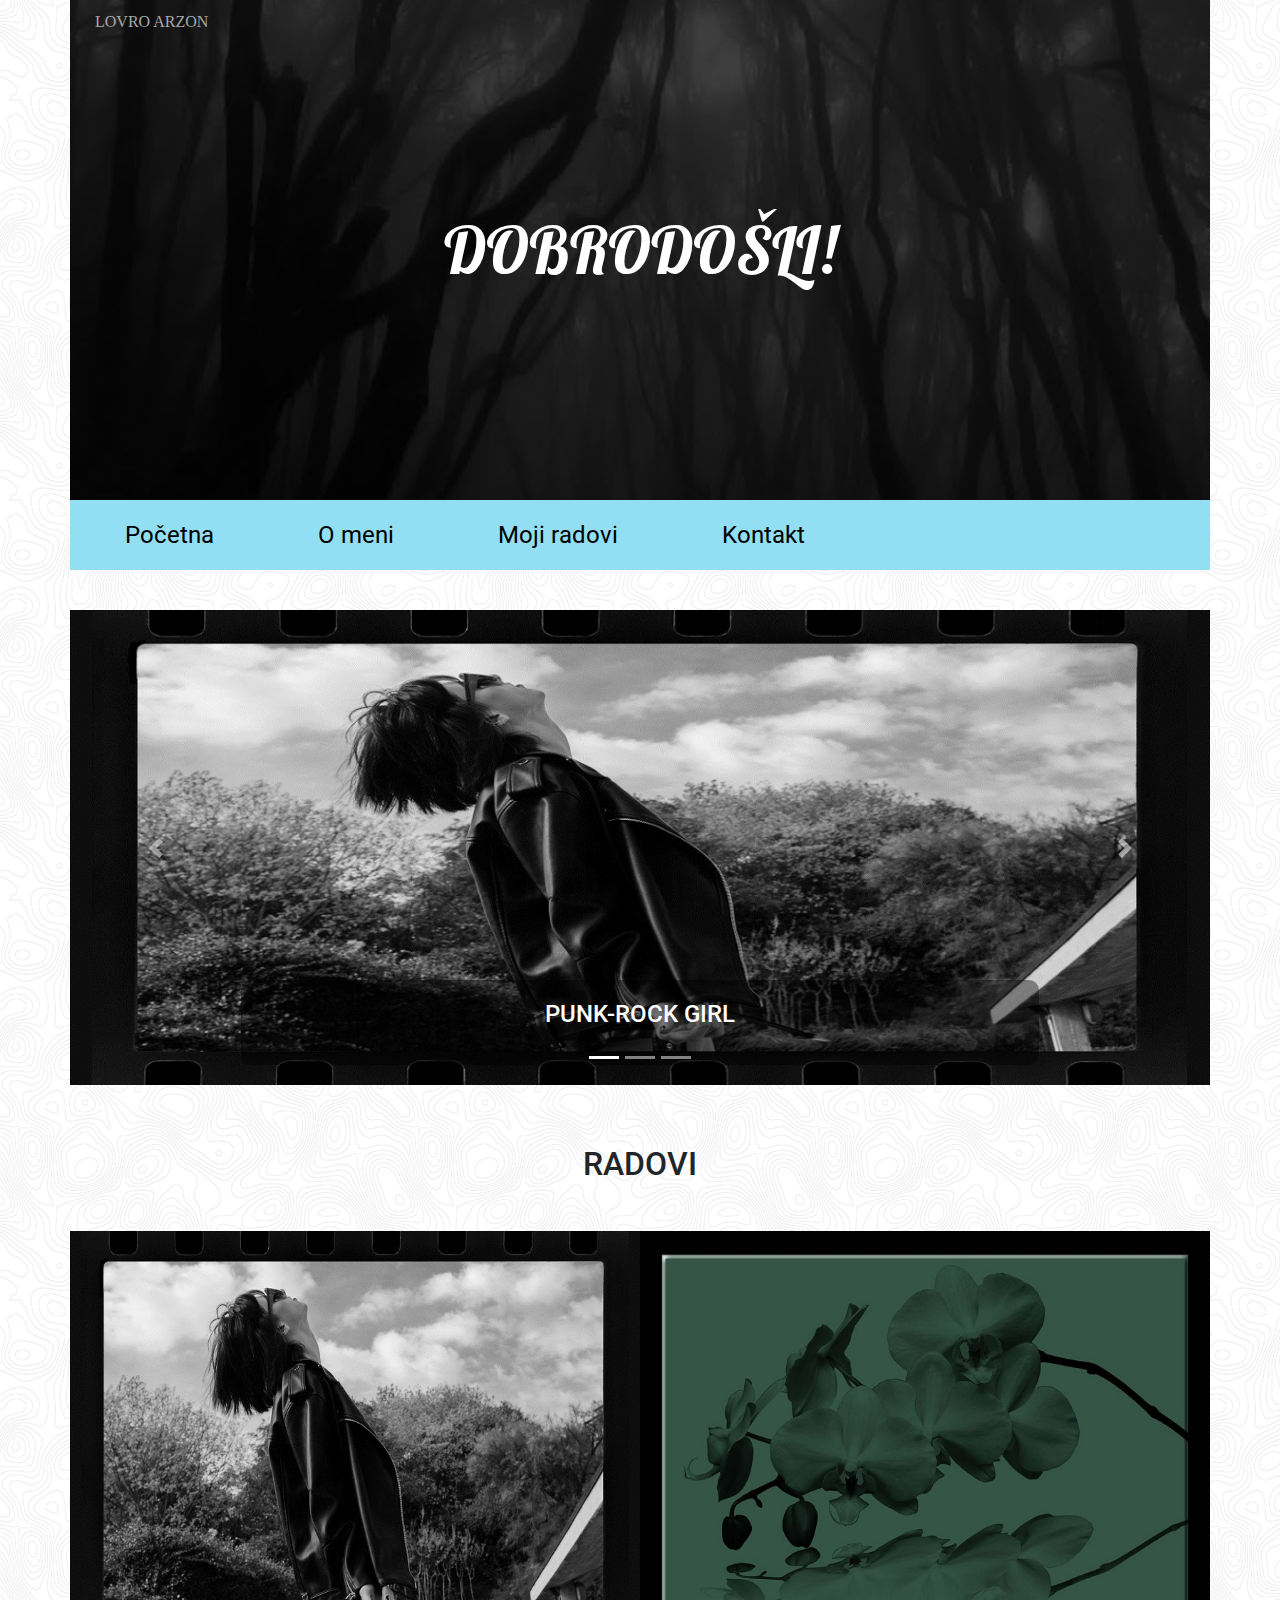
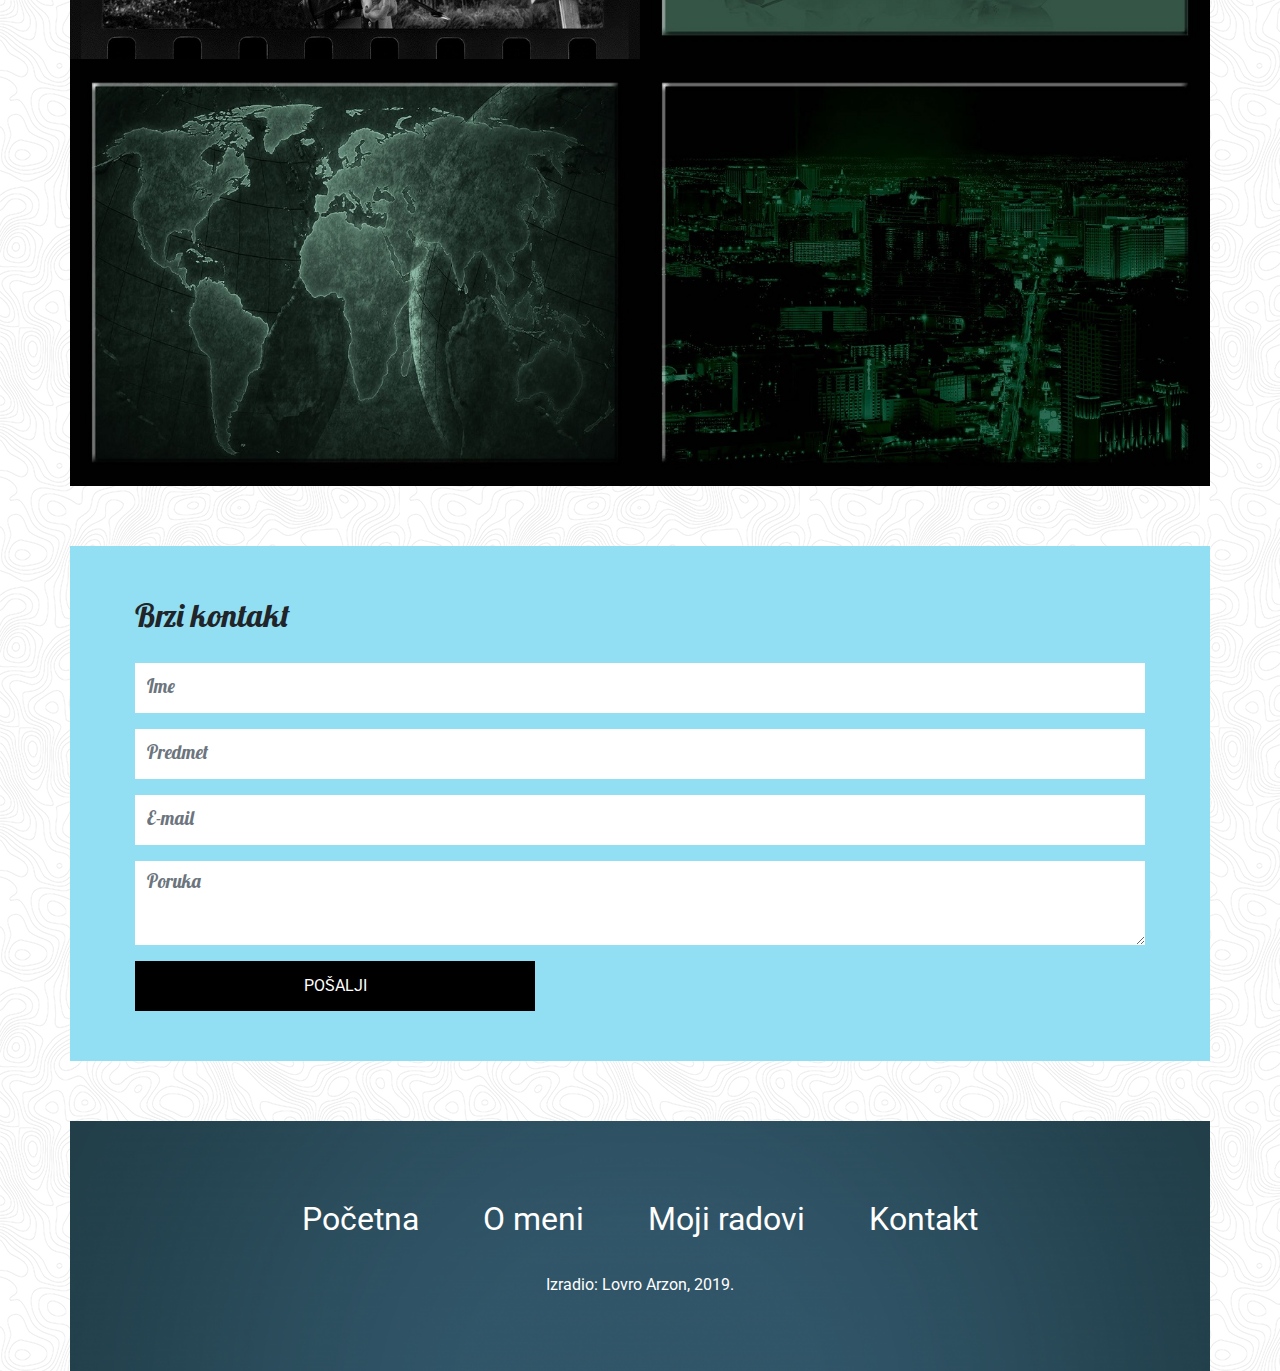
<file: index.html>
<!doctype html>
<html lang="hr">
	<head>
		<meta charset="utf-8">
		<meta name="viewport" content="width=device-width, initial-scale=1, shrink-to-fit=no">
		<title>Lovro Arzon</title>
		<link rel="stylesheet" href="bootstrap/bootstrap.min.css">		
		<link href="https://fonts.googleapis.com/css?family=Lobster|Roboto" rel="stylesheet">
		<link rel="stylesheet" href="https://use.fontawesome.com/releases/v5.5.0/css/all.css">
		<link rel="stylesheet" href="lightbox/css/lightbox.css">
		<link rel="stylesheet" href="style.css">
	</head>
	<body>
		<div class="container">			
			<!-- ************** Zaglavlje / početak ************** -->
			<div class="row zaglavlje">
				<div class="col">
					<a href="index.html">Lovro Arzon</a>
					<p>DOBRODOŠLI!</p>
				</div>
			</div>
			<!-- ************** Zaglavlje / kraj ************** -->
			
			<!-- ************** Navigacija / početak ************** -->
			<div class="row navigacija">
				<div class="col">
					<div class="hamburger">
						<span class="fas fa-bars"></span>
					</div>
					<ul class="main-menu">
						<li><a href="index.html">Početna</a></li>
						<li><a href="o_meni.html">O meni</a></li>
						<li><a href="moji_radovi.html">Moji radovi</a></li>
						<li><a href="kontakt.html">Kontakt</a></li>
					</ul>
				</div>
			</div>
			<!-- ************** Navigacija / kraj ************** -->

			<!-- ************** Carousel / početak ************** -->
			<div class="row slider">
				<div class="col">
					<div id="carouselIndicators" class="carousel slide carousel-fade" data-ride="carousel">
						<ol class="carousel-indicators">
							<!-- ************** Indikatori / početak ************** -->
							<li data-target="#carouselIndicators" data-slide-to="0" class="active"></li>
							<li data-target="#carouselIndicators" data-slide-to="1"></li>
							<li data-target="#carouselIndicators" data-slide-to="2"></li>
							<!-- ************** Indikatori / kraj ************** -->
						</ol>
						<div class="carousel-inner">
							<!-- ************** Slideovi / početak ************** slike 1200x500 -->
							<div class="carousel-item active">
								<img class="d-block w-100" src="slike/slika1_sliderr.jpg" alt="Prvi slide">
								<div class="carousel-caption d-none d-md-block">
									<h2>Punk-rock girl</h2>
									<p></p>
								</div>
							</div>
							<div class="carousel-item">
								<img class="d-block w-100" src="slike/slika2_sliderr.jpg" alt="Drugi slide">
								<div class="carousel-caption d-none d-md-block">
									<h2>Orchid flower</h2>
									<p></p>
								</div>
							</div>
							<div class="carousel-item">
								<img class="d-block w-100" src="slike/slika3_sliderr.jpg" alt="Treći slide">
								<div class="carousel-caption d-none d-md-block">
									<h2>The World</h2>
									<p></p>
								</div>
							</div>							
							<!-- ************** Slideovi / kraj ************** -->
						</div>
						<a class="carousel-control-prev" href="#carouselIndicators" role="button" data-slide="prev">
							<span class="carousel-control-prev-icon" aria-hidden="true"></span>						
						</a>
						<a class="carousel-control-next" href="#carouselIndicators" role="button" data-slide="next">
							<span class="carousel-control-next-icon" aria-hidden="true"></span>						
						</a>
					</div>
				</div>
			</div>
			<!-- ************** Carousel / kraj ************** -->

			<!-- ************** Galerija / početak ************** -->
			<div class="row galerija">
				<div class="col-12">
					<h1>Radovi</h1>
				</div>
				
				<!-- ************** Prva slika / početak ************** -->
				<div class="col-12 col-md-6 slika">
					<div class="maska">
						<p>
							<a href="slike/slika1_velikaa.jpg" data-lightbox="galerija" class="naziv-rada">Punk-rock girl</a>
							<a href="" class="kategorija">Dark art</a>
						</p>
					</div>
					<img src="slike/slika1_malaa.jpg" class="img-fluid">
				</div>
				<!-- ************** Prva slika 800x600 / kraj ************** -->
				
				<!-- ************** Druga slika / početak ************** -->
				<div class="col-12 col-md-6 slika">
					<div class="maska">
						<p>
							<a href="slike/slika2_velikaa.jpg" data-lightbox="galerija" class="naziv-rada">Orchid flower</a>
							<a href="" class="kategorija">Glow in the dark</a>						
						</p>
					</div>
					<img src="slike/slika2_malaa.jpg" class="img-fluid">
				</div>
				<!-- ************** Druga slika / kraj ************** -->
				
				<!-- ************** Treća slika / početak ************** -->
				<div class="col-12 col-md-6 slika">
					<div class="maska">
						<p>
							<a href="slike/slika3_velikaa.jpg" data-lightbox="galerija" class="naziv-rada">The World</a>
							<a href="" class="kategorija">Glow in the dark</a>
						</p>
					</div>
					<img src="slike/slika3_malaa.jpg" class="img-fluid">
				</div>
				<!-- ************** Treća slika / kraj ************** -->
				
				
				<!-- ************** Četvrta slika / početak ************** -->
				<div class="col-12 col-md-6 slika">
					<div class="maska">
						<p>
							<a href="slike/slika4_velikaa.jpg" data-lightbox="galerija" class="naziv-rada">Dark Las Vegas</a>
							<a href="" class="kategorija">Glow in the dark</a>
						</p>
					</div>
					<img src="slike/slika4_malaa.jpg" class="img-fluid">
				</div>
				<!-- ************** Četvrta slika / kraj ************** -->
			
			</div>
			<!-- ************** Galerija / kraj ************** -->
			
			<!-- ************** Kontakt / početak ************** -->
			<div class="row kontakt">
				<div class="col">
					<h1>Brzi kontakt</h1>
					<form action="" method="post">
						<div class="form-group">							
							<input type="text" class="form-control" id="name" placeholder="Ime">
						</div>
						<div class="form-group">							
							<input type="text" class="form-control" id="subject" placeholder="Predmet">
						</div>	
						<div class="form-group">							
							<input type="email" class="form-control" id="e-mail" placeholder="E-mail">
						</div>				
						<div class="form-group">
							<textarea class="form-control" id="message" rows="3" placeholder="Poruka"></textarea>
						</div>
						<button type="submit" class="btn btn-primary">POŠALJI</button>
					</form>
				</div>
			</div>
			<!-- ************** Kontakt / kraj ************** -->
		
			<!-- ************** Footer / početak ************** -->
			<div class="row footer">
				<div class="col">
					<div class="footer-content">
						<ul>
							<li><a href="index.html">Početna</a></li>
							<li><a href="o_meni.html">O meni</a></li>
							<li><a href="moji_radovi.html">Moji radovi</a></li>
							<li><a href="kontakt.html">Kontakt</a></li>
						</ul>
						<p>Izradio: Lovro Arzon, 2019.</p>
					</div>
				</div>
			</div>
			<!-- ************** Footer / kraj ************** -->
		</div>
		<script src="bootstrap/jquery.min.js"></script>
		<script src="bootstrap/popper.min.js"></script>
		<script src="bootstrap/bootstrap.min.js"></script>
		<script src="lightbox/js/lightbox.js"></script>
		<script>
			$('.hamburger').click(function(){
				$('.main-menu').slideToggle();
			});
		</script>
	</body>
</html>
</file>
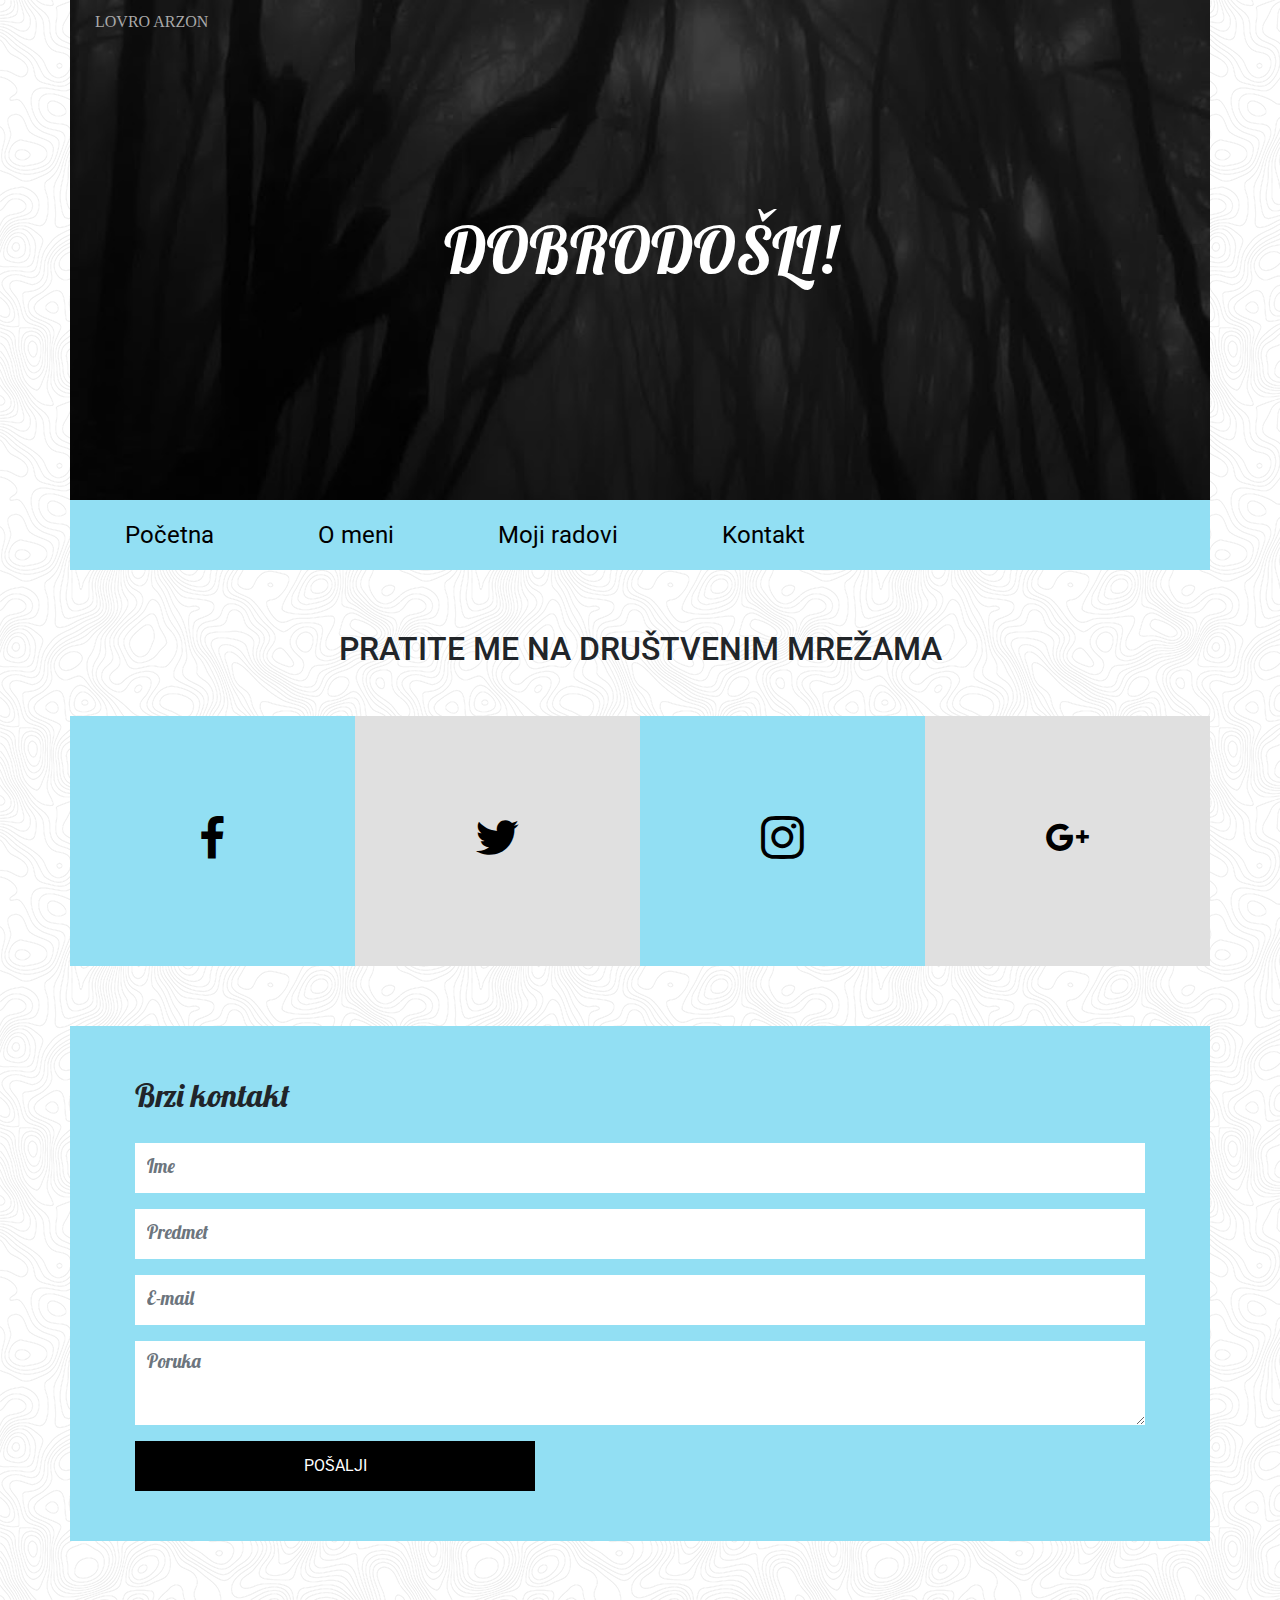
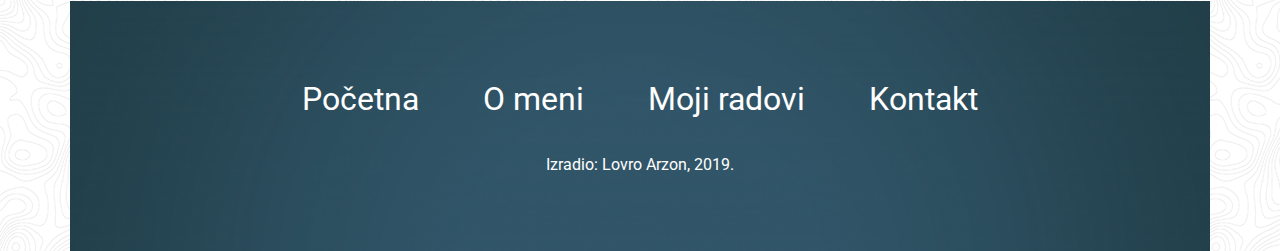
<file: kontakt.html>
<!doctype html>
<html lang="hr">
	<head>
		<meta charset="utf-8">
		<meta name="viewport" content="width=device-width, initial-scale=1, shrink-to-fit=no">
		<title>Lovro Arzon</title>
		<link rel="stylesheet" href="bootstrap/bootstrap.min.css">		
		<link href="https://fonts.googleapis.com/css?family=Lobster|Roboto" rel="stylesheet">
		<link rel="stylesheet" href="https://use.fontawesome.com/releases/v5.5.0/css/all.css">
		<link rel="stylesheet" href="lightbox/css/lightbox.css">
		<link rel="stylesheet" href="socicon/style.css">
		<link rel="stylesheet" href="style.css">
	</head>
	<body>
		<div class="container">			
			<!-- ************** Zaglavlje / početak ************** -->
			<div class="row zaglavlje">
				<div class="col">
					<a href="index.html">Lovro Arzon</a>
					<p>DOBRODOŠLI!</p>
				</div>
			</div>
			<!-- ************** Zaglavlje / kraj ************** -->
			
			<!-- ************** Navigacija / početak ************** -->
			<div class="row navigacija">
				<div class="col">
					<div class="hamburger">
						<span class="fas fa-bars"></span>
					</div>
					<ul class="main-menu">
						<li><a href="index.html">Početna</a></li>
						<li><a href="o_meni.html">O meni</a></li>
						<li><a href="moji_radovi.html">Moji radovi</a></li>
						<li><a href="kontakt.html">Kontakt</a></li>
					</ul>
				</div>
			</div>
			<!-- ************** Navigacija / kraj ************** -->

			<!-- ************** Društvene mreže / početak ************** -->			
			<div class="row social-profiles">
				<div class="col-12">
					<h1>Pratite me na društvenim mrežama</h1>
				</div>
				<div class="col-md-3 social-profile svijetlo-siva"><p><a href="#"><span class="socicon-facebook"></span></a></p></div>			
				<div class="col-md-3 social-profile tamno-siva"><p><a href="#"><span class="socicon-twitter"></span></a></p></div>			
				<div class="col-md-3 social-profile svijetlo-siva"><p><a href="#"><span class="socicon-instagram"></span></a></p></div>
				<div class="col-md-3 social-profile tamno-siva"><p><a href="#"><span class="socicon-googleplus"></span></a></p></div>			
			</div>
			
			<!-- ************** Društvene mreže / kraj      socicon.com, pixabay.com ************** -->
			
			<!-- ************** Kontakt / početak ************** -->
			<div class="row kontakt">
				<div class="col">
					<h1>Brzi kontakt</h1>
					<form action="" method="post">
						<div class="form-group">							
							<input type="text" class="form-control" id="name" placeholder="Ime">
						</div>
						<div class="form-group">							
							<input type="text" class="form-control" id="subject" placeholder="Predmet">
						</div>	
						<div class="form-group">							
							<input type="email" class="form-control" id="e-mail" placeholder="E-mail">
						</div>				
						<div class="form-group">
							<textarea class="form-control" id="message" rows="3" placeholder="Poruka"></textarea>
						</div>
						<button type="submit" class="btn btn-primary">POŠALJI</button>
					</form>
				</div>
			</div>
			<!-- ************** Kontakt / kraj ************** -->
		
			<!-- ************** Footer / početak ************** -->
			<div class="row footer">
				<div class="col">
					<div class="footer-content">
						<ul>
							<li><a href="index.html">Početna</a></li>
							<li><a href="o_meni.html">O meni</a></li>
							<li><a href="moji_radovi.html">Moji radovi</a></li>
							<li><a href="kontakt.html">Kontakt</a></li>
						</ul>
						<p>Izradio: Lovro Arzon, 2019.</p>
					</div>
				</div>
			</div>
			<!-- ************** Footer / kraj ************** -->
		</div>
		<script src="bootstrap/jquery.min.js"></script>
		<script src="bootstrap/popper.min.js"></script>
		<script src="bootstrap/bootstrap.min.js"></script>
		<script src="lightbox/js/lightbox.js"></script>
		<script>
			$('.hamburger').click(function(){
				$('.main-menu').slideToggle();
			});
		</script>
	</body>
</html>
</file>
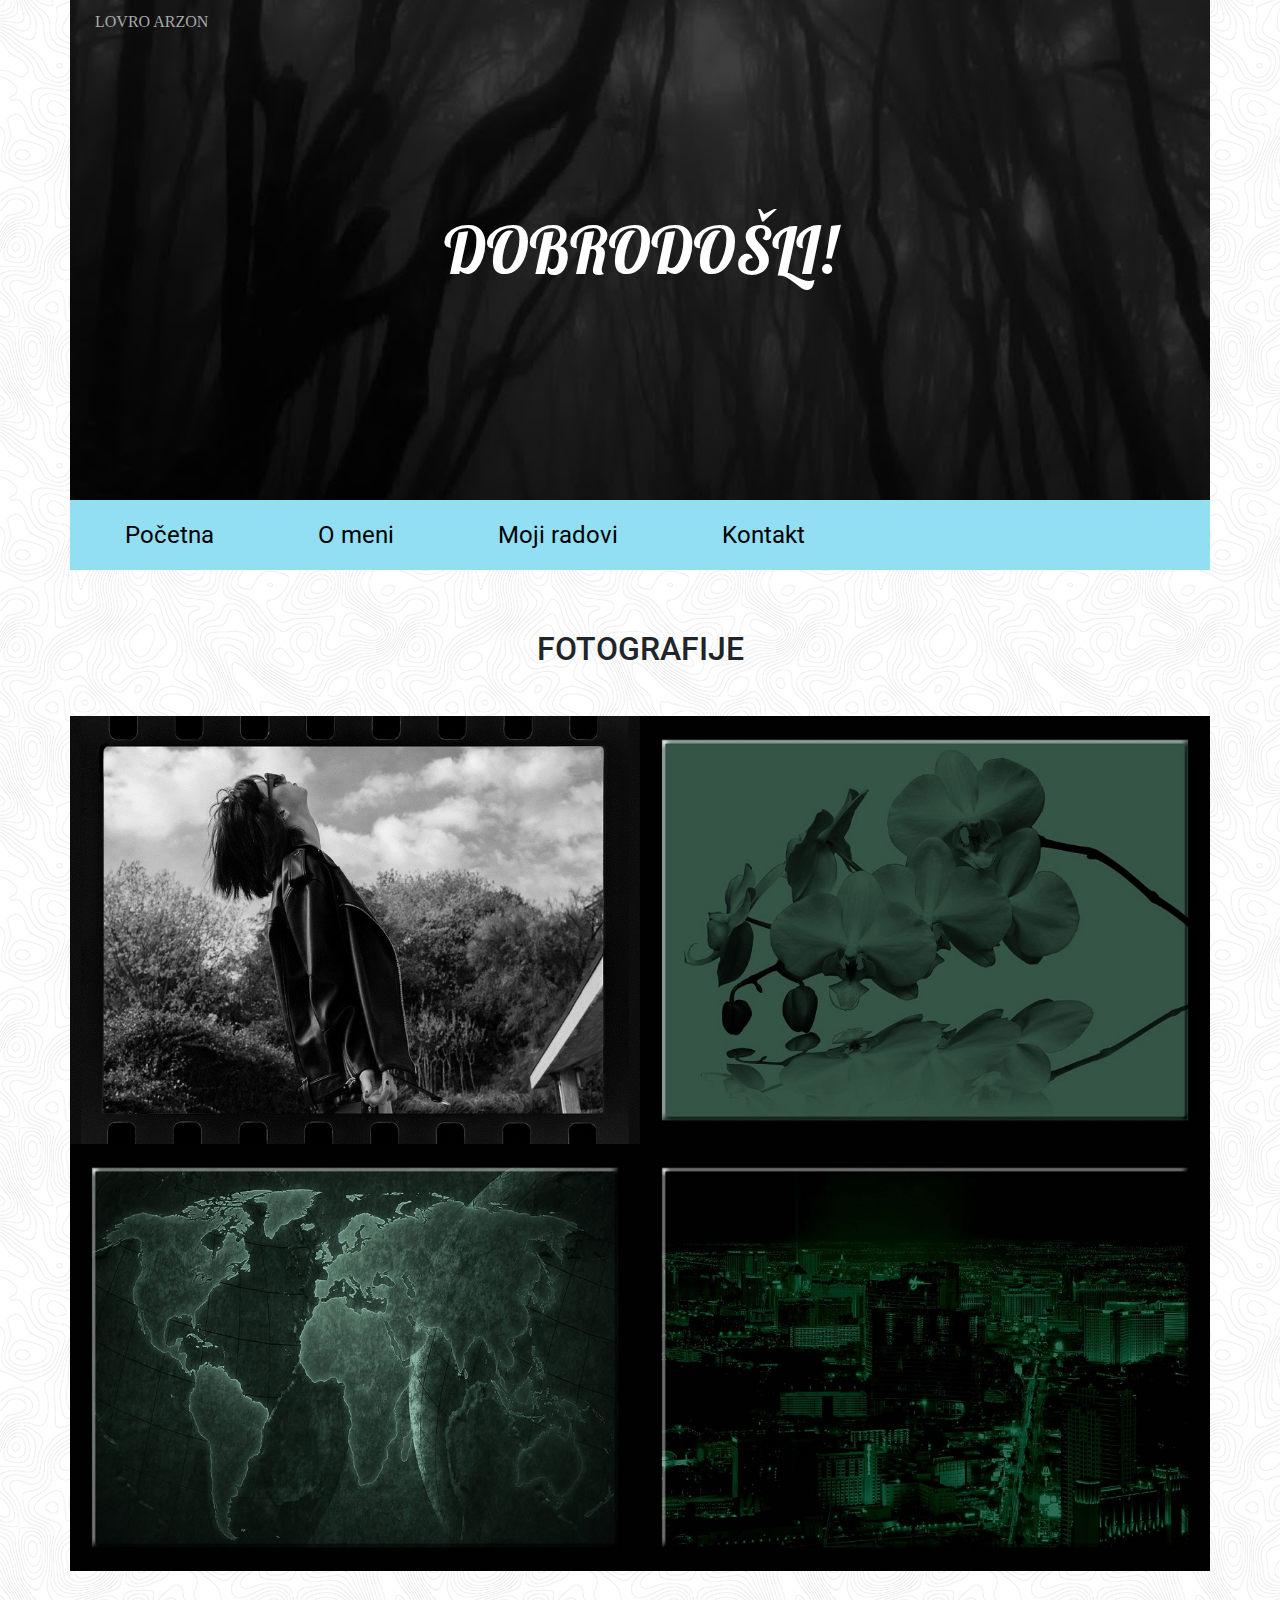
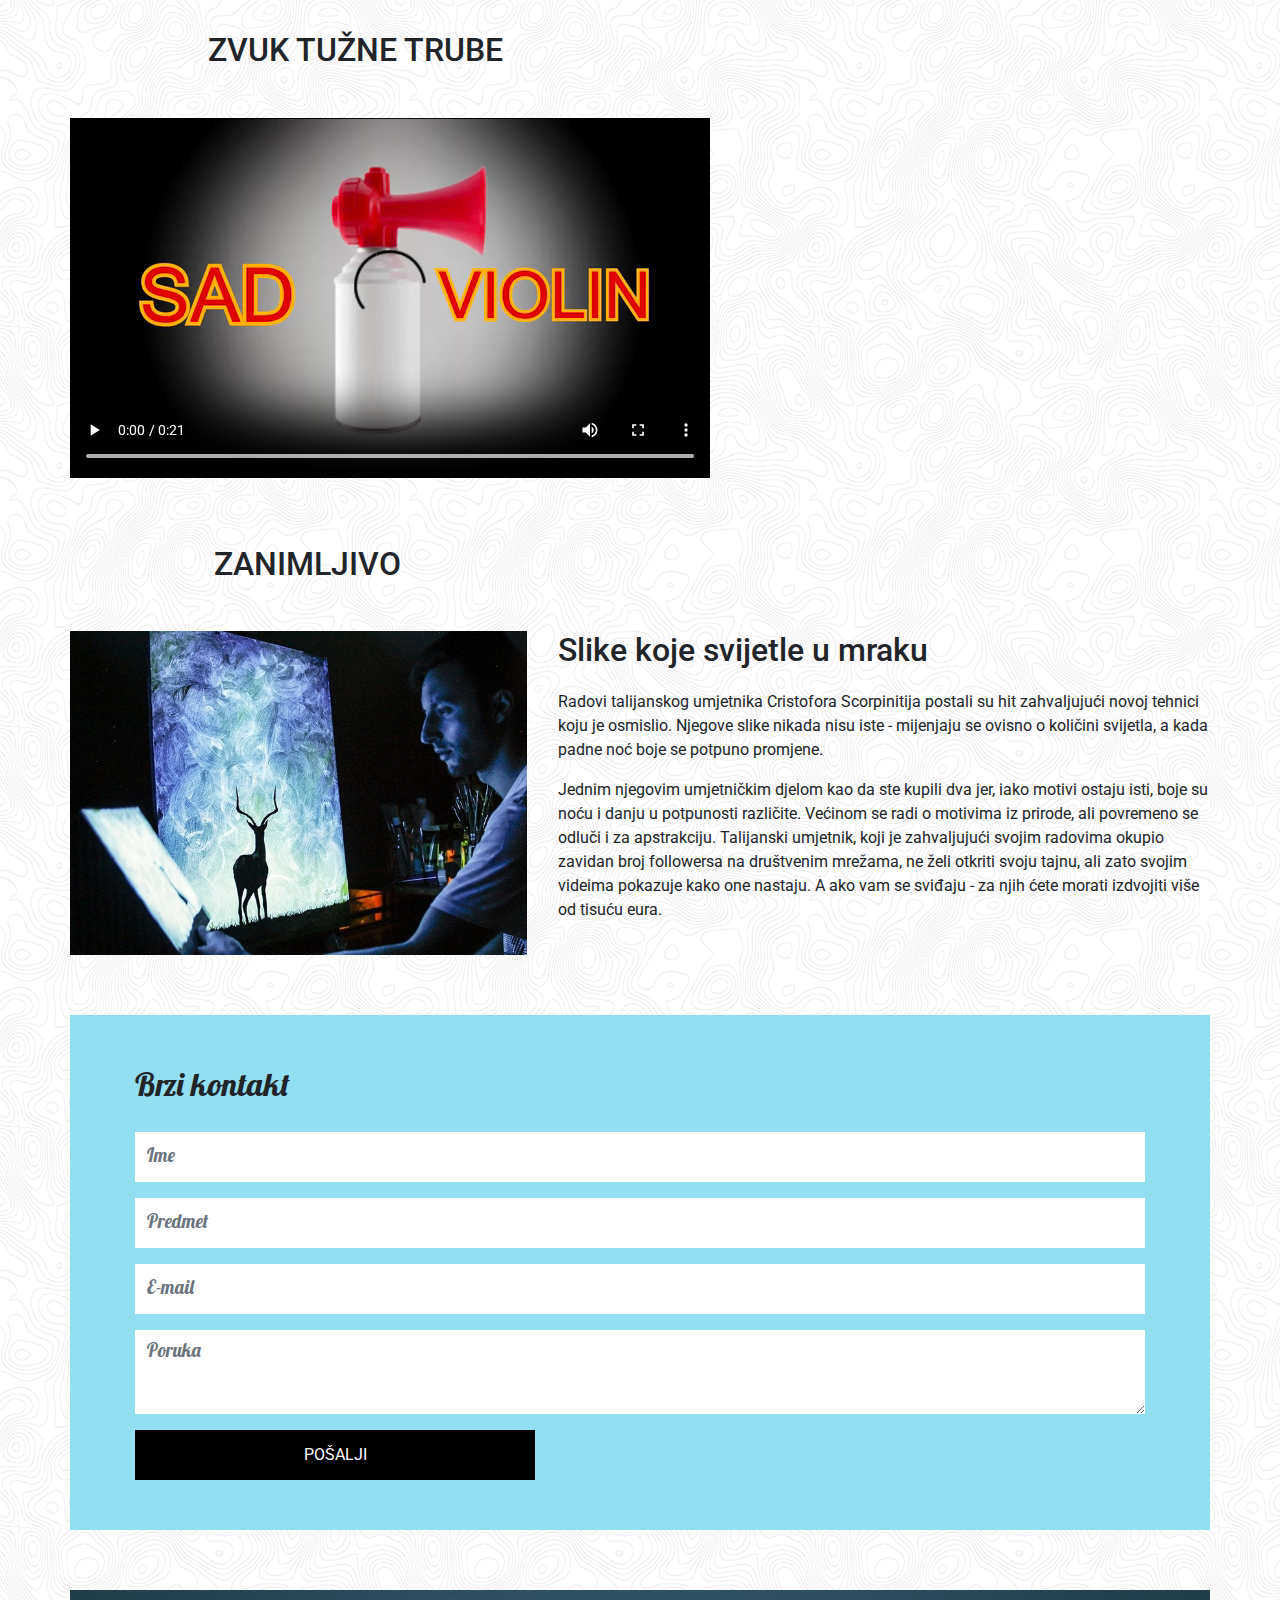
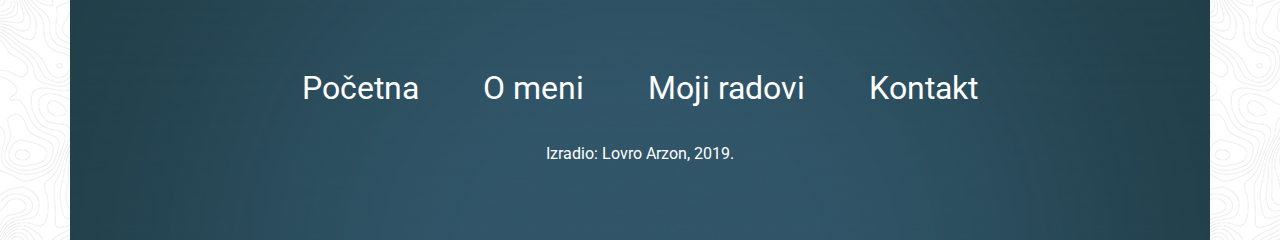
<file: moji_radovi.html>
<!doctype html>
<html lang="hr">
	<head>
		<meta charset="utf-8">
		<meta name="viewport" content="width=device-width, initial-scale=1, shrink-to-fit=no">
		<title>Lovro Arzon</title>
		<link rel="stylesheet" href="bootstrap/bootstrap.min.css">		
		<link href="https://fonts.googleapis.com/css?family=Lobster|Roboto" rel="stylesheet">
		<link rel="stylesheet" href="https://use.fontawesome.com/releases/v5.5.0/css/all.css">
		<link rel="stylesheet" href="lightbox/css/lightbox.css">
		<link rel="stylesheet" href="style.css">
	</head>
	<body>
		<div class="container">			
			<!-- ************** Zaglavlje / početak ************** -->
			<div class="row zaglavlje">
				<div class="col">
					<a href="index.html">Lovro Arzon</a>
					<p>DOBRODOŠLI!</p>
				</div>
			</div>
			<!-- ************** Zaglavlje / kraj ************** -->
			
			<!-- ************** Navigacija / početak ************** -->
			<div class="row navigacija">
				<div class="col">
					<div class="hamburger">
						<span class="fas fa-bars"></span>
					</div>
					<ul class="main-menu">
						<li><a href="index.html">Početna</a></li>
						<li><a href="o_meni.html">O meni</a></li>
						<li><a href="moji_radovi.html">Moji radovi</a></li>
						<li><a href="kontakt.html">Kontakt</a></li>
					</ul>
				</div>
			</div>
			<!-- ************** Navigacija / kraj ************** -->
									
			<!-- ************** Galerija / početak ************** -->
			<div class="row galerija">
				<div class="col-12">
					<h1>Fotografije</h1>
				</div>
				
				<!-- ************** Prva slika / početak ************** -->
				<div class="col-12 col-md-6 slika">
					<div class="maska">
						<p>
							<a href="slike/slika1_velikaa.jpg" data-lightbox="galerija" class="naziv-rada">Punk-rock girl</a>
							<a href="" class="kategorija">Dark art</a>
						</p>
					</div>
					<img src="slike/slika1_malaa.jpg" class="img-fluid">
				</div>
				<!-- ************** Prva slika / kraj ************** -->
				
				<!-- ************** Druga slika / početak ************** -->
				<div class="col-12 col-md-6 slika">
					<div class="maska">
						<p>
							<a href="slike/slika2_velikaa.jpg" data-lightbox="galerija" class="naziv-rada">Orchid flower</a>
							<a href="" class="kategorija">Glow in the dark</a>						
						</p>
					</div>
					<img src="slike/slika2_malaa.jpg" class="img-fluid">
				</div>
				<!-- ************** Druga slika / kraj ************** -->
				
				<!-- ************** Treća slika / početak ************** -->
				<div class="col-12 col-md-6 slika">
					<div class="maska">
						<p>
							<a href="slike/slika3_velikaa.jpg" data-lightbox="galerija" class="naziv-rada">The World</a>
							<a href="" class="kategorija">Glow in the dark</a>
						</p>
					</div>
					<img src="slike/slika3_malaa.jpg" class="img-fluid">
				</div>
				<!-- ************** Treća slika / kraj ************** -->
				
				
				<!-- ************** Četvrta slika / početak ************** -->
				<div class="col-12 col-md-6 slika">
					<div class="maska">
						<p>
							<a href="slike/slika4_velikaa.jpg" data-lightbox="galerija" class="naziv-rada">Dark Las Vegas</a>
							<a href="" class="kategorija">Glow in the dark</a>
						</p>
					</div>
					<img src="slike/slika4_malaa.jpg" class="img-fluid">
				</div>
				<!-- ************** Četvrta slika / kraj ************** -->				
			</div>
			<!-- ************** Galerija / kraj ************** -->
			
			<!-- ************** Galerija / početak ************** -->
			<div class="row galerija">
				<div class="col-6">
					<h1>Zvuk tužne trube</h1>
				</div>
				<div class="row">
					<!-- ************** Prvi video / početak ************** -->
					<div class="col-12 col-md-12">
						<video width="100%" controls>
							<source src="video/moments.mp4" type="video/mp4">						
							Your browser does not support HTML5 video.
						</video>
					</div>
					<!-- ************** Prvi video / kraj ************** -->
					
					<!-- **************ubaciti video sa YT tu iznad. ************** -->					
				</div>						
			</div>
			<!-- ************** Galerija / kraj ************** -->
			
			
			<!-- ************** Članci / početak ************** -->
						
			<div class="row clanci">
				<div class="col-5">
					<h1>Zanimljivo</h1>
				</div>
				<div class="row clanak">
					<div class="col-md-5">
						<img src="slike/zanimljivo.jpg" class="img-fluid">
					</div>				
					<div class="col-md-7">
						<h2>Slike koje svijetle u mraku</h2>
						<p>Radovi talijanskog umjetnika Cristofora Scorpinitija postali su hit zahvaljujući novoj tehnici koju je osmislio. Njegove slike nikada nisu iste - mijenjaju se ovisno o količini svijetla, a kada padne noć boje se potpuno promjene.</p>
						<p>Jednim njegovim umjetničkim djelom kao da ste kupili dva jer, iako motivi ostaju isti, boje su noću i danju u potpunosti različite. Većinom se radi o motivima iz prirode, ali povremeno se odluči i za apstrakciju. Talijanski umjetnik, koji je zahvaljujući svojim radovima okupio zavidan broj followersa na društvenim mrežama, ne želi otkriti svoju tajnu, ali zato svojim videima pokazuje kako one nastaju. A ako vam se sviđaju - za njih ćete morati izdvojiti više od tisuću eura.</p>
					</div>
				</div>
			</div>
			
			<!-- ************** Članci / kraj ************** -->
			
			<!-- ************** Kontakt / početak ************** -->
			<div class="row kontakt">
				<div class="col">
					<h1>Brzi kontakt</h1>
					<form action="" method="post">
						<div class="form-group">							
							<input type="text" class="form-control" id="name" placeholder="Ime">
						</div>
						<div class="form-group">							
							<input type="text" class="form-control" id="subject" placeholder="Predmet">
						</div>	
						<div class="form-group">							
							<input type="email" class="form-control" id="e-mail" placeholder="E-mail">
						</div>				
						<div class="form-group">
							<textarea class="form-control" id="message" rows="3" placeholder="Poruka"></textarea>
						</div>
						<button type="submit" class="btn btn-primary">POŠALJI</button>
					</form>
				</div>
			</div>
			<!-- ************** Kontakt / kraj ************** -->
		
			<!-- ************** Footer / početak ************** -->
			<div class="row footer">
				<div class="col">
					<div class="footer-content">
						<ul>
							<li><a href="index.html">Početna</a></li>
							<li><a href="o_meni.html">O meni</a></li>
							<li><a href="moji_radovi.html">Moji radovi</a></li>
							<li><a href="kontakt.html">Kontakt</a></li>
						</ul>
						<p>Izradio: Lovro Arzon, 2019.</p>
					</div>
				</div>
			</div>
			<!-- ************** Footer / kraj ************** -->
		</div>
		<script src="bootstrap/jquery.min.js"></script>
		<script src="bootstrap/popper.min.js"></script>
		<script src="bootstrap/bootstrap.min.js"></script>
		<script src="lightbox/js/lightbox.js"></script>
		<script>
			$('.hamburger').click(function(){
				$('.main-menu').slideToggle();
			});
		</script>
	</body>
</html>
</file>
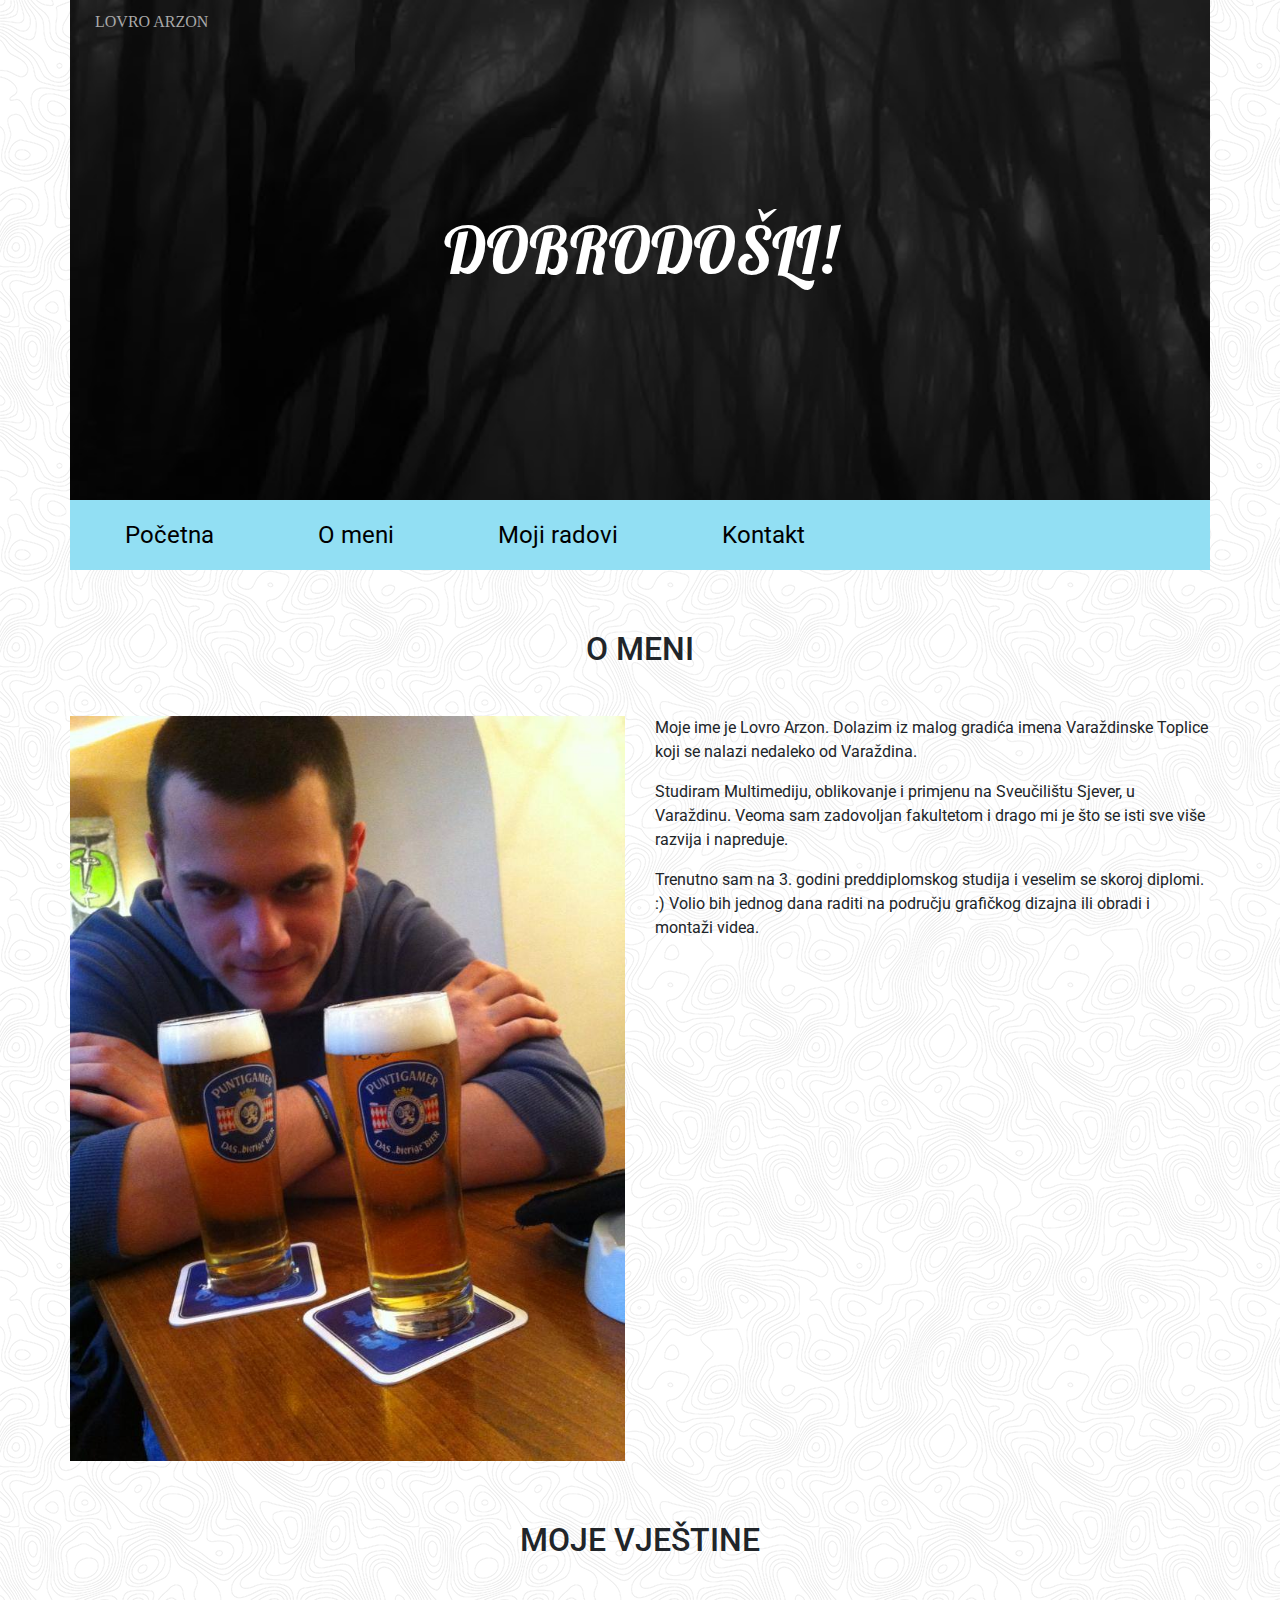
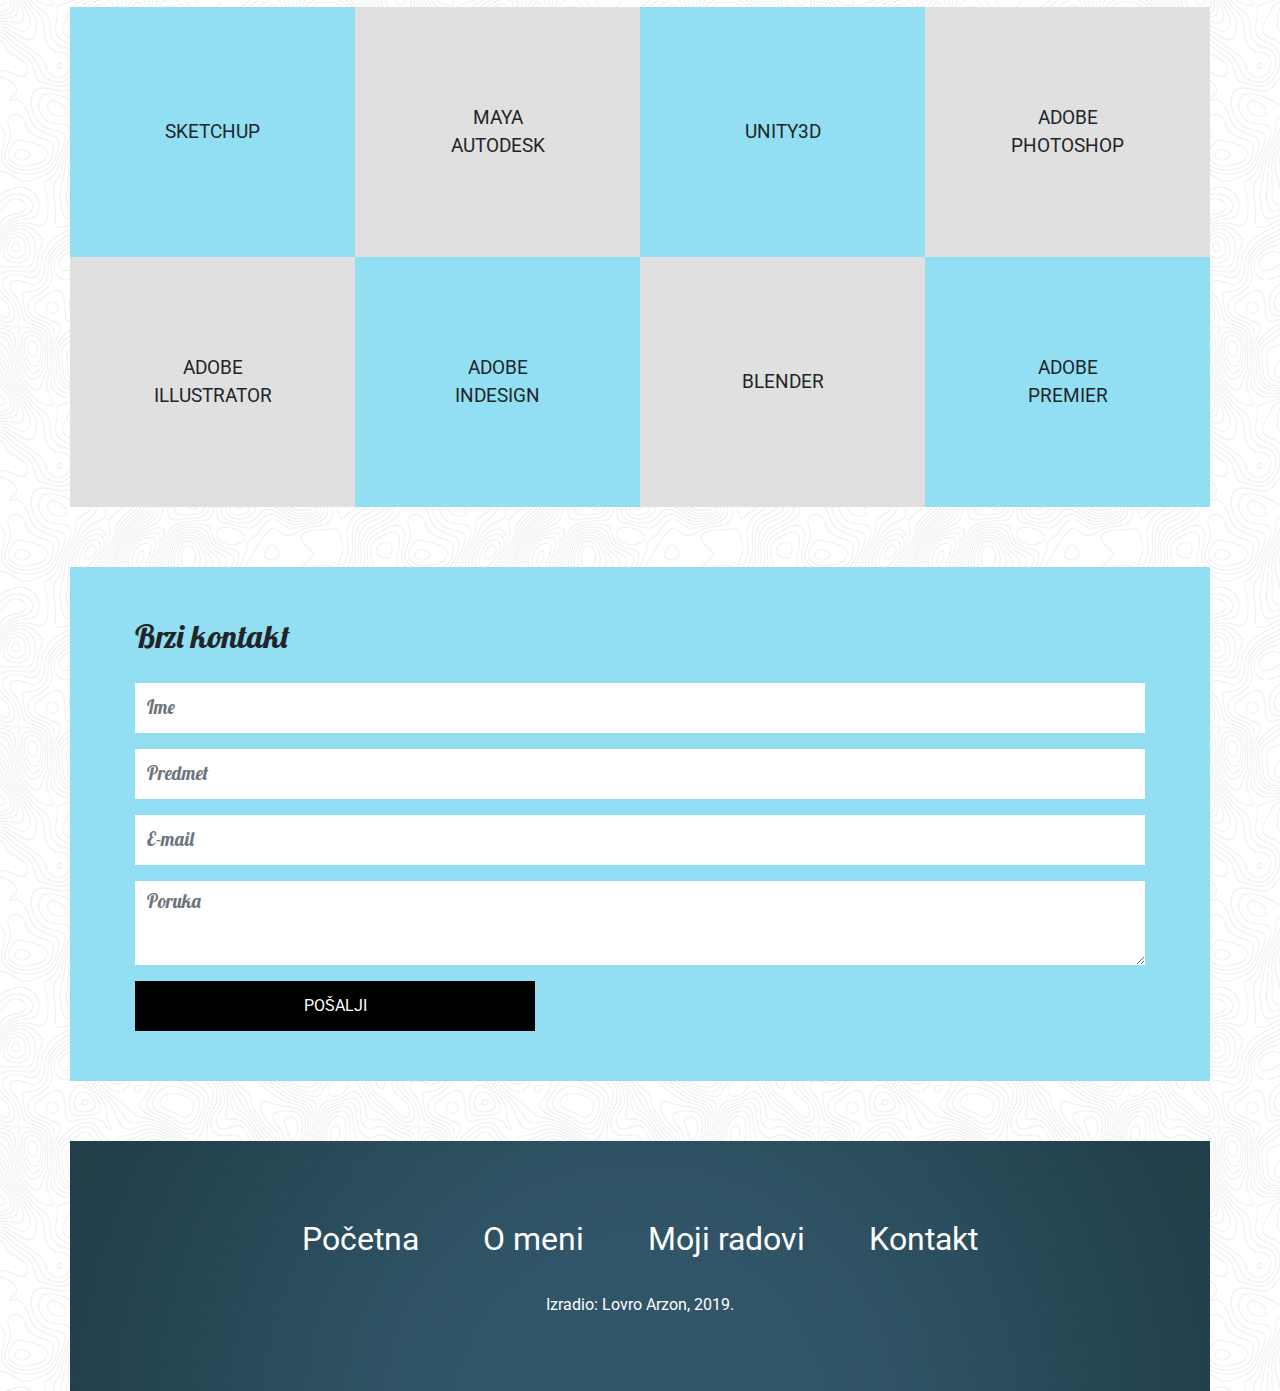
<file: o_meni.html>
<!doctype html>
<html lang="hr">
	<head>
		<meta charset="utf-8">
		<meta name="viewport" content="width=device-width, initial-scale=1, shrink-to-fit=no">
		<title>Lovro Arzon</title>
		<link rel="stylesheet" href="bootstrap/bootstrap.min.css">		
		<link href="https://fonts.googleapis.com/css?family=Lobster|Roboto" rel="stylesheet">
		<link rel="stylesheet" href="https://use.fontawesome.com/releases/v5.5.0/css/all.css">
		<link rel="stylesheet" href="lightbox/css/lightbox.css">
		<link rel="stylesheet" href="style.css">
	</head>
	<body>
		<div class="container">			
			<!-- ************** Zaglavlje / početak ************** -->
			<div class="row zaglavlje">
				<div class="col">
					<a href="index.html">Lovro Arzon</a>
					<p>DOBRODOŠLI!</p>
				</div>
			</div>
			<!-- ************** Zaglavlje / kraj ************** -->
			
			<!-- ************** Navigacija / početak ************** -->
			<div class="row navigacija">
				<div class="col">
					<div class="hamburger">
						<span class="fas fa-bars"></span>
					</div>
					<ul class="main-menu">
						<li><a href="index.html">Početna</a></li>
						<li><a href="o_meni.html">O meni</a></li>
						<li><a href="moji_radovi.html">Moji radovi</a></li>
						<li><a href="kontakt.html">Kontakt</a></li>
					</ul>
				</div>
			</div>
			<!-- ************** Navigacija / kraj ************** -->

			<!-- ************** O meni / početak ************** -->
						
			<div class="row o-meni">
				<div class="col-12">
					<h1>O meni</h1>
				</div>
				<div class="row">
					<div class="col-md-6">
						<img src="slike/o_meni2.jpg" class="img-fluid">
					</div>				
					<div class="col-md-6">
						<p>Moje ime je Lovro Arzon. Dolazim iz malog gradića imena Varaždinske Toplice koji se nalazi nedaleko od Varaždina.</p>
						<p>Studiram Multimediju, oblikovanje i primjenu na Sveučilištu Sjever, u Varaždinu. Veoma sam zadovoljan fakultetom i drago mi je što se isti sve više razvija i napreduje.</p>
						<p>Trenutno sam na 3. godini preddiplomskog studija i veselim se skoroj diplomi. :) Volio bih jednog dana raditi na području grafičkog dizajna ili obradi i montaži videa.</p>
					</div>
				</div>
			</div>
			
			<div class="row vjestine">
				<div class="col-12">
					<h1>Moje vještine</h1>
				</div>
				<div class="col-md-3 vjestina svijetlo-siva"><p>SketchUp</p></div>			
				<div class="col-md-3 vjestina tamno-siva"><p>Maya Autodesk</p></div>			
				<div class="col-md-3 vjestina svijetlo-siva"><p>Unity3D</p></div>
				<div class="col-md-3 vjestina tamno-siva"><p>Adobe Photoshop</p></div>
				<div class="col-md-3 vjestina tamno-siva"><p>Adobe Illustrator</p></div>		
				<div class="col-md-3 vjestina svijetlo-siva"><p>Adobe InDesign</p></div>			
				<div class="col-md-3 vjestina tamno-siva"><p>Blender</p></div>
				<div class="col-md-3 vjestina svijetlo-siva"><p>Adobe Premier</p></div>			
			</div>
			
			<!-- ************** O meni / kraj ************** -->
			
			<!-- ************** Kontakt / početak ************** -->
			<div class="row kontakt">
				<div class="col">
					<h1>Brzi kontakt</h1>
					<form action="" method="post">
						<div class="form-group">							
							<input type="text" class="form-control" id="name" placeholder="Ime">
						</div>
						<div class="form-group">							
							<input type="text" class="form-control" id="subject" placeholder="Predmet">
						</div>	
						<div class="form-group">							
							<input type="email" class="form-control" id="e-mail" placeholder="E-mail">
						</div>				
						<div class="form-group">
							<textarea class="form-control" id="message" rows="3" placeholder="Poruka"></textarea>
						</div>
						<button type="submit" class="btn btn-primary">POŠALJI</button>
					</form>
				</div>
			</div>
			<!-- ************** Kontakt / kraj ************** -->
		
			<!-- ************** Footer / početak ************** -->
			<div class="row footer">
				<div class="col">
					<div class="footer-content">
						<ul>
							<li><a href="index.html">Početna</a></li>
							<li><a href="o_meni.html">O meni</a></li>
							<li><a href="moji_radovi.html">Moji radovi</a></li>
							<li><a href="kontakt.html">Kontakt</a></li>
						</ul>
						<p>Izradio: Lovro Arzon, 2019.</p>
					</div>
				</div>
			</div>
			<!-- ************** Footer / kraj ************** -->
		</div>
		<script src="bootstrap/jquery.min.js"></script>
		<script src="bootstrap/popper.min.js"></script>
		<script src="bootstrap/bootstrap.min.js"></script>
		<script src="lightbox/js/lightbox.js"></script>
		<script>
			$('.hamburger').click(function(){
				$('.main-menu').slideToggle();
			});
		</script>
	</body>
</html>
</file>
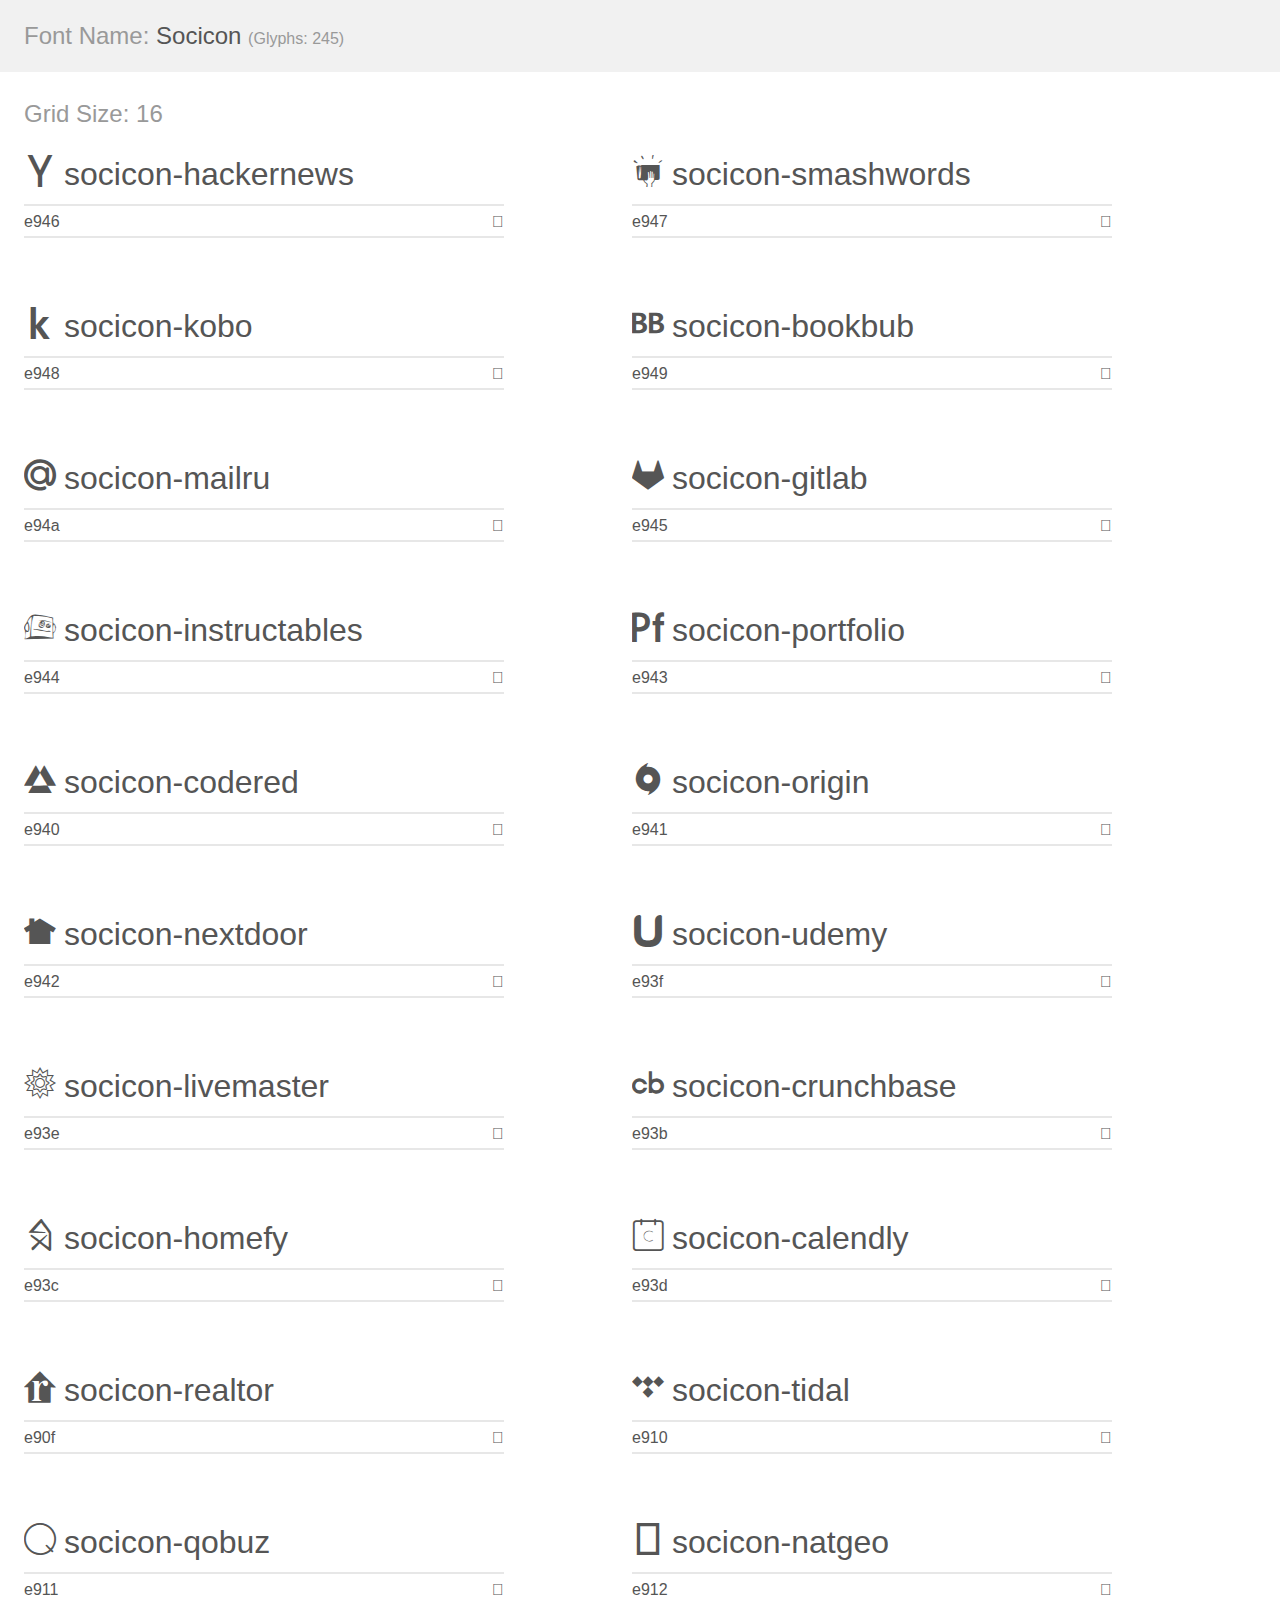
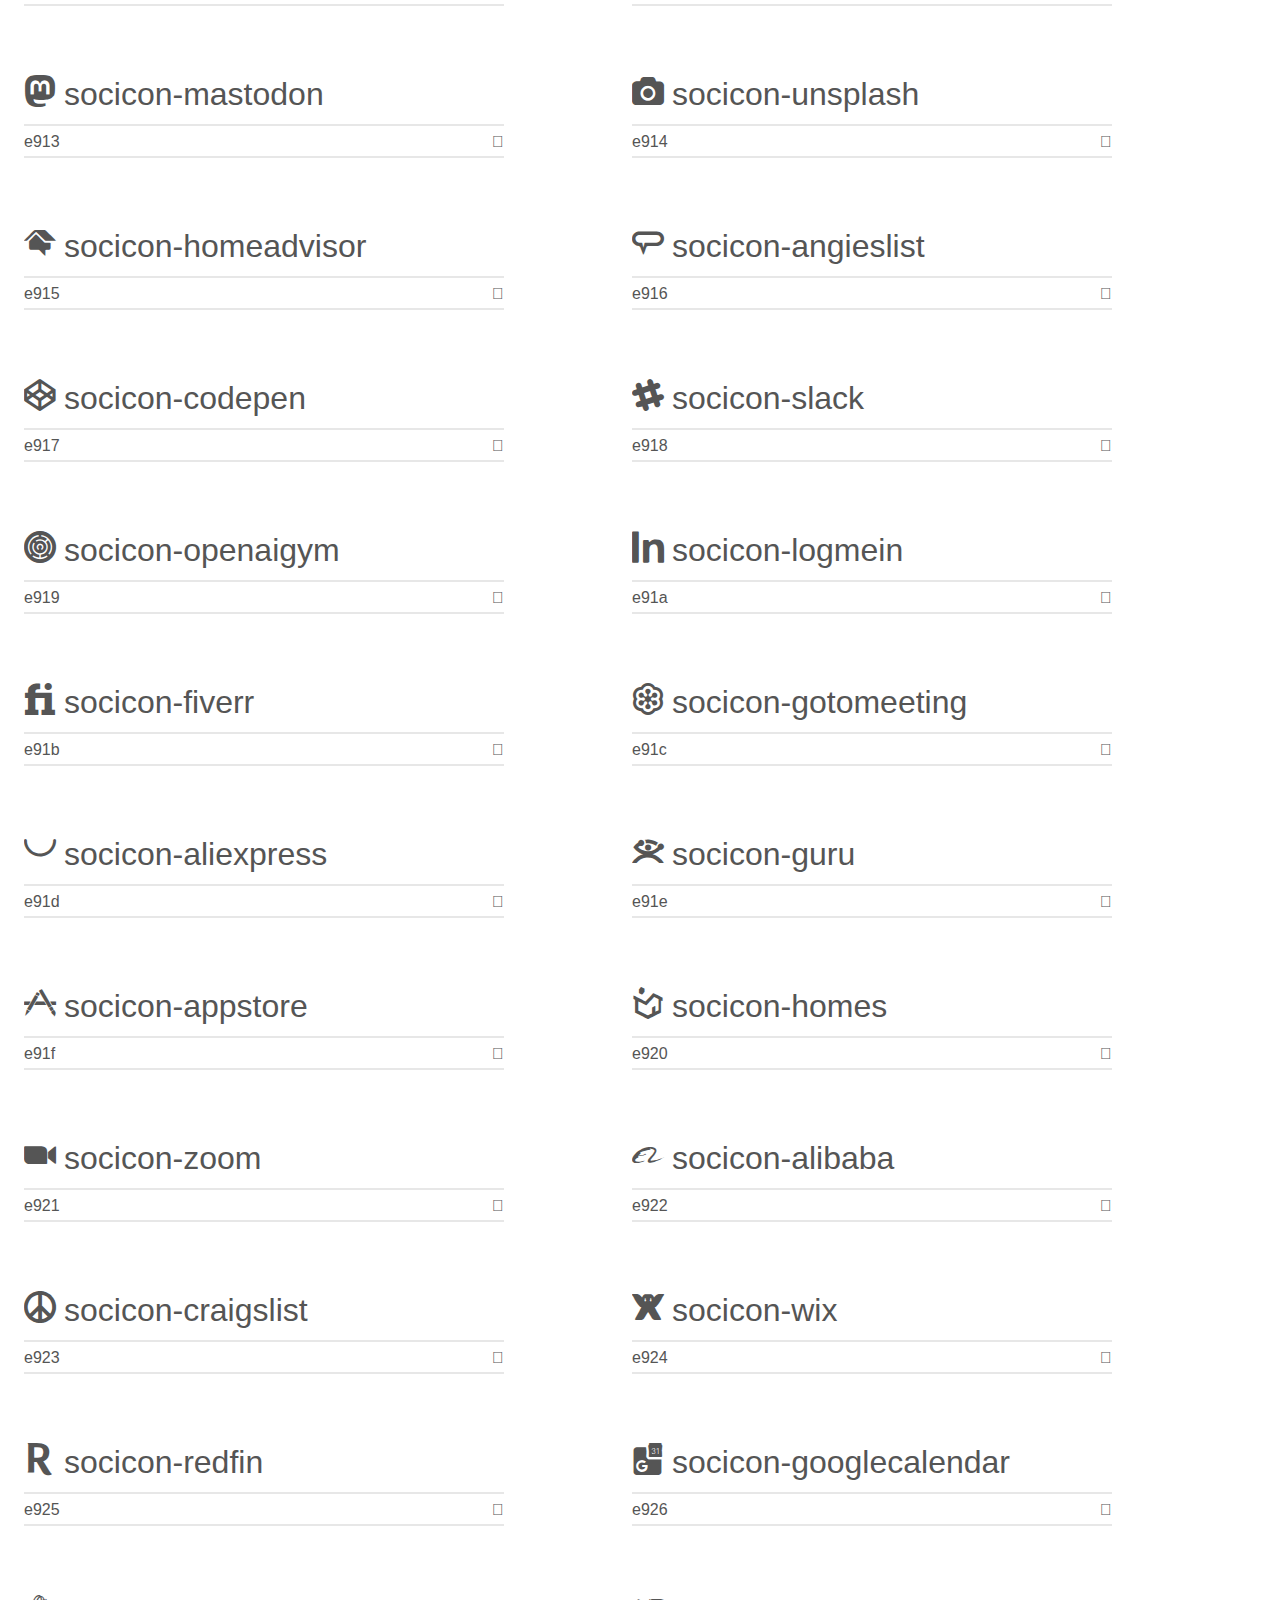
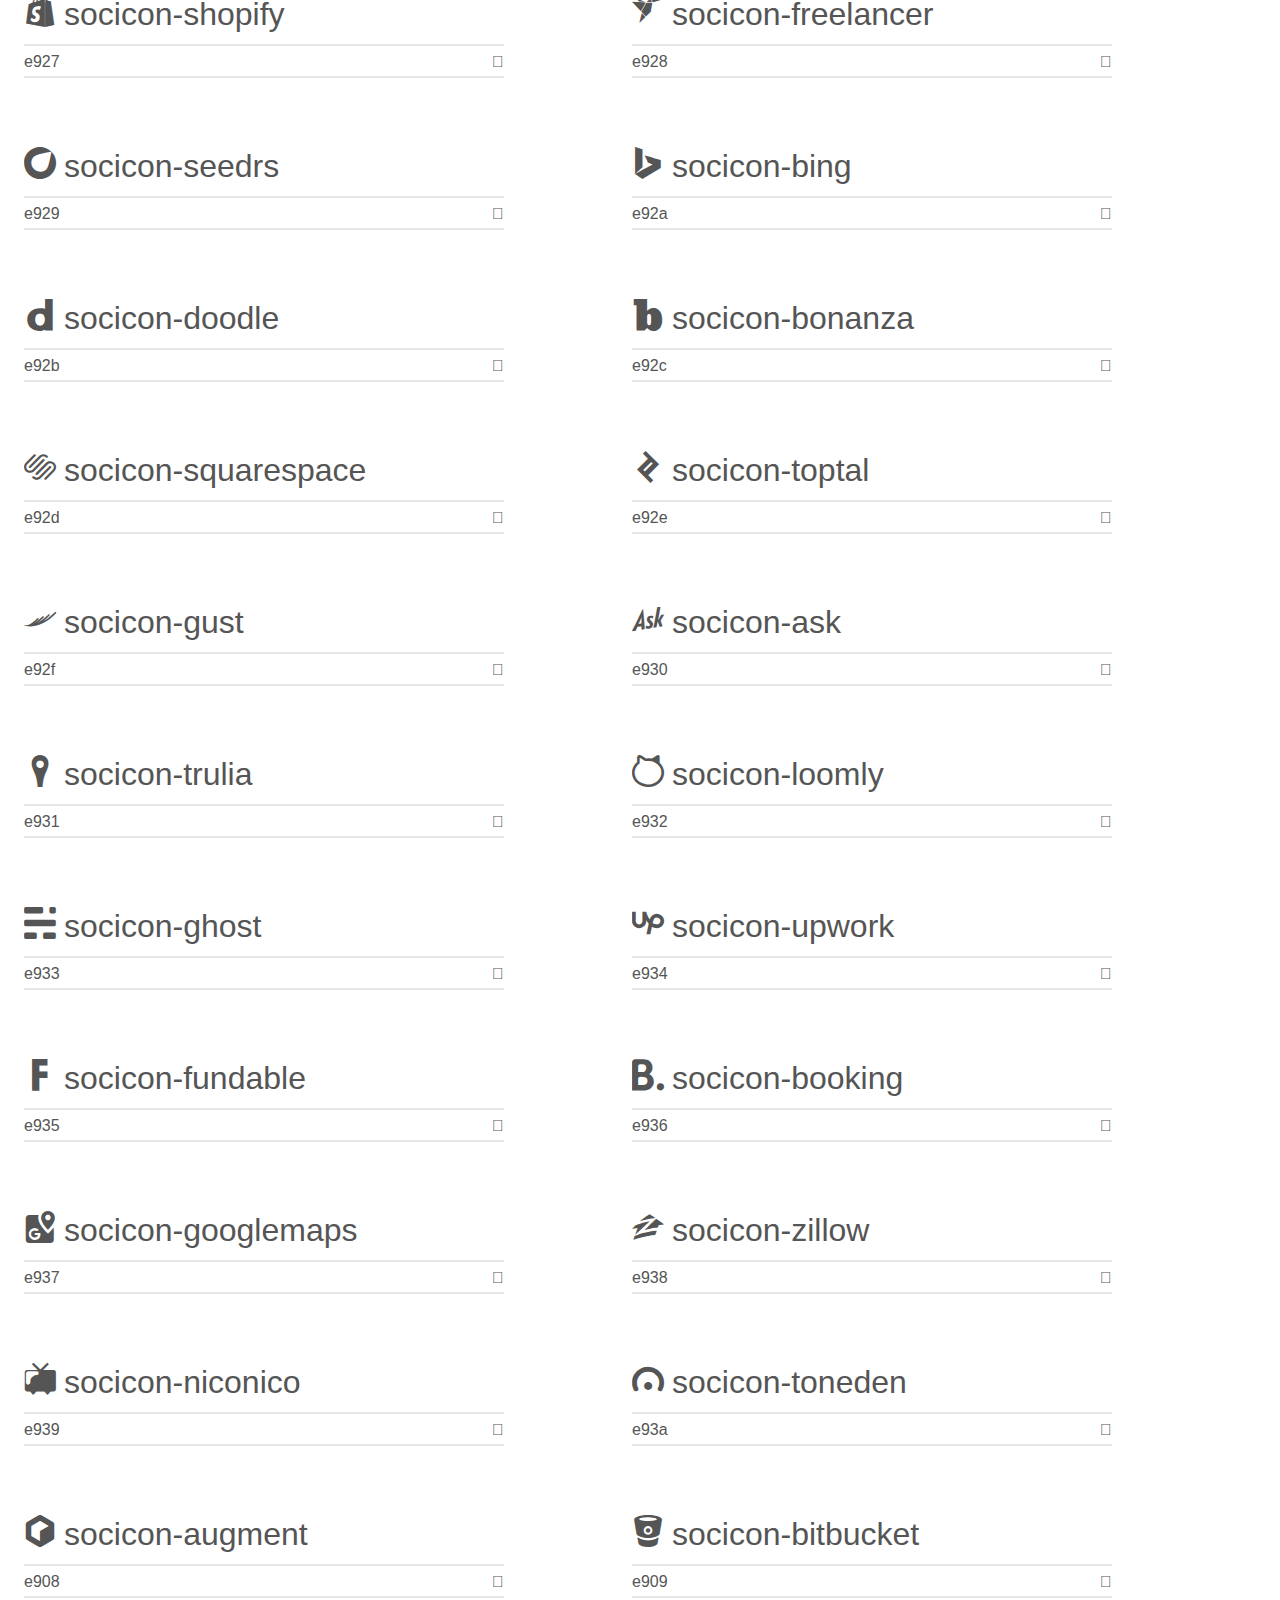
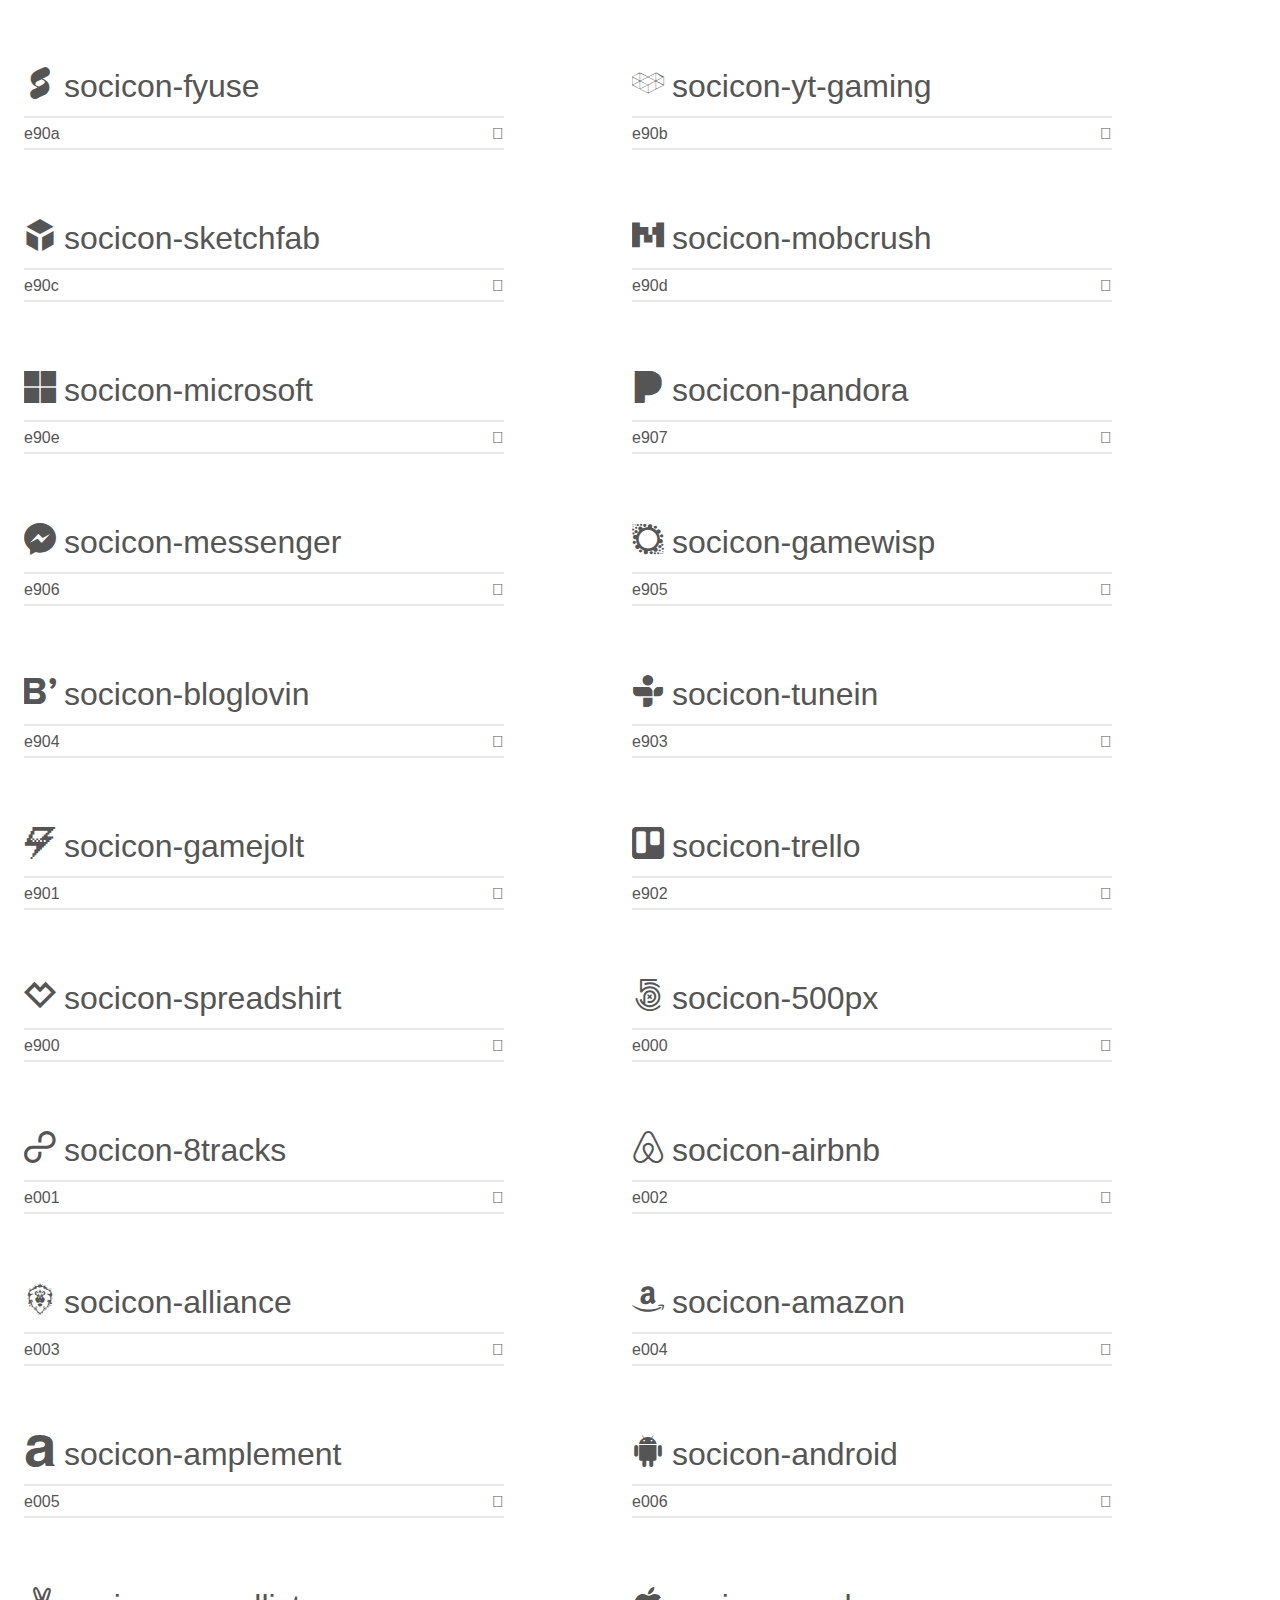
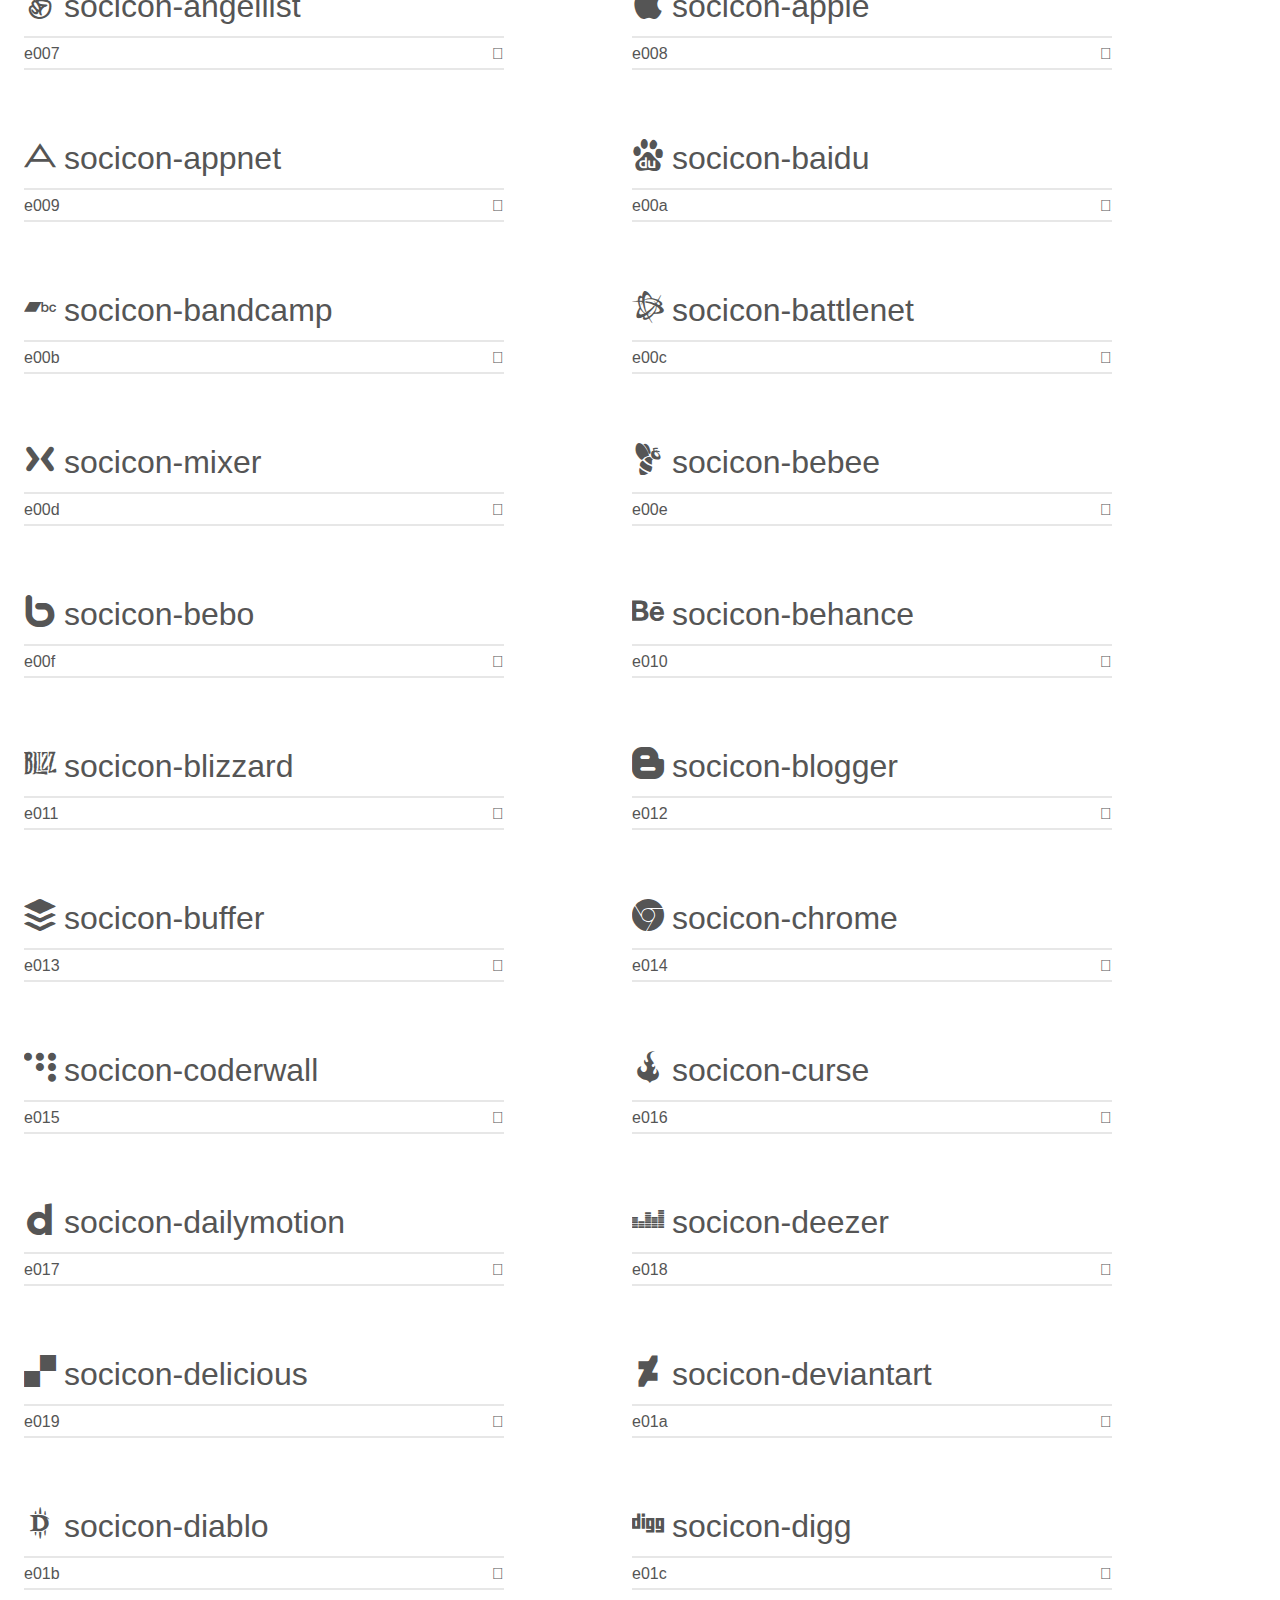
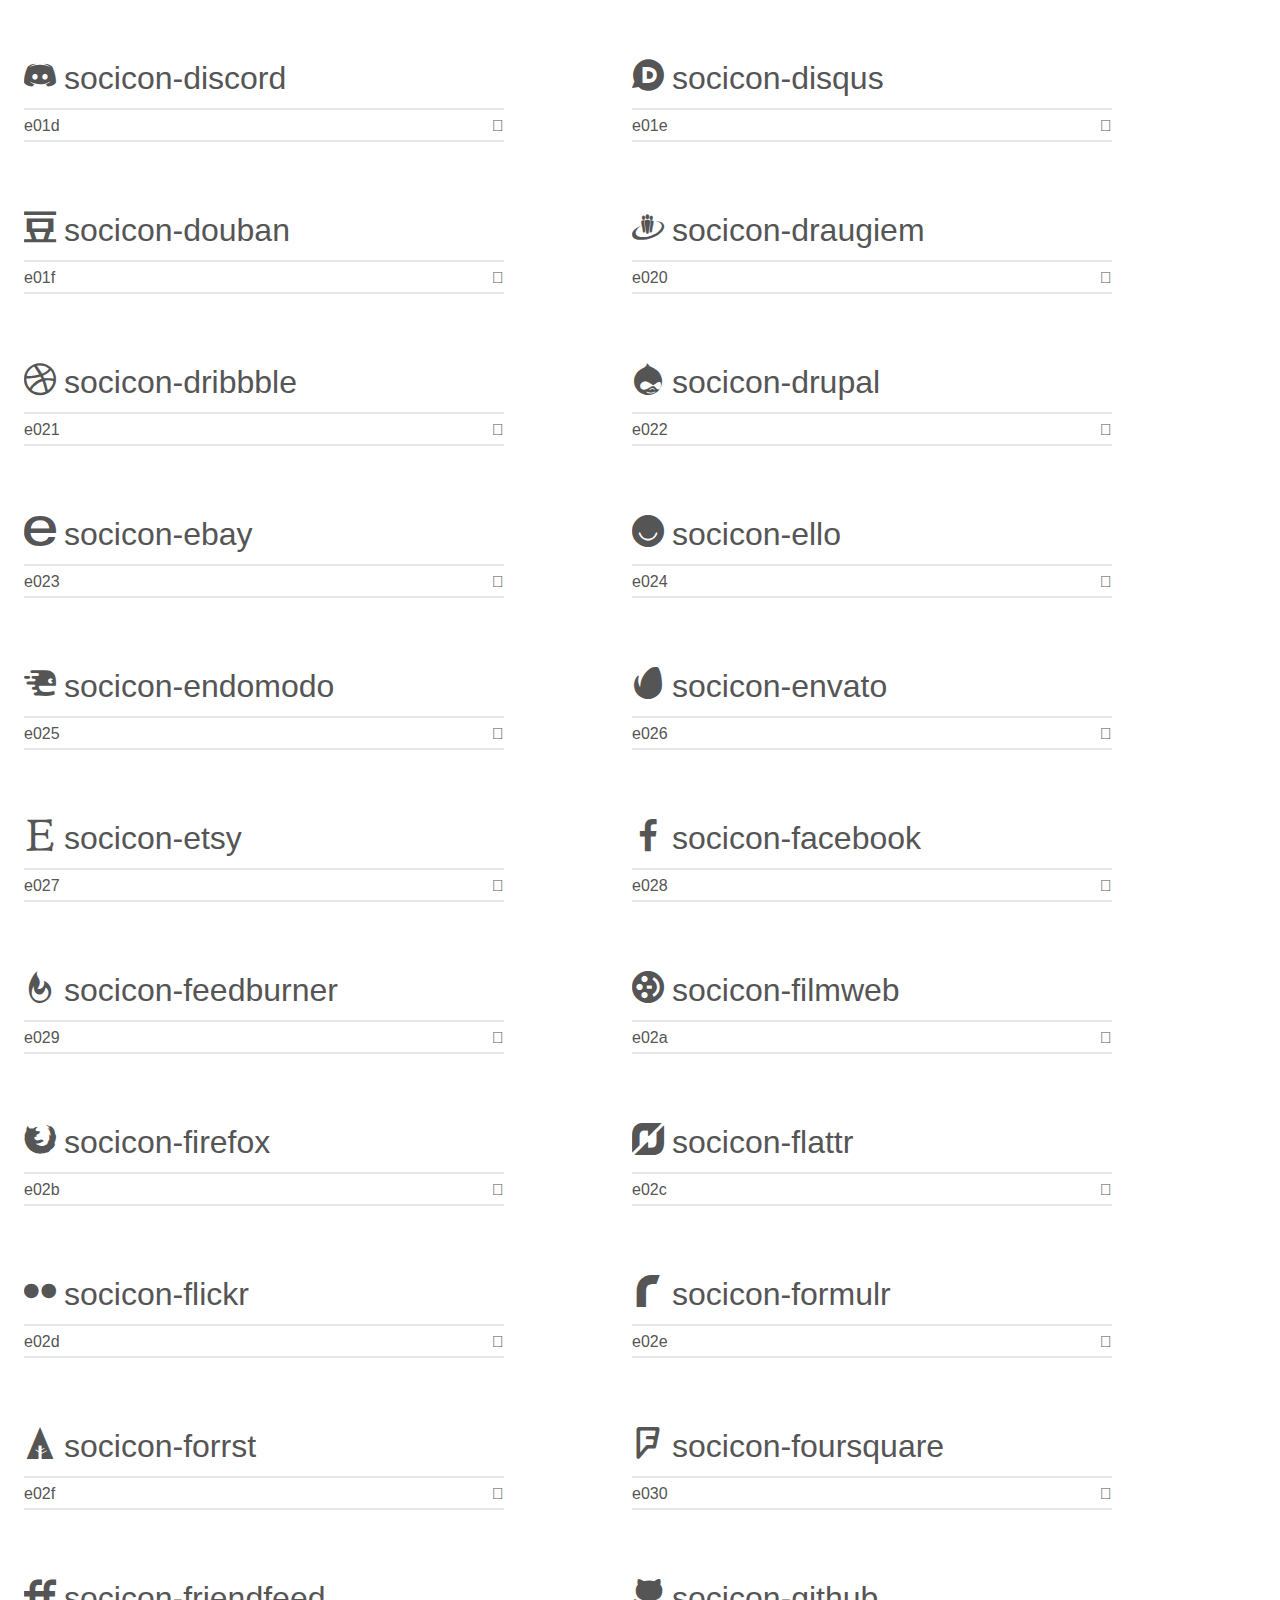
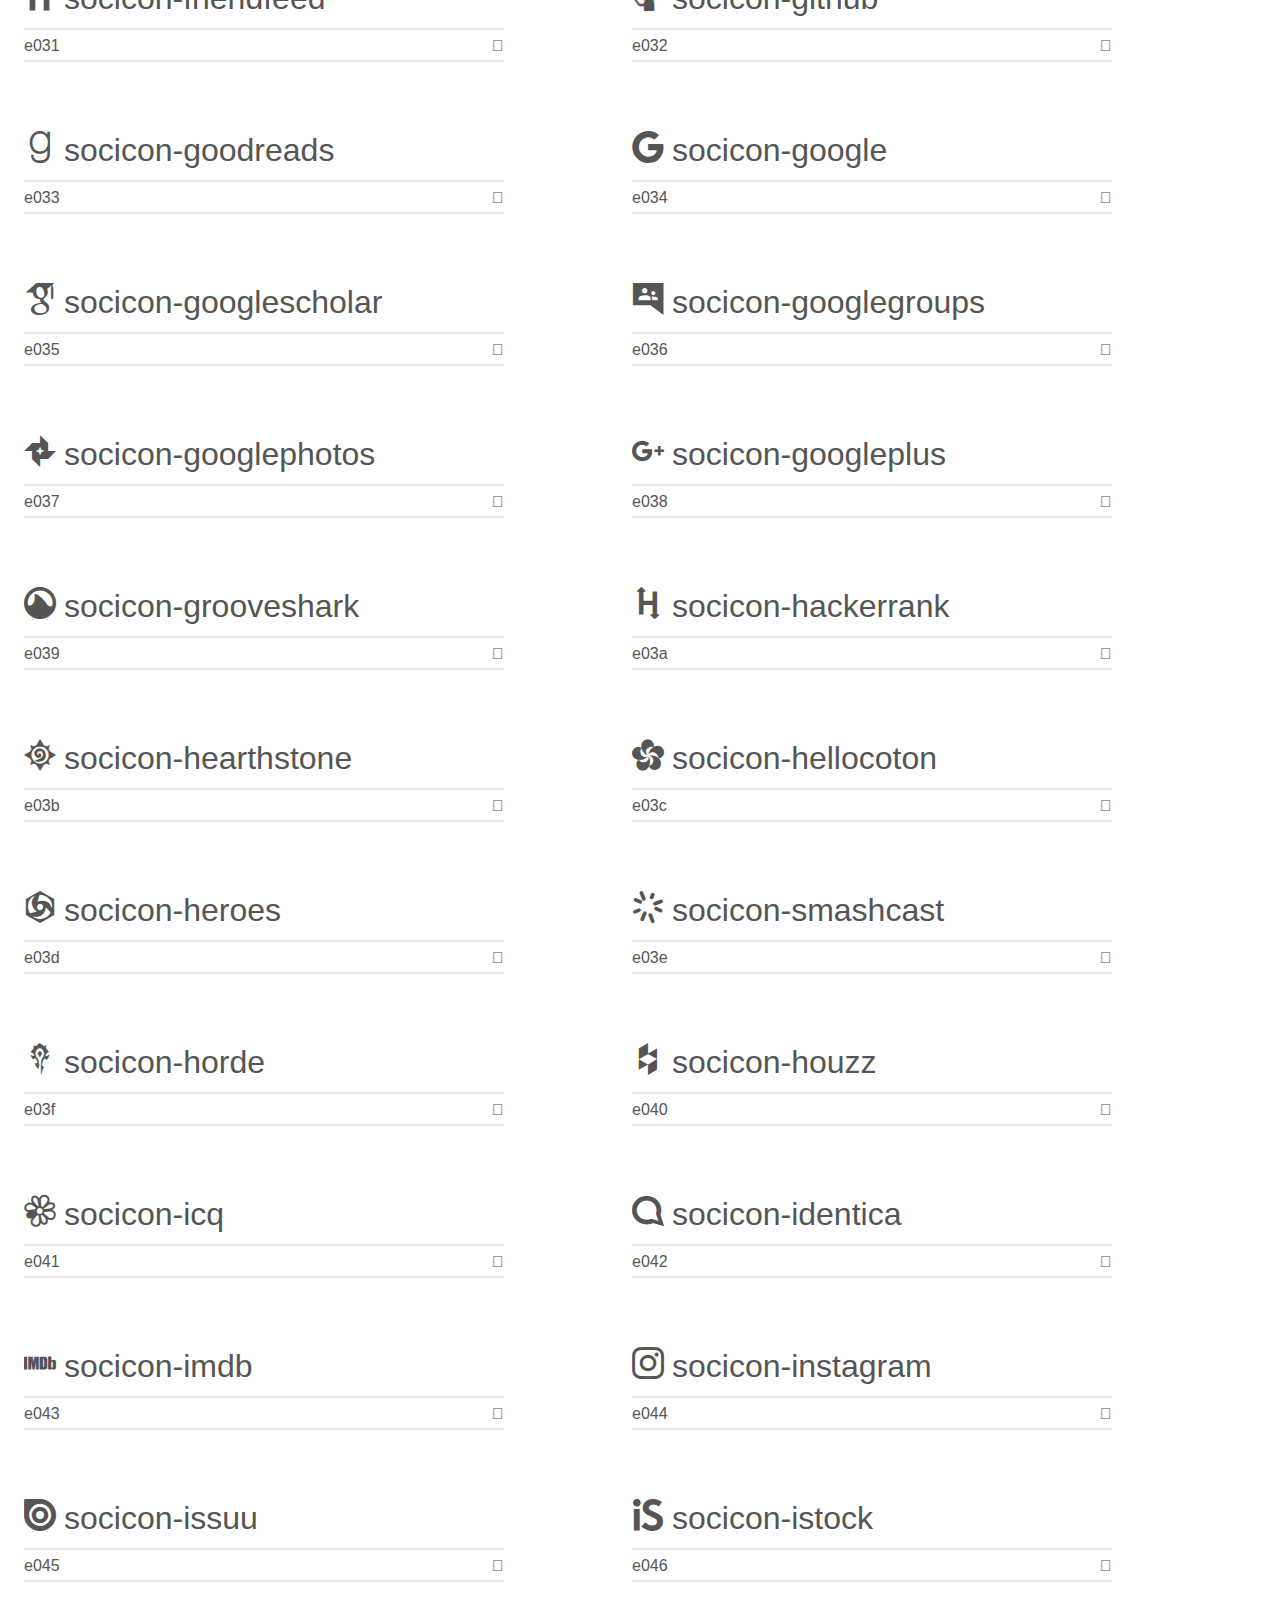
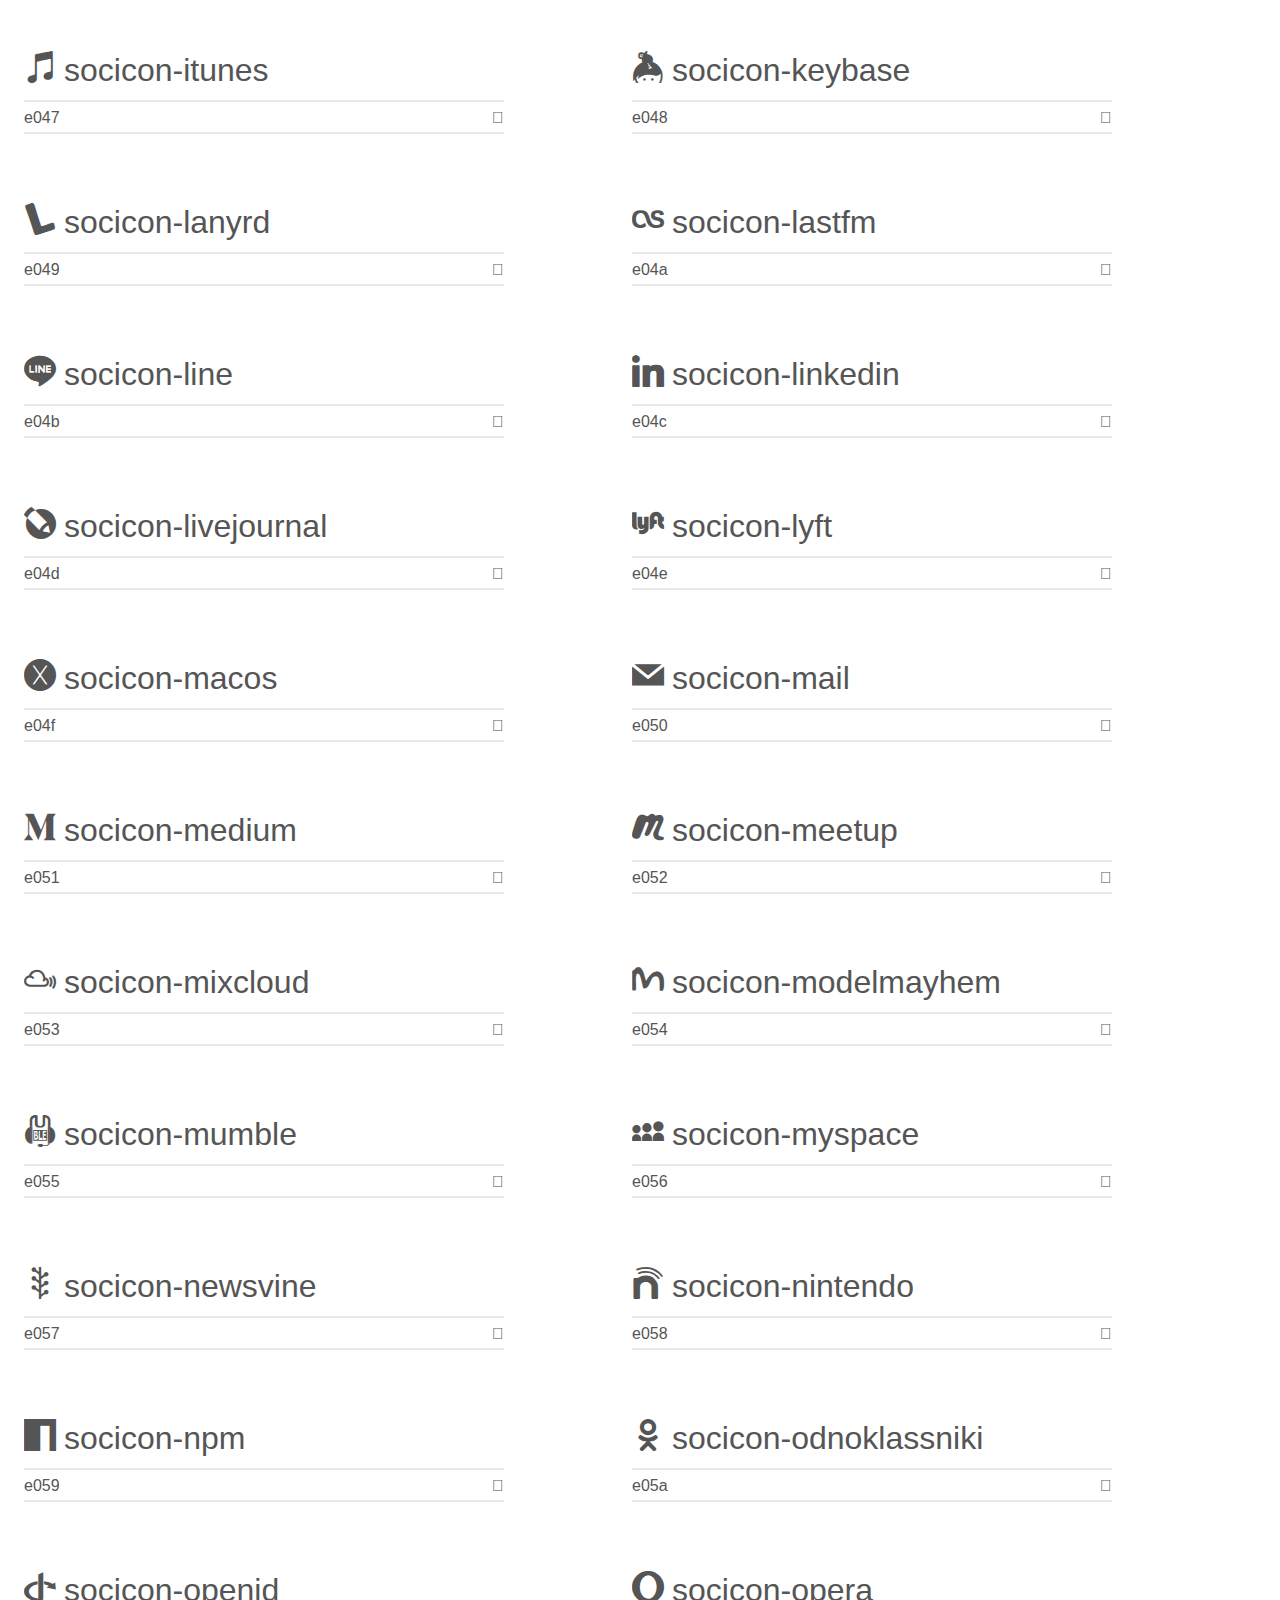
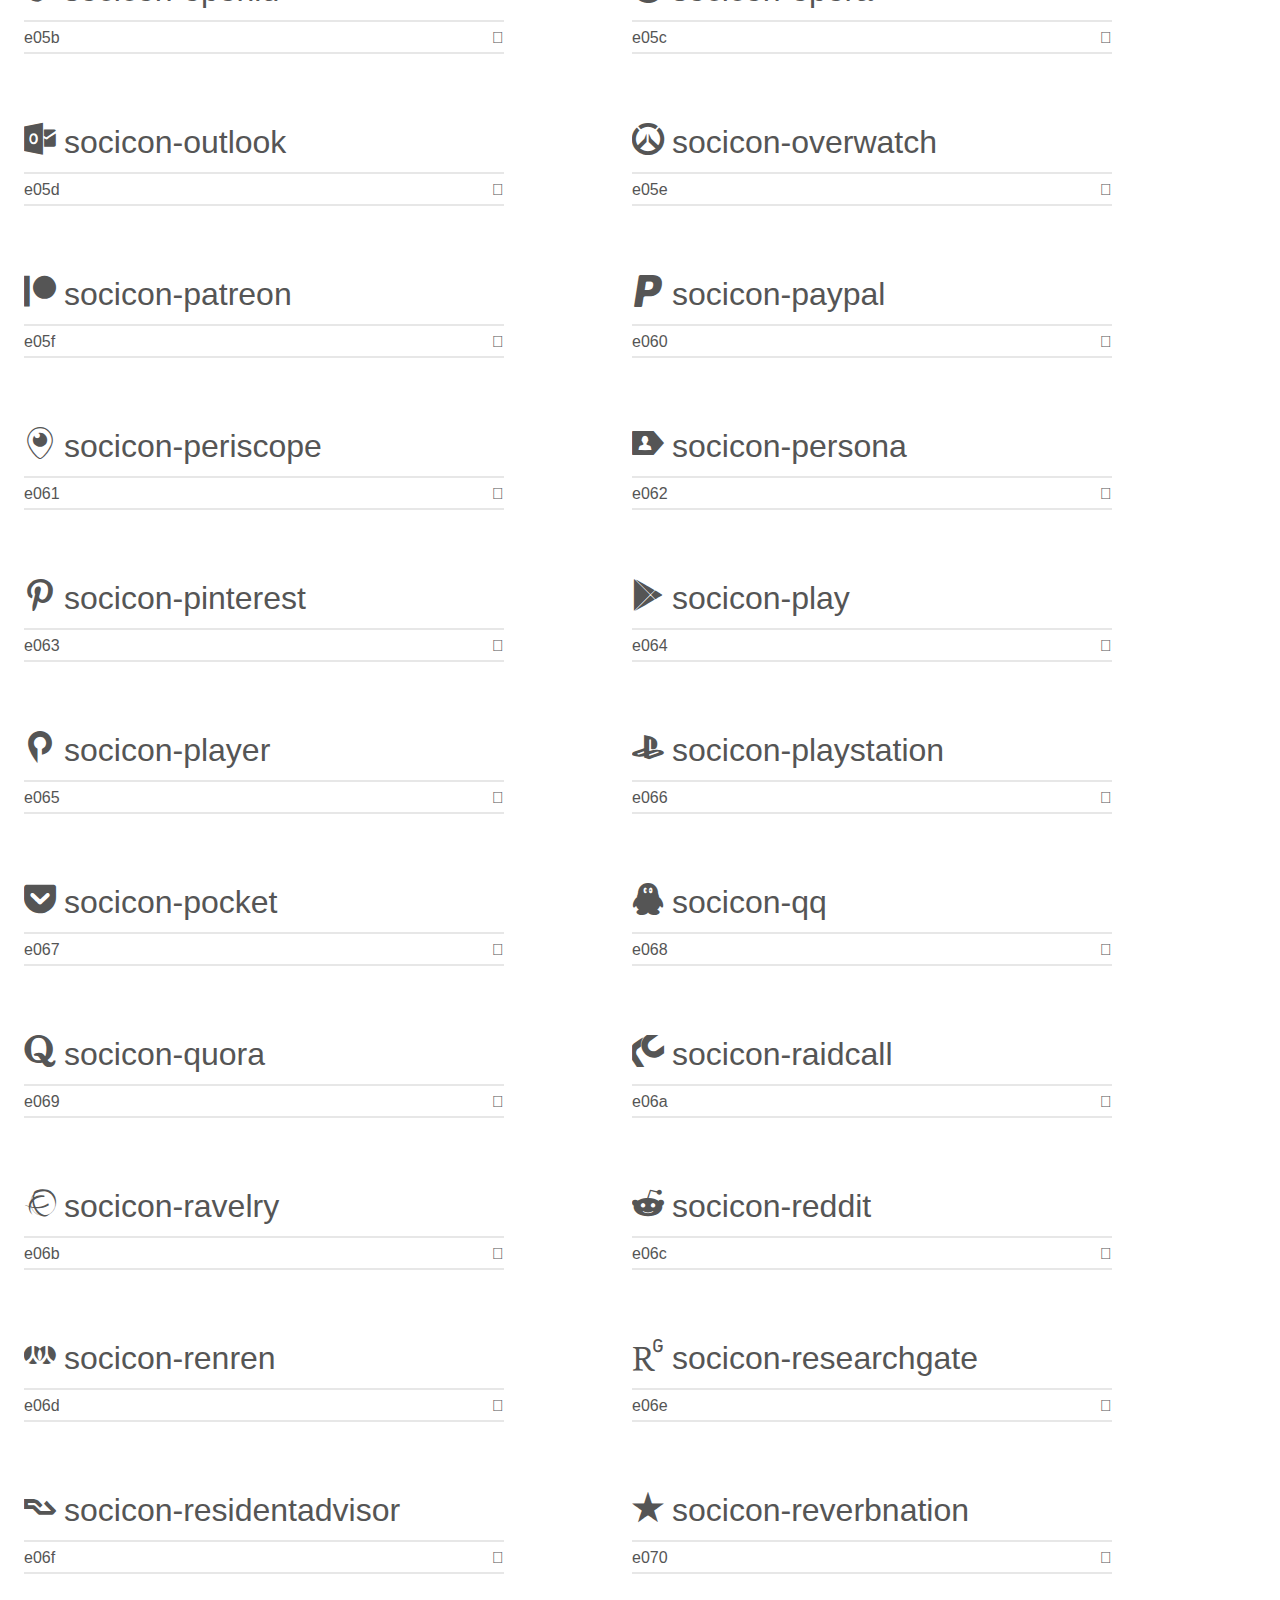
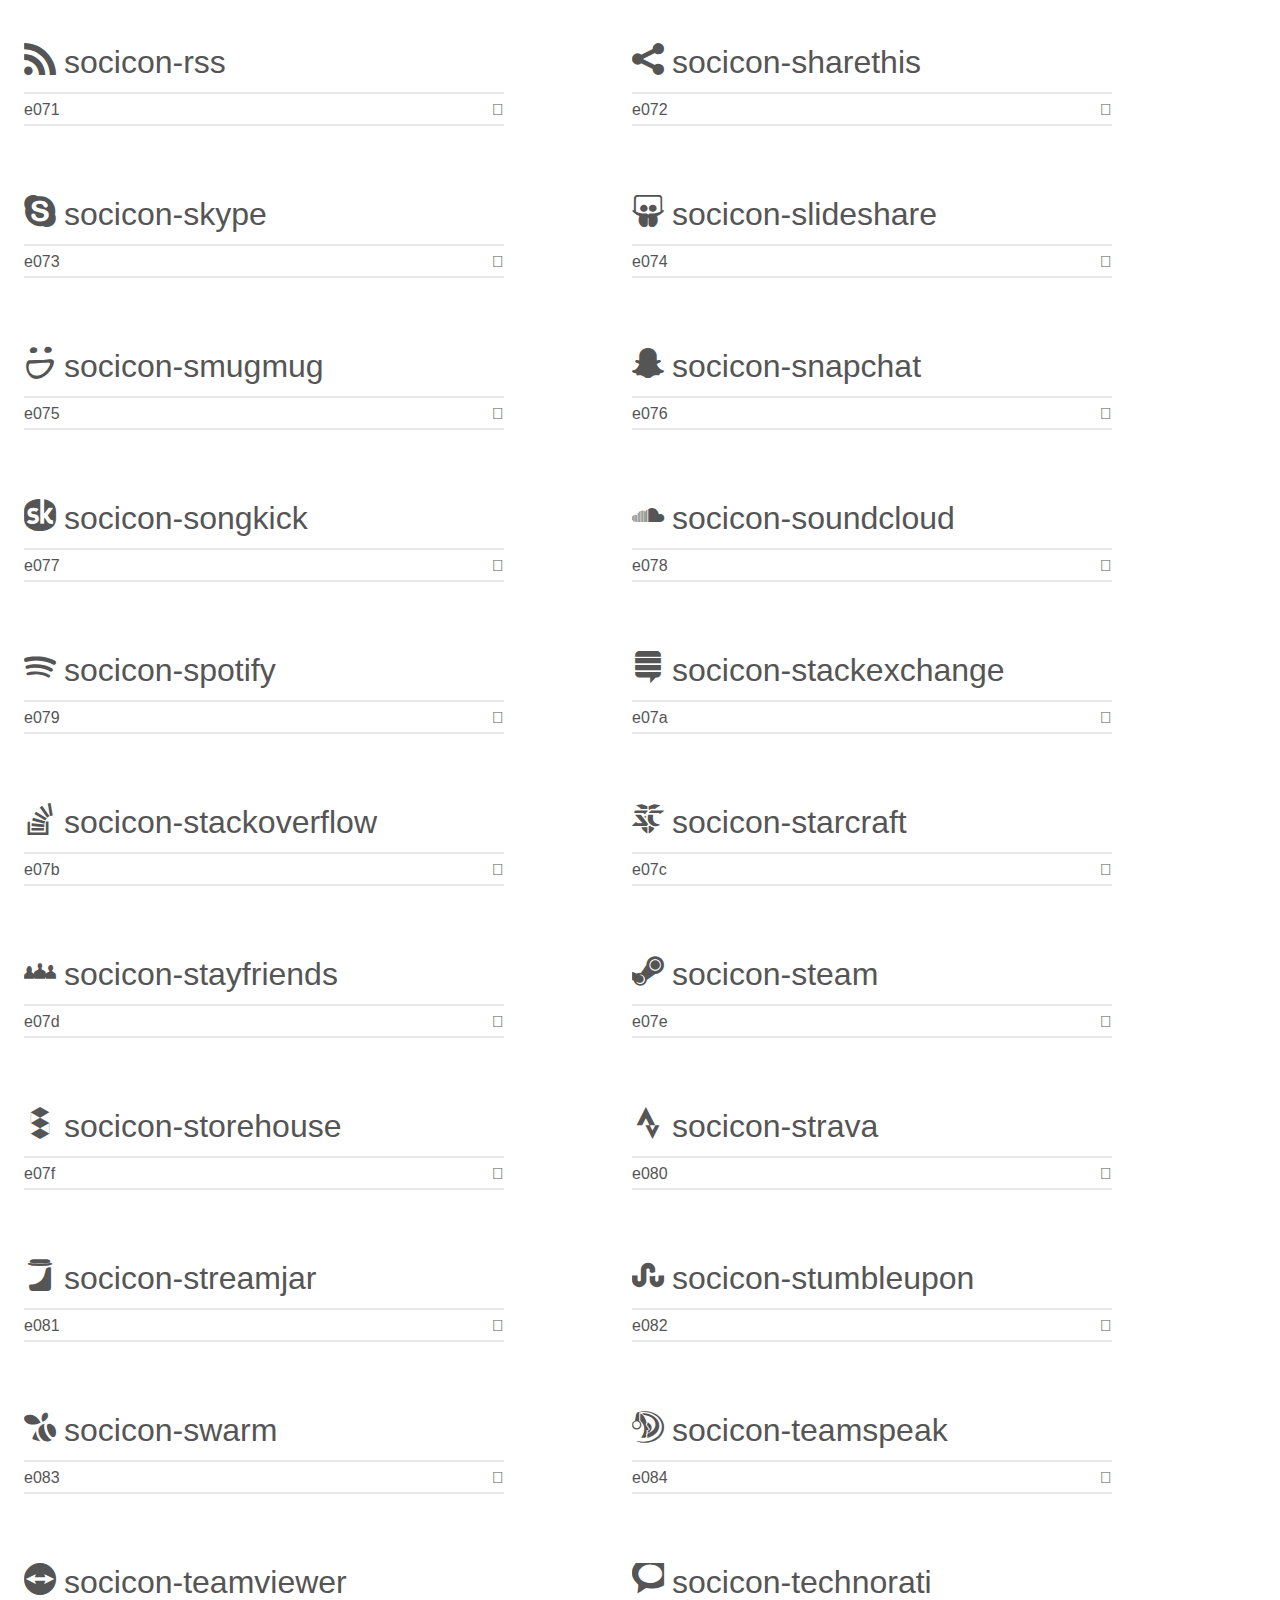
<file: socicon/demo.html>
<!doctype html>
<html>
<head>
    <meta charset="utf-8">
    <title>IcoMoon Demo</title>
    <meta name="description" content="An Icon Font Generated By IcoMoon.io">
    <meta name="viewport" content="width=device-width, initial-scale=1">
    <link rel="stylesheet" href="demo-files/demo.css">
    <link rel="stylesheet" href="style.css"></head>
<body>
    <div class="bgc1 clearfix">
        <h1 class="mhmm mvm"><span class="fgc1">Font Name:</span> Socicon <small class="fgc1">(Glyphs:&nbsp;245)</small></h1>
    </div>
    <div class="clearfix mhl ptl">
        <h1 class="mvm mtn fgc1">Grid Size: 16</h1>
        <div class="glyph fs1">
            <div class="clearfix bshadow0 pbs">
                <span class="socicon-hackernews">
                
                </span>
                <span class="mls"> socicon-hackernews</span>
            </div>
            <fieldset class="fs0 size1of1 clearfix hidden-false">
                <input type="text" readonly value="e946" class="unit size1of2" />
                <input type="text" maxlength="1" readonly value="&#xe946;" class="unitRight size1of2 talign-right" />
            </fieldset>
            <div class="fs0 bshadow0 clearfix hidden-true">
                <span class="unit pvs fgc1">liga: </span>
                <input type="text" readonly value="" class="liga unitRight" />
            </div>
        </div>
        <div class="glyph fs1">
            <div class="clearfix bshadow0 pbs">
                <span class="socicon-smashwords">
                
                </span>
                <span class="mls"> socicon-smashwords</span>
            </div>
            <fieldset class="fs0 size1of1 clearfix hidden-false">
                <input type="text" readonly value="e947" class="unit size1of2" />
                <input type="text" maxlength="1" readonly value="&#xe947;" class="unitRight size1of2 talign-right" />
            </fieldset>
            <div class="fs0 bshadow0 clearfix hidden-true">
                <span class="unit pvs fgc1">liga: </span>
                <input type="text" readonly value="" class="liga unitRight" />
            </div>
        </div>
        <div class="glyph fs1">
            <div class="clearfix bshadow0 pbs">
                <span class="socicon-kobo">
                
                </span>
                <span class="mls"> socicon-kobo</span>
            </div>
            <fieldset class="fs0 size1of1 clearfix hidden-false">
                <input type="text" readonly value="e948" class="unit size1of2" />
                <input type="text" maxlength="1" readonly value="&#xe948;" class="unitRight size1of2 talign-right" />
            </fieldset>
            <div class="fs0 bshadow0 clearfix hidden-true">
                <span class="unit pvs fgc1">liga: </span>
                <input type="text" readonly value="" class="liga unitRight" />
            </div>
        </div>
        <div class="glyph fs1">
            <div class="clearfix bshadow0 pbs">
                <span class="socicon-bookbub">
                
                </span>
                <span class="mls"> socicon-bookbub</span>
            </div>
            <fieldset class="fs0 size1of1 clearfix hidden-false">
                <input type="text" readonly value="e949" class="unit size1of2" />
                <input type="text" maxlength="1" readonly value="&#xe949;" class="unitRight size1of2 talign-right" />
            </fieldset>
            <div class="fs0 bshadow0 clearfix hidden-true">
                <span class="unit pvs fgc1">liga: </span>
                <input type="text" readonly value="" class="liga unitRight" />
            </div>
        </div>
        <div class="glyph fs1">
            <div class="clearfix bshadow0 pbs">
                <span class="socicon-mailru">
                
                </span>
                <span class="mls"> socicon-mailru</span>
            </div>
            <fieldset class="fs0 size1of1 clearfix hidden-false">
                <input type="text" readonly value="e94a" class="unit size1of2" />
                <input type="text" maxlength="1" readonly value="&#xe94a;" class="unitRight size1of2 talign-right" />
            </fieldset>
            <div class="fs0 bshadow0 clearfix hidden-true">
                <span class="unit pvs fgc1">liga: </span>
                <input type="text" readonly value="" class="liga unitRight" />
            </div>
        </div>
        <div class="glyph fs1">
            <div class="clearfix bshadow0 pbs">
                <span class="socicon-gitlab">
                
                </span>
                <span class="mls"> socicon-gitlab</span>
            </div>
            <fieldset class="fs0 size1of1 clearfix hidden-false">
                <input type="text" readonly value="e945" class="unit size1of2" />
                <input type="text" maxlength="1" readonly value="&#xe945;" class="unitRight size1of2 talign-right" />
            </fieldset>
            <div class="fs0 bshadow0 clearfix hidden-true">
                <span class="unit pvs fgc1">liga: </span>
                <input type="text" readonly value="" class="liga unitRight" />
            </div>
        </div>
        <div class="glyph fs1">
            <div class="clearfix bshadow0 pbs">
                <span class="socicon-instructables">
                
                </span>
                <span class="mls"> socicon-instructables</span>
            </div>
            <fieldset class="fs0 size1of1 clearfix hidden-false">
                <input type="text" readonly value="e944" class="unit size1of2" />
                <input type="text" maxlength="1" readonly value="&#xe944;" class="unitRight size1of2 talign-right" />
            </fieldset>
            <div class="fs0 bshadow0 clearfix hidden-true">
                <span class="unit pvs fgc1">liga: </span>
                <input type="text" readonly value="" class="liga unitRight" />
            </div>
        </div>
        <div class="glyph fs1">
            <div class="clearfix bshadow0 pbs">
                <span class="socicon-portfolio">
                
                </span>
                <span class="mls"> socicon-portfolio</span>
            </div>
            <fieldset class="fs0 size1of1 clearfix hidden-false">
                <input type="text" readonly value="e943" class="unit size1of2" />
                <input type="text" maxlength="1" readonly value="&#xe943;" class="unitRight size1of2 talign-right" />
            </fieldset>
            <div class="fs0 bshadow0 clearfix hidden-true">
                <span class="unit pvs fgc1">liga: </span>
                <input type="text" readonly value="" class="liga unitRight" />
            </div>
        </div>
        <div class="glyph fs1">
            <div class="clearfix bshadow0 pbs">
                <span class="socicon-codered">
                
                </span>
                <span class="mls"> socicon-codered</span>
            </div>
            <fieldset class="fs0 size1of1 clearfix hidden-false">
                <input type="text" readonly value="e940" class="unit size1of2" />
                <input type="text" maxlength="1" readonly value="&#xe940;" class="unitRight size1of2 talign-right" />
            </fieldset>
            <div class="fs0 bshadow0 clearfix hidden-true">
                <span class="unit pvs fgc1">liga: </span>
                <input type="text" readonly value="" class="liga unitRight" />
            </div>
        </div>
        <div class="glyph fs1">
            <div class="clearfix bshadow0 pbs">
                <span class="socicon-origin">
                
                </span>
                <span class="mls"> socicon-origin</span>
            </div>
            <fieldset class="fs0 size1of1 clearfix hidden-false">
                <input type="text" readonly value="e941" class="unit size1of2" />
                <input type="text" maxlength="1" readonly value="&#xe941;" class="unitRight size1of2 talign-right" />
            </fieldset>
            <div class="fs0 bshadow0 clearfix hidden-true">
                <span class="unit pvs fgc1">liga: </span>
                <input type="text" readonly value="" class="liga unitRight" />
            </div>
        </div>
        <div class="glyph fs1">
            <div class="clearfix bshadow0 pbs">
                <span class="socicon-nextdoor">
                
                </span>
                <span class="mls"> socicon-nextdoor</span>
            </div>
            <fieldset class="fs0 size1of1 clearfix hidden-false">
                <input type="text" readonly value="e942" class="unit size1of2" />
                <input type="text" maxlength="1" readonly value="&#xe942;" class="unitRight size1of2 talign-right" />
            </fieldset>
            <div class="fs0 bshadow0 clearfix hidden-true">
                <span class="unit pvs fgc1">liga: </span>
                <input type="text" readonly value="" class="liga unitRight" />
            </div>
        </div>
        <div class="glyph fs1">
            <div class="clearfix bshadow0 pbs">
                <span class="socicon-udemy">
                
                </span>
                <span class="mls"> socicon-udemy</span>
            </div>
            <fieldset class="fs0 size1of1 clearfix hidden-false">
                <input type="text" readonly value="e93f" class="unit size1of2" />
                <input type="text" maxlength="1" readonly value="&#xe93f;" class="unitRight size1of2 talign-right" />
            </fieldset>
            <div class="fs0 bshadow0 clearfix hidden-true">
                <span class="unit pvs fgc1">liga: </span>
                <input type="text" readonly value="" class="liga unitRight" />
            </div>
        </div>
        <div class="glyph fs1">
            <div class="clearfix bshadow0 pbs">
                <span class="socicon-livemaster">
                
                </span>
                <span class="mls"> socicon-livemaster</span>
            </div>
            <fieldset class="fs0 size1of1 clearfix hidden-false">
                <input type="text" readonly value="e93e" class="unit size1of2" />
                <input type="text" maxlength="1" readonly value="&#xe93e;" class="unitRight size1of2 talign-right" />
            </fieldset>
            <div class="fs0 bshadow0 clearfix hidden-true">
                <span class="unit pvs fgc1">liga: </span>
                <input type="text" readonly value="" class="liga unitRight" />
            </div>
        </div>
        <div class="glyph fs1">
            <div class="clearfix bshadow0 pbs">
                <span class="socicon-crunchbase">
                
                </span>
                <span class="mls"> socicon-crunchbase</span>
            </div>
            <fieldset class="fs0 size1of1 clearfix hidden-false">
                <input type="text" readonly value="e93b" class="unit size1of2" />
                <input type="text" maxlength="1" readonly value="&#xe93b;" class="unitRight size1of2 talign-right" />
            </fieldset>
            <div class="fs0 bshadow0 clearfix hidden-true">
                <span class="unit pvs fgc1">liga: </span>
                <input type="text" readonly value="" class="liga unitRight" />
            </div>
        </div>
        <div class="glyph fs1">
            <div class="clearfix bshadow0 pbs">
                <span class="socicon-homefy">
                
                </span>
                <span class="mls"> socicon-homefy</span>
            </div>
            <fieldset class="fs0 size1of1 clearfix hidden-false">
                <input type="text" readonly value="e93c" class="unit size1of2" />
                <input type="text" maxlength="1" readonly value="&#xe93c;" class="unitRight size1of2 talign-right" />
            </fieldset>
            <div class="fs0 bshadow0 clearfix hidden-true">
                <span class="unit pvs fgc1">liga: </span>
                <input type="text" readonly value="" class="liga unitRight" />
            </div>
        </div>
        <div class="glyph fs1">
            <div class="clearfix bshadow0 pbs">
                <span class="socicon-calendly">
                
                </span>
                <span class="mls"> socicon-calendly</span>
            </div>
            <fieldset class="fs0 size1of1 clearfix hidden-false">
                <input type="text" readonly value="e93d" class="unit size1of2" />
                <input type="text" maxlength="1" readonly value="&#xe93d;" class="unitRight size1of2 talign-right" />
            </fieldset>
            <div class="fs0 bshadow0 clearfix hidden-true">
                <span class="unit pvs fgc1">liga: </span>
                <input type="text" readonly value="" class="liga unitRight" />
            </div>
        </div>
        <div class="glyph fs1">
            <div class="clearfix bshadow0 pbs">
                <span class="socicon-realtor">
                
                </span>
                <span class="mls"> socicon-realtor</span>
            </div>
            <fieldset class="fs0 size1of1 clearfix hidden-false">
                <input type="text" readonly value="e90f" class="unit size1of2" />
                <input type="text" maxlength="1" readonly value="&#xe90f;" class="unitRight size1of2 talign-right" />
            </fieldset>
            <div class="fs0 bshadow0 clearfix hidden-true">
                <span class="unit pvs fgc1">liga: </span>
                <input type="text" readonly value="" class="liga unitRight" />
            </div>
        </div>
        <div class="glyph fs1">
            <div class="clearfix bshadow0 pbs">
                <span class="socicon-tidal">
                
                </span>
                <span class="mls"> socicon-tidal</span>
            </div>
            <fieldset class="fs0 size1of1 clearfix hidden-false">
                <input type="text" readonly value="e910" class="unit size1of2" />
                <input type="text" maxlength="1" readonly value="&#xe910;" class="unitRight size1of2 talign-right" />
            </fieldset>
            <div class="fs0 bshadow0 clearfix hidden-true">
                <span class="unit pvs fgc1">liga: </span>
                <input type="text" readonly value="" class="liga unitRight" />
            </div>
        </div>
        <div class="glyph fs1">
            <div class="clearfix bshadow0 pbs">
                <span class="socicon-qobuz">
                
                </span>
                <span class="mls"> socicon-qobuz</span>
            </div>
            <fieldset class="fs0 size1of1 clearfix hidden-false">
                <input type="text" readonly value="e911" class="unit size1of2" />
                <input type="text" maxlength="1" readonly value="&#xe911;" class="unitRight size1of2 talign-right" />
            </fieldset>
            <div class="fs0 bshadow0 clearfix hidden-true">
                <span class="unit pvs fgc1">liga: </span>
                <input type="text" readonly value="" class="liga unitRight" />
            </div>
        </div>
        <div class="glyph fs1">
            <div class="clearfix bshadow0 pbs">
                <span class="socicon-natgeo">
                
                </span>
                <span class="mls"> socicon-natgeo</span>
            </div>
            <fieldset class="fs0 size1of1 clearfix hidden-false">
                <input type="text" readonly value="e912" class="unit size1of2" />
                <input type="text" maxlength="1" readonly value="&#xe912;" class="unitRight size1of2 talign-right" />
            </fieldset>
            <div class="fs0 bshadow0 clearfix hidden-true">
                <span class="unit pvs fgc1">liga: </span>
                <input type="text" readonly value="" class="liga unitRight" />
            </div>
        </div>
        <div class="glyph fs1">
            <div class="clearfix bshadow0 pbs">
                <span class="socicon-mastodon">
                
                </span>
                <span class="mls"> socicon-mastodon</span>
            </div>
            <fieldset class="fs0 size1of1 clearfix hidden-false">
                <input type="text" readonly value="e913" class="unit size1of2" />
                <input type="text" maxlength="1" readonly value="&#xe913;" class="unitRight size1of2 talign-right" />
            </fieldset>
            <div class="fs0 bshadow0 clearfix hidden-true">
                <span class="unit pvs fgc1">liga: </span>
                <input type="text" readonly value="" class="liga unitRight" />
            </div>
        </div>
        <div class="glyph fs1">
            <div class="clearfix bshadow0 pbs">
                <span class="socicon-unsplash">
                
                </span>
                <span class="mls"> socicon-unsplash</span>
            </div>
            <fieldset class="fs0 size1of1 clearfix hidden-false">
                <input type="text" readonly value="e914" class="unit size1of2" />
                <input type="text" maxlength="1" readonly value="&#xe914;" class="unitRight size1of2 talign-right" />
            </fieldset>
            <div class="fs0 bshadow0 clearfix hidden-true">
                <span class="unit pvs fgc1">liga: </span>
                <input type="text" readonly value="" class="liga unitRight" />
            </div>
        </div>
        <div class="glyph fs1">
            <div class="clearfix bshadow0 pbs">
                <span class="socicon-homeadvisor">
                
                </span>
                <span class="mls"> socicon-homeadvisor</span>
            </div>
            <fieldset class="fs0 size1of1 clearfix hidden-false">
                <input type="text" readonly value="e915" class="unit size1of2" />
                <input type="text" maxlength="1" readonly value="&#xe915;" class="unitRight size1of2 talign-right" />
            </fieldset>
            <div class="fs0 bshadow0 clearfix hidden-true">
                <span class="unit pvs fgc1">liga: </span>
                <input type="text" readonly value="" class="liga unitRight" />
            </div>
        </div>
        <div class="glyph fs1">
            <div class="clearfix bshadow0 pbs">
                <span class="socicon-angieslist">
                
                </span>
                <span class="mls"> socicon-angieslist</span>
            </div>
            <fieldset class="fs0 size1of1 clearfix hidden-false">
                <input type="text" readonly value="e916" class="unit size1of2" />
                <input type="text" maxlength="1" readonly value="&#xe916;" class="unitRight size1of2 talign-right" />
            </fieldset>
            <div class="fs0 bshadow0 clearfix hidden-true">
                <span class="unit pvs fgc1">liga: </span>
                <input type="text" readonly value="" class="liga unitRight" />
            </div>
        </div>
        <div class="glyph fs1">
            <div class="clearfix bshadow0 pbs">
                <span class="socicon-codepen">
                
                </span>
                <span class="mls"> socicon-codepen</span>
            </div>
            <fieldset class="fs0 size1of1 clearfix hidden-false">
                <input type="text" readonly value="e917" class="unit size1of2" />
                <input type="text" maxlength="1" readonly value="&#xe917;" class="unitRight size1of2 talign-right" />
            </fieldset>
            <div class="fs0 bshadow0 clearfix hidden-true">
                <span class="unit pvs fgc1">liga: </span>
                <input type="text" readonly value="" class="liga unitRight" />
            </div>
        </div>
        <div class="glyph fs1">
            <div class="clearfix bshadow0 pbs">
                <span class="socicon-slack">
                
                </span>
                <span class="mls"> socicon-slack</span>
            </div>
            <fieldset class="fs0 size1of1 clearfix hidden-false">
                <input type="text" readonly value="e918" class="unit size1of2" />
                <input type="text" maxlength="1" readonly value="&#xe918;" class="unitRight size1of2 talign-right" />
            </fieldset>
            <div class="fs0 bshadow0 clearfix hidden-true">
                <span class="unit pvs fgc1">liga: </span>
                <input type="text" readonly value="" class="liga unitRight" />
            </div>
        </div>
        <div class="glyph fs1">
            <div class="clearfix bshadow0 pbs">
                <span class="socicon-openaigym">
                
                </span>
                <span class="mls"> socicon-openaigym</span>
            </div>
            <fieldset class="fs0 size1of1 clearfix hidden-false">
                <input type="text" readonly value="e919" class="unit size1of2" />
                <input type="text" maxlength="1" readonly value="&#xe919;" class="unitRight size1of2 talign-right" />
            </fieldset>
            <div class="fs0 bshadow0 clearfix hidden-true">
                <span class="unit pvs fgc1">liga: </span>
                <input type="text" readonly value="" class="liga unitRight" />
            </div>
        </div>
        <div class="glyph fs1">
            <div class="clearfix bshadow0 pbs">
                <span class="socicon-logmein">
                
                </span>
                <span class="mls"> socicon-logmein</span>
            </div>
            <fieldset class="fs0 size1of1 clearfix hidden-false">
                <input type="text" readonly value="e91a" class="unit size1of2" />
                <input type="text" maxlength="1" readonly value="&#xe91a;" class="unitRight size1of2 talign-right" />
            </fieldset>
            <div class="fs0 bshadow0 clearfix hidden-true">
                <span class="unit pvs fgc1">liga: </span>
                <input type="text" readonly value="" class="liga unitRight" />
            </div>
        </div>
        <div class="glyph fs1">
            <div class="clearfix bshadow0 pbs">
                <span class="socicon-fiverr">
                
                </span>
                <span class="mls"> socicon-fiverr</span>
            </div>
            <fieldset class="fs0 size1of1 clearfix hidden-false">
                <input type="text" readonly value="e91b" class="unit size1of2" />
                <input type="text" maxlength="1" readonly value="&#xe91b;" class="unitRight size1of2 talign-right" />
            </fieldset>
            <div class="fs0 bshadow0 clearfix hidden-true">
                <span class="unit pvs fgc1">liga: </span>
                <input type="text" readonly value="" class="liga unitRight" />
            </div>
        </div>
        <div class="glyph fs1">
            <div class="clearfix bshadow0 pbs">
                <span class="socicon-gotomeeting">
                
                </span>
                <span class="mls"> socicon-gotomeeting</span>
            </div>
            <fieldset class="fs0 size1of1 clearfix hidden-false">
                <input type="text" readonly value="e91c" class="unit size1of2" />
                <input type="text" maxlength="1" readonly value="&#xe91c;" class="unitRight size1of2 talign-right" />
            </fieldset>
            <div class="fs0 bshadow0 clearfix hidden-true">
                <span class="unit pvs fgc1">liga: </span>
                <input type="text" readonly value="" class="liga unitRight" />
            </div>
        </div>
        <div class="glyph fs1">
            <div class="clearfix bshadow0 pbs">
                <span class="socicon-aliexpress">
                
                </span>
                <span class="mls"> socicon-aliexpress</span>
            </div>
            <fieldset class="fs0 size1of1 clearfix hidden-false">
                <input type="text" readonly value="e91d" class="unit size1of2" />
                <input type="text" maxlength="1" readonly value="&#xe91d;" class="unitRight size1of2 talign-right" />
            </fieldset>
            <div class="fs0 bshadow0 clearfix hidden-true">
                <span class="unit pvs fgc1">liga: </span>
                <input type="text" readonly value="" class="liga unitRight" />
            </div>
        </div>
        <div class="glyph fs1">
            <div class="clearfix bshadow0 pbs">
                <span class="socicon-guru">
                
                </span>
                <span class="mls"> socicon-guru</span>
            </div>
            <fieldset class="fs0 size1of1 clearfix hidden-false">
                <input type="text" readonly value="e91e" class="unit size1of2" />
                <input type="text" maxlength="1" readonly value="&#xe91e;" class="unitRight size1of2 talign-right" />
            </fieldset>
            <div class="fs0 bshadow0 clearfix hidden-true">
                <span class="unit pvs fgc1">liga: </span>
                <input type="text" readonly value="" class="liga unitRight" />
            </div>
        </div>
        <div class="glyph fs1">
            <div class="clearfix bshadow0 pbs">
                <span class="socicon-appstore">
                
                </span>
                <span class="mls"> socicon-appstore</span>
            </div>
            <fieldset class="fs0 size1of1 clearfix hidden-false">
                <input type="text" readonly value="e91f" class="unit size1of2" />
                <input type="text" maxlength="1" readonly value="&#xe91f;" class="unitRight size1of2 talign-right" />
            </fieldset>
            <div class="fs0 bshadow0 clearfix hidden-true">
                <span class="unit pvs fgc1">liga: </span>
                <input type="text" readonly value="" class="liga unitRight" />
            </div>
        </div>
        <div class="glyph fs1">
            <div class="clearfix bshadow0 pbs">
                <span class="socicon-homes">
                
                </span>
                <span class="mls"> socicon-homes</span>
            </div>
            <fieldset class="fs0 size1of1 clearfix hidden-false">
                <input type="text" readonly value="e920" class="unit size1of2" />
                <input type="text" maxlength="1" readonly value="&#xe920;" class="unitRight size1of2 talign-right" />
            </fieldset>
            <div class="fs0 bshadow0 clearfix hidden-true">
                <span class="unit pvs fgc1">liga: </span>
                <input type="text" readonly value="" class="liga unitRight" />
            </div>
        </div>
        <div class="glyph fs1">
            <div class="clearfix bshadow0 pbs">
                <span class="socicon-zoom">
                
                </span>
                <span class="mls"> socicon-zoom</span>
            </div>
            <fieldset class="fs0 size1of1 clearfix hidden-false">
                <input type="text" readonly value="e921" class="unit size1of2" />
                <input type="text" maxlength="1" readonly value="&#xe921;" class="unitRight size1of2 talign-right" />
            </fieldset>
            <div class="fs0 bshadow0 clearfix hidden-true">
                <span class="unit pvs fgc1">liga: </span>
                <input type="text" readonly value="" class="liga unitRight" />
            </div>
        </div>
        <div class="glyph fs1">
            <div class="clearfix bshadow0 pbs">
                <span class="socicon-alibaba">
                
                </span>
                <span class="mls"> socicon-alibaba</span>
            </div>
            <fieldset class="fs0 size1of1 clearfix hidden-false">
                <input type="text" readonly value="e922" class="unit size1of2" />
                <input type="text" maxlength="1" readonly value="&#xe922;" class="unitRight size1of2 talign-right" />
            </fieldset>
            <div class="fs0 bshadow0 clearfix hidden-true">
                <span class="unit pvs fgc1">liga: </span>
                <input type="text" readonly value="" class="liga unitRight" />
            </div>
        </div>
        <div class="glyph fs1">
            <div class="clearfix bshadow0 pbs">
                <span class="socicon-craigslist">
                
                </span>
                <span class="mls"> socicon-craigslist</span>
            </div>
            <fieldset class="fs0 size1of1 clearfix hidden-false">
                <input type="text" readonly value="e923" class="unit size1of2" />
                <input type="text" maxlength="1" readonly value="&#xe923;" class="unitRight size1of2 talign-right" />
            </fieldset>
            <div class="fs0 bshadow0 clearfix hidden-true">
                <span class="unit pvs fgc1">liga: </span>
                <input type="text" readonly value="" class="liga unitRight" />
            </div>
        </div>
        <div class="glyph fs1">
            <div class="clearfix bshadow0 pbs">
                <span class="socicon-wix">
                
                </span>
                <span class="mls"> socicon-wix</span>
            </div>
            <fieldset class="fs0 size1of1 clearfix hidden-false">
                <input type="text" readonly value="e924" class="unit size1of2" />
                <input type="text" maxlength="1" readonly value="&#xe924;" class="unitRight size1of2 talign-right" />
            </fieldset>
            <div class="fs0 bshadow0 clearfix hidden-true">
                <span class="unit pvs fgc1">liga: </span>
                <input type="text" readonly value="" class="liga unitRight" />
            </div>
        </div>
        <div class="glyph fs1">
            <div class="clearfix bshadow0 pbs">
                <span class="socicon-redfin">
                
                </span>
                <span class="mls"> socicon-redfin</span>
            </div>
            <fieldset class="fs0 size1of1 clearfix hidden-false">
                <input type="text" readonly value="e925" class="unit size1of2" />
                <input type="text" maxlength="1" readonly value="&#xe925;" class="unitRight size1of2 talign-right" />
            </fieldset>
            <div class="fs0 bshadow0 clearfix hidden-true">
                <span class="unit pvs fgc1">liga: </span>
                <input type="text" readonly value="" class="liga unitRight" />
            </div>
        </div>
        <div class="glyph fs1">
            <div class="clearfix bshadow0 pbs">
                <span class="socicon-googlecalendar">
                
                </span>
                <span class="mls"> socicon-googlecalendar</span>
            </div>
            <fieldset class="fs0 size1of1 clearfix hidden-false">
                <input type="text" readonly value="e926" class="unit size1of2" />
                <input type="text" maxlength="1" readonly value="&#xe926;" class="unitRight size1of2 talign-right" />
            </fieldset>
            <div class="fs0 bshadow0 clearfix hidden-true">
                <span class="unit pvs fgc1">liga: </span>
                <input type="text" readonly value="" class="liga unitRight" />
            </div>
        </div>
        <div class="glyph fs1">
            <div class="clearfix bshadow0 pbs">
                <span class="socicon-shopify">
                
                </span>
                <span class="mls"> socicon-shopify</span>
            </div>
            <fieldset class="fs0 size1of1 clearfix hidden-false">
                <input type="text" readonly value="e927" class="unit size1of2" />
                <input type="text" maxlength="1" readonly value="&#xe927;" class="unitRight size1of2 talign-right" />
            </fieldset>
            <div class="fs0 bshadow0 clearfix hidden-true">
                <span class="unit pvs fgc1">liga: </span>
                <input type="text" readonly value="" class="liga unitRight" />
            </div>
        </div>
        <div class="glyph fs1">
            <div class="clearfix bshadow0 pbs">
                <span class="socicon-freelancer">
                
                </span>
                <span class="mls"> socicon-freelancer</span>
            </div>
            <fieldset class="fs0 size1of1 clearfix hidden-false">
                <input type="text" readonly value="e928" class="unit size1of2" />
                <input type="text" maxlength="1" readonly value="&#xe928;" class="unitRight size1of2 talign-right" />
            </fieldset>
            <div class="fs0 bshadow0 clearfix hidden-true">
                <span class="unit pvs fgc1">liga: </span>
                <input type="text" readonly value="" class="liga unitRight" />
            </div>
        </div>
        <div class="glyph fs1">
            <div class="clearfix bshadow0 pbs">
                <span class="socicon-seedrs">
                
                </span>
                <span class="mls"> socicon-seedrs</span>
            </div>
            <fieldset class="fs0 size1of1 clearfix hidden-false">
                <input type="text" readonly value="e929" class="unit size1of2" />
                <input type="text" maxlength="1" readonly value="&#xe929;" class="unitRight size1of2 talign-right" />
            </fieldset>
            <div class="fs0 bshadow0 clearfix hidden-true">
                <span class="unit pvs fgc1">liga: </span>
                <input type="text" readonly value="" class="liga unitRight" />
            </div>
        </div>
        <div class="glyph fs1">
            <div class="clearfix bshadow0 pbs">
                <span class="socicon-bing">
                
                </span>
                <span class="mls"> socicon-bing</span>
            </div>
            <fieldset class="fs0 size1of1 clearfix hidden-false">
                <input type="text" readonly value="e92a" class="unit size1of2" />
                <input type="text" maxlength="1" readonly value="&#xe92a;" class="unitRight size1of2 talign-right" />
            </fieldset>
            <div class="fs0 bshadow0 clearfix hidden-true">
                <span class="unit pvs fgc1">liga: </span>
                <input type="text" readonly value="" class="liga unitRight" />
            </div>
        </div>
        <div class="glyph fs1">
            <div class="clearfix bshadow0 pbs">
                <span class="socicon-doodle">
                
                </span>
                <span class="mls"> socicon-doodle</span>
            </div>
            <fieldset class="fs0 size1of1 clearfix hidden-false">
                <input type="text" readonly value="e92b" class="unit size1of2" />
                <input type="text" maxlength="1" readonly value="&#xe92b;" class="unitRight size1of2 talign-right" />
            </fieldset>
            <div class="fs0 bshadow0 clearfix hidden-true">
                <span class="unit pvs fgc1">liga: </span>
                <input type="text" readonly value="" class="liga unitRight" />
            </div>
        </div>
        <div class="glyph fs1">
            <div class="clearfix bshadow0 pbs">
                <span class="socicon-bonanza">
                
                </span>
                <span class="mls"> socicon-bonanza</span>
            </div>
            <fieldset class="fs0 size1of1 clearfix hidden-false">
                <input type="text" readonly value="e92c" class="unit size1of2" />
                <input type="text" maxlength="1" readonly value="&#xe92c;" class="unitRight size1of2 talign-right" />
            </fieldset>
            <div class="fs0 bshadow0 clearfix hidden-true">
                <span class="unit pvs fgc1">liga: </span>
                <input type="text" readonly value="" class="liga unitRight" />
            </div>
        </div>
        <div class="glyph fs1">
            <div class="clearfix bshadow0 pbs">
                <span class="socicon-squarespace">
                
                </span>
                <span class="mls"> socicon-squarespace</span>
            </div>
            <fieldset class="fs0 size1of1 clearfix hidden-false">
                <input type="text" readonly value="e92d" class="unit size1of2" />
                <input type="text" maxlength="1" readonly value="&#xe92d;" class="unitRight size1of2 talign-right" />
            </fieldset>
            <div class="fs0 bshadow0 clearfix hidden-true">
                <span class="unit pvs fgc1">liga: </span>
                <input type="text" readonly value="" class="liga unitRight" />
            </div>
        </div>
        <div class="glyph fs1">
            <div class="clearfix bshadow0 pbs">
                <span class="socicon-toptal">
                
                </span>
                <span class="mls"> socicon-toptal</span>
            </div>
            <fieldset class="fs0 size1of1 clearfix hidden-false">
                <input type="text" readonly value="e92e" class="unit size1of2" />
                <input type="text" maxlength="1" readonly value="&#xe92e;" class="unitRight size1of2 talign-right" />
            </fieldset>
            <div class="fs0 bshadow0 clearfix hidden-true">
                <span class="unit pvs fgc1">liga: </span>
                <input type="text" readonly value="" class="liga unitRight" />
            </div>
        </div>
        <div class="glyph fs1">
            <div class="clearfix bshadow0 pbs">
                <span class="socicon-gust">
                
                </span>
                <span class="mls"> socicon-gust</span>
            </div>
            <fieldset class="fs0 size1of1 clearfix hidden-false">
                <input type="text" readonly value="e92f" class="unit size1of2" />
                <input type="text" maxlength="1" readonly value="&#xe92f;" class="unitRight size1of2 talign-right" />
            </fieldset>
            <div class="fs0 bshadow0 clearfix hidden-true">
                <span class="unit pvs fgc1">liga: </span>
                <input type="text" readonly value="" class="liga unitRight" />
            </div>
        </div>
        <div class="glyph fs1">
            <div class="clearfix bshadow0 pbs">
                <span class="socicon-ask">
                
                </span>
                <span class="mls"> socicon-ask</span>
            </div>
            <fieldset class="fs0 size1of1 clearfix hidden-false">
                <input type="text" readonly value="e930" class="unit size1of2" />
                <input type="text" maxlength="1" readonly value="&#xe930;" class="unitRight size1of2 talign-right" />
            </fieldset>
            <div class="fs0 bshadow0 clearfix hidden-true">
                <span class="unit pvs fgc1">liga: </span>
                <input type="text" readonly value="" class="liga unitRight" />
            </div>
        </div>
        <div class="glyph fs1">
            <div class="clearfix bshadow0 pbs">
                <span class="socicon-trulia">
                
                </span>
                <span class="mls"> socicon-trulia</span>
            </div>
            <fieldset class="fs0 size1of1 clearfix hidden-false">
                <input type="text" readonly value="e931" class="unit size1of2" />
                <input type="text" maxlength="1" readonly value="&#xe931;" class="unitRight size1of2 talign-right" />
            </fieldset>
            <div class="fs0 bshadow0 clearfix hidden-true">
                <span class="unit pvs fgc1">liga: </span>
                <input type="text" readonly value="" class="liga unitRight" />
            </div>
        </div>
        <div class="glyph fs1">
            <div class="clearfix bshadow0 pbs">
                <span class="socicon-loomly">
                
                </span>
                <span class="mls"> socicon-loomly</span>
            </div>
            <fieldset class="fs0 size1of1 clearfix hidden-false">
                <input type="text" readonly value="e932" class="unit size1of2" />
                <input type="text" maxlength="1" readonly value="&#xe932;" class="unitRight size1of2 talign-right" />
            </fieldset>
            <div class="fs0 bshadow0 clearfix hidden-true">
                <span class="unit pvs fgc1">liga: </span>
                <input type="text" readonly value="" class="liga unitRight" />
            </div>
        </div>
        <div class="glyph fs1">
            <div class="clearfix bshadow0 pbs">
                <span class="socicon-ghost">
                
                </span>
                <span class="mls"> socicon-ghost</span>
            </div>
            <fieldset class="fs0 size1of1 clearfix hidden-false">
                <input type="text" readonly value="e933" class="unit size1of2" />
                <input type="text" maxlength="1" readonly value="&#xe933;" class="unitRight size1of2 talign-right" />
            </fieldset>
            <div class="fs0 bshadow0 clearfix hidden-true">
                <span class="unit pvs fgc1">liga: </span>
                <input type="text" readonly value="" class="liga unitRight" />
            </div>
        </div>
        <div class="glyph fs1">
            <div class="clearfix bshadow0 pbs">
                <span class="socicon-upwork">
                
                </span>
                <span class="mls"> socicon-upwork</span>
            </div>
            <fieldset class="fs0 size1of1 clearfix hidden-false">
                <input type="text" readonly value="e934" class="unit size1of2" />
                <input type="text" maxlength="1" readonly value="&#xe934;" class="unitRight size1of2 talign-right" />
            </fieldset>
            <div class="fs0 bshadow0 clearfix hidden-true">
                <span class="unit pvs fgc1">liga: </span>
                <input type="text" readonly value="" class="liga unitRight" />
            </div>
        </div>
        <div class="glyph fs1">
            <div class="clearfix bshadow0 pbs">
                <span class="socicon-fundable">
                
                </span>
                <span class="mls"> socicon-fundable</span>
            </div>
            <fieldset class="fs0 size1of1 clearfix hidden-false">
                <input type="text" readonly value="e935" class="unit size1of2" />
                <input type="text" maxlength="1" readonly value="&#xe935;" class="unitRight size1of2 talign-right" />
            </fieldset>
            <div class="fs0 bshadow0 clearfix hidden-true">
                <span class="unit pvs fgc1">liga: </span>
                <input type="text" readonly value="" class="liga unitRight" />
            </div>
        </div>
        <div class="glyph fs1">
            <div class="clearfix bshadow0 pbs">
                <span class="socicon-booking">
                
                </span>
                <span class="mls"> socicon-booking</span>
            </div>
            <fieldset class="fs0 size1of1 clearfix hidden-false">
                <input type="text" readonly value="e936" class="unit size1of2" />
                <input type="text" maxlength="1" readonly value="&#xe936;" class="unitRight size1of2 talign-right" />
            </fieldset>
            <div class="fs0 bshadow0 clearfix hidden-true">
                <span class="unit pvs fgc1">liga: </span>
                <input type="text" readonly value="" class="liga unitRight" />
            </div>
        </div>
        <div class="glyph fs1">
            <div class="clearfix bshadow0 pbs">
                <span class="socicon-googlemaps">
                
                </span>
                <span class="mls"> socicon-googlemaps</span>
            </div>
            <fieldset class="fs0 size1of1 clearfix hidden-false">
                <input type="text" readonly value="e937" class="unit size1of2" />
                <input type="text" maxlength="1" readonly value="&#xe937;" class="unitRight size1of2 talign-right" />
            </fieldset>
            <div class="fs0 bshadow0 clearfix hidden-true">
                <span class="unit pvs fgc1">liga: </span>
                <input type="text" readonly value="" class="liga unitRight" />
            </div>
        </div>
        <div class="glyph fs1">
            <div class="clearfix bshadow0 pbs">
                <span class="socicon-zillow">
                
                </span>
                <span class="mls"> socicon-zillow</span>
            </div>
            <fieldset class="fs0 size1of1 clearfix hidden-false">
                <input type="text" readonly value="e938" class="unit size1of2" />
                <input type="text" maxlength="1" readonly value="&#xe938;" class="unitRight size1of2 talign-right" />
            </fieldset>
            <div class="fs0 bshadow0 clearfix hidden-true">
                <span class="unit pvs fgc1">liga: </span>
                <input type="text" readonly value="" class="liga unitRight" />
            </div>
        </div>
        <div class="glyph fs1">
            <div class="clearfix bshadow0 pbs">
                <span class="socicon-niconico">
                
                </span>
                <span class="mls"> socicon-niconico</span>
            </div>
            <fieldset class="fs0 size1of1 clearfix hidden-false">
                <input type="text" readonly value="e939" class="unit size1of2" />
                <input type="text" maxlength="1" readonly value="&#xe939;" class="unitRight size1of2 talign-right" />
            </fieldset>
            <div class="fs0 bshadow0 clearfix hidden-true">
                <span class="unit pvs fgc1">liga: </span>
                <input type="text" readonly value="" class="liga unitRight" />
            </div>
        </div>
        <div class="glyph fs1">
            <div class="clearfix bshadow0 pbs">
                <span class="socicon-toneden">
                
                </span>
                <span class="mls"> socicon-toneden</span>
            </div>
            <fieldset class="fs0 size1of1 clearfix hidden-false">
                <input type="text" readonly value="e93a" class="unit size1of2" />
                <input type="text" maxlength="1" readonly value="&#xe93a;" class="unitRight size1of2 talign-right" />
            </fieldset>
            <div class="fs0 bshadow0 clearfix hidden-true">
                <span class="unit pvs fgc1">liga: </span>
                <input type="text" readonly value="" class="liga unitRight" />
            </div>
        </div>
        <div class="glyph fs1">
            <div class="clearfix bshadow0 pbs">
                <span class="socicon-augment">
                
                </span>
                <span class="mls"> socicon-augment</span>
            </div>
            <fieldset class="fs0 size1of1 clearfix hidden-false">
                <input type="text" readonly value="e908" class="unit size1of2" />
                <input type="text" maxlength="1" readonly value="&#xe908;" class="unitRight size1of2 talign-right" />
            </fieldset>
            <div class="fs0 bshadow0 clearfix hidden-true">
                <span class="unit pvs fgc1">liga: </span>
                <input type="text" readonly value="" class="liga unitRight" />
            </div>
        </div>
        <div class="glyph fs1">
            <div class="clearfix bshadow0 pbs">
                <span class="socicon-bitbucket">
                
                </span>
                <span class="mls"> socicon-bitbucket</span>
            </div>
            <fieldset class="fs0 size1of1 clearfix hidden-false">
                <input type="text" readonly value="e909" class="unit size1of2" />
                <input type="text" maxlength="1" readonly value="&#xe909;" class="unitRight size1of2 talign-right" />
            </fieldset>
            <div class="fs0 bshadow0 clearfix hidden-true">
                <span class="unit pvs fgc1">liga: </span>
                <input type="text" readonly value="" class="liga unitRight" />
            </div>
        </div>
        <div class="glyph fs1">
            <div class="clearfix bshadow0 pbs">
                <span class="socicon-fyuse">
                
                </span>
                <span class="mls"> socicon-fyuse</span>
            </div>
            <fieldset class="fs0 size1of1 clearfix hidden-false">
                <input type="text" readonly value="e90a" class="unit size1of2" />
                <input type="text" maxlength="1" readonly value="&#xe90a;" class="unitRight size1of2 talign-right" />
            </fieldset>
            <div class="fs0 bshadow0 clearfix hidden-true">
                <span class="unit pvs fgc1">liga: </span>
                <input type="text" readonly value="" class="liga unitRight" />
            </div>
        </div>
        <div class="glyph fs1">
            <div class="clearfix bshadow0 pbs">
                <span class="socicon-yt-gaming">
                
                </span>
                <span class="mls"> socicon-yt-gaming</span>
            </div>
            <fieldset class="fs0 size1of1 clearfix hidden-false">
                <input type="text" readonly value="e90b" class="unit size1of2" />
                <input type="text" maxlength="1" readonly value="&#xe90b;" class="unitRight size1of2 talign-right" />
            </fieldset>
            <div class="fs0 bshadow0 clearfix hidden-true">
                <span class="unit pvs fgc1">liga: </span>
                <input type="text" readonly value="" class="liga unitRight" />
            </div>
        </div>
        <div class="glyph fs1">
            <div class="clearfix bshadow0 pbs">
                <span class="socicon-sketchfab">
                
                </span>
                <span class="mls"> socicon-sketchfab</span>
            </div>
            <fieldset class="fs0 size1of1 clearfix hidden-false">
                <input type="text" readonly value="e90c" class="unit size1of2" />
                <input type="text" maxlength="1" readonly value="&#xe90c;" class="unitRight size1of2 talign-right" />
            </fieldset>
            <div class="fs0 bshadow0 clearfix hidden-true">
                <span class="unit pvs fgc1">liga: </span>
                <input type="text" readonly value="" class="liga unitRight" />
            </div>
        </div>
        <div class="glyph fs1">
            <div class="clearfix bshadow0 pbs">
                <span class="socicon-mobcrush">
                
                </span>
                <span class="mls"> socicon-mobcrush</span>
            </div>
            <fieldset class="fs0 size1of1 clearfix hidden-false">
                <input type="text" readonly value="e90d" class="unit size1of2" />
                <input type="text" maxlength="1" readonly value="&#xe90d;" class="unitRight size1of2 talign-right" />
            </fieldset>
            <div class="fs0 bshadow0 clearfix hidden-true">
                <span class="unit pvs fgc1">liga: </span>
                <input type="text" readonly value="" class="liga unitRight" />
            </div>
        </div>
        <div class="glyph fs1">
            <div class="clearfix bshadow0 pbs">
                <span class="socicon-microsoft">
                
                </span>
                <span class="mls"> socicon-microsoft</span>
            </div>
            <fieldset class="fs0 size1of1 clearfix hidden-false">
                <input type="text" readonly value="e90e" class="unit size1of2" />
                <input type="text" maxlength="1" readonly value="&#xe90e;" class="unitRight size1of2 talign-right" />
            </fieldset>
            <div class="fs0 bshadow0 clearfix hidden-true">
                <span class="unit pvs fgc1">liga: </span>
                <input type="text" readonly value="" class="liga unitRight" />
            </div>
        </div>
        <div class="glyph fs1">
            <div class="clearfix bshadow0 pbs">
                <span class="socicon-pandora">
                
                </span>
                <span class="mls"> socicon-pandora</span>
            </div>
            <fieldset class="fs0 size1of1 clearfix hidden-false">
                <input type="text" readonly value="e907" class="unit size1of2" />
                <input type="text" maxlength="1" readonly value="&#xe907;" class="unitRight size1of2 talign-right" />
            </fieldset>
            <div class="fs0 bshadow0 clearfix hidden-true">
                <span class="unit pvs fgc1">liga: </span>
                <input type="text" readonly value="" class="liga unitRight" />
            </div>
        </div>
        <div class="glyph fs1">
            <div class="clearfix bshadow0 pbs">
                <span class="socicon-messenger">
                
                </span>
                <span class="mls"> socicon-messenger</span>
            </div>
            <fieldset class="fs0 size1of1 clearfix hidden-false">
                <input type="text" readonly value="e906" class="unit size1of2" />
                <input type="text" maxlength="1" readonly value="&#xe906;" class="unitRight size1of2 talign-right" />
            </fieldset>
            <div class="fs0 bshadow0 clearfix hidden-true">
                <span class="unit pvs fgc1">liga: </span>
                <input type="text" readonly value="" class="liga unitRight" />
            </div>
        </div>
        <div class="glyph fs1">
            <div class="clearfix bshadow0 pbs">
                <span class="socicon-gamewisp">
                
                </span>
                <span class="mls"> socicon-gamewisp</span>
            </div>
            <fieldset class="fs0 size1of1 clearfix hidden-false">
                <input type="text" readonly value="e905" class="unit size1of2" />
                <input type="text" maxlength="1" readonly value="&#xe905;" class="unitRight size1of2 talign-right" />
            </fieldset>
            <div class="fs0 bshadow0 clearfix hidden-true">
                <span class="unit pvs fgc1">liga: </span>
                <input type="text" readonly value="" class="liga unitRight" />
            </div>
        </div>
        <div class="glyph fs1">
            <div class="clearfix bshadow0 pbs">
                <span class="socicon-bloglovin">
                
                </span>
                <span class="mls"> socicon-bloglovin</span>
            </div>
            <fieldset class="fs0 size1of1 clearfix hidden-false">
                <input type="text" readonly value="e904" class="unit size1of2" />
                <input type="text" maxlength="1" readonly value="&#xe904;" class="unitRight size1of2 talign-right" />
            </fieldset>
            <div class="fs0 bshadow0 clearfix hidden-true">
                <span class="unit pvs fgc1">liga: </span>
                <input type="text" readonly value="" class="liga unitRight" />
            </div>
        </div>
        <div class="glyph fs1">
            <div class="clearfix bshadow0 pbs">
                <span class="socicon-tunein">
                
                </span>
                <span class="mls"> socicon-tunein</span>
            </div>
            <fieldset class="fs0 size1of1 clearfix hidden-false">
                <input type="text" readonly value="e903" class="unit size1of2" />
                <input type="text" maxlength="1" readonly value="&#xe903;" class="unitRight size1of2 talign-right" />
            </fieldset>
            <div class="fs0 bshadow0 clearfix hidden-true">
                <span class="unit pvs fgc1">liga: </span>
                <input type="text" readonly value="" class="liga unitRight" />
            </div>
        </div>
        <div class="glyph fs1">
            <div class="clearfix bshadow0 pbs">
                <span class="socicon-gamejolt">
                
                </span>
                <span class="mls"> socicon-gamejolt</span>
            </div>
            <fieldset class="fs0 size1of1 clearfix hidden-false">
                <input type="text" readonly value="e901" class="unit size1of2" />
                <input type="text" maxlength="1" readonly value="&#xe901;" class="unitRight size1of2 talign-right" />
            </fieldset>
            <div class="fs0 bshadow0 clearfix hidden-true">
                <span class="unit pvs fgc1">liga: </span>
                <input type="text" readonly value="" class="liga unitRight" />
            </div>
        </div>
        <div class="glyph fs1">
            <div class="clearfix bshadow0 pbs">
                <span class="socicon-trello">
                
                </span>
                <span class="mls"> socicon-trello</span>
            </div>
            <fieldset class="fs0 size1of1 clearfix hidden-false">
                <input type="text" readonly value="e902" class="unit size1of2" />
                <input type="text" maxlength="1" readonly value="&#xe902;" class="unitRight size1of2 talign-right" />
            </fieldset>
            <div class="fs0 bshadow0 clearfix hidden-true">
                <span class="unit pvs fgc1">liga: </span>
                <input type="text" readonly value="" class="liga unitRight" />
            </div>
        </div>
        <div class="glyph fs1">
            <div class="clearfix bshadow0 pbs">
                <span class="socicon-spreadshirt">
                
                </span>
                <span class="mls"> socicon-spreadshirt</span>
            </div>
            <fieldset class="fs0 size1of1 clearfix hidden-false">
                <input type="text" readonly value="e900" class="unit size1of2" />
                <input type="text" maxlength="1" readonly value="&#xe900;" class="unitRight size1of2 talign-right" />
            </fieldset>
            <div class="fs0 bshadow0 clearfix hidden-true">
                <span class="unit pvs fgc1">liga: </span>
                <input type="text" readonly value="" class="liga unitRight" />
            </div>
        </div>
        <div class="glyph fs1">
            <div class="clearfix bshadow0 pbs">
                <span class="socicon-500px">
                
                </span>
                <span class="mls"> socicon-500px</span>
            </div>
            <fieldset class="fs0 size1of1 clearfix hidden-false">
                <input type="text" readonly value="e000" class="unit size1of2" />
                <input type="text" maxlength="1" readonly value="&#xe000;" class="unitRight size1of2 talign-right" />
            </fieldset>
            <div class="fs0 bshadow0 clearfix hidden-true">
                <span class="unit pvs fgc1">liga: </span>
                <input type="text" readonly value="" class="liga unitRight" />
            </div>
        </div>
        <div class="glyph fs1">
            <div class="clearfix bshadow0 pbs">
                <span class="socicon-8tracks">
                
                </span>
                <span class="mls"> socicon-8tracks</span>
            </div>
            <fieldset class="fs0 size1of1 clearfix hidden-false">
                <input type="text" readonly value="e001" class="unit size1of2" />
                <input type="text" maxlength="1" readonly value="&#xe001;" class="unitRight size1of2 talign-right" />
            </fieldset>
            <div class="fs0 bshadow0 clearfix hidden-true">
                <span class="unit pvs fgc1">liga: </span>
                <input type="text" readonly value="" class="liga unitRight" />
            </div>
        </div>
        <div class="glyph fs1">
            <div class="clearfix bshadow0 pbs">
                <span class="socicon-airbnb">
                
                </span>
                <span class="mls"> socicon-airbnb</span>
            </div>
            <fieldset class="fs0 size1of1 clearfix hidden-false">
                <input type="text" readonly value="e002" class="unit size1of2" />
                <input type="text" maxlength="1" readonly value="&#xe002;" class="unitRight size1of2 talign-right" />
            </fieldset>
            <div class="fs0 bshadow0 clearfix hidden-true">
                <span class="unit pvs fgc1">liga: </span>
                <input type="text" readonly value="" class="liga unitRight" />
            </div>
        </div>
        <div class="glyph fs1">
            <div class="clearfix bshadow0 pbs">
                <span class="socicon-alliance">
                
                </span>
                <span class="mls"> socicon-alliance</span>
            </div>
            <fieldset class="fs0 size1of1 clearfix hidden-false">
                <input type="text" readonly value="e003" class="unit size1of2" />
                <input type="text" maxlength="1" readonly value="&#xe003;" class="unitRight size1of2 talign-right" />
            </fieldset>
            <div class="fs0 bshadow0 clearfix hidden-true">
                <span class="unit pvs fgc1">liga: </span>
                <input type="text" readonly value="" class="liga unitRight" />
            </div>
        </div>
        <div class="glyph fs1">
            <div class="clearfix bshadow0 pbs">
                <span class="socicon-amazon">
                
                </span>
                <span class="mls"> socicon-amazon</span>
            </div>
            <fieldset class="fs0 size1of1 clearfix hidden-false">
                <input type="text" readonly value="e004" class="unit size1of2" />
                <input type="text" maxlength="1" readonly value="&#xe004;" class="unitRight size1of2 talign-right" />
            </fieldset>
            <div class="fs0 bshadow0 clearfix hidden-true">
                <span class="unit pvs fgc1">liga: </span>
                <input type="text" readonly value="" class="liga unitRight" />
            </div>
        </div>
        <div class="glyph fs1">
            <div class="clearfix bshadow0 pbs">
                <span class="socicon-amplement">
                
                </span>
                <span class="mls"> socicon-amplement</span>
            </div>
            <fieldset class="fs0 size1of1 clearfix hidden-false">
                <input type="text" readonly value="e005" class="unit size1of2" />
                <input type="text" maxlength="1" readonly value="&#xe005;" class="unitRight size1of2 talign-right" />
            </fieldset>
            <div class="fs0 bshadow0 clearfix hidden-true">
                <span class="unit pvs fgc1">liga: </span>
                <input type="text" readonly value="" class="liga unitRight" />
            </div>
        </div>
        <div class="glyph fs1">
            <div class="clearfix bshadow0 pbs">
                <span class="socicon-android">
                
                </span>
                <span class="mls"> socicon-android</span>
            </div>
            <fieldset class="fs0 size1of1 clearfix hidden-false">
                <input type="text" readonly value="e006" class="unit size1of2" />
                <input type="text" maxlength="1" readonly value="&#xe006;" class="unitRight size1of2 talign-right" />
            </fieldset>
            <div class="fs0 bshadow0 clearfix hidden-true">
                <span class="unit pvs fgc1">liga: </span>
                <input type="text" readonly value="" class="liga unitRight" />
            </div>
        </div>
        <div class="glyph fs1">
            <div class="clearfix bshadow0 pbs">
                <span class="socicon-angellist">
                
                </span>
                <span class="mls"> socicon-angellist</span>
            </div>
            <fieldset class="fs0 size1of1 clearfix hidden-false">
                <input type="text" readonly value="e007" class="unit size1of2" />
                <input type="text" maxlength="1" readonly value="&#xe007;" class="unitRight size1of2 talign-right" />
            </fieldset>
            <div class="fs0 bshadow0 clearfix hidden-true">
                <span class="unit pvs fgc1">liga: </span>
                <input type="text" readonly value="" class="liga unitRight" />
            </div>
        </div>
        <div class="glyph fs1">
            <div class="clearfix bshadow0 pbs">
                <span class="socicon-apple">
                
                </span>
                <span class="mls"> socicon-apple</span>
            </div>
            <fieldset class="fs0 size1of1 clearfix hidden-false">
                <input type="text" readonly value="e008" class="unit size1of2" />
                <input type="text" maxlength="1" readonly value="&#xe008;" class="unitRight size1of2 talign-right" />
            </fieldset>
            <div class="fs0 bshadow0 clearfix hidden-true">
                <span class="unit pvs fgc1">liga: </span>
                <input type="text" readonly value="" class="liga unitRight" />
            </div>
        </div>
        <div class="glyph fs1">
            <div class="clearfix bshadow0 pbs">
                <span class="socicon-appnet">
                
                </span>
                <span class="mls"> socicon-appnet</span>
            </div>
            <fieldset class="fs0 size1of1 clearfix hidden-false">
                <input type="text" readonly value="e009" class="unit size1of2" />
                <input type="text" maxlength="1" readonly value="&#xe009;" class="unitRight size1of2 talign-right" />
            </fieldset>
            <div class="fs0 bshadow0 clearfix hidden-true">
                <span class="unit pvs fgc1">liga: </span>
                <input type="text" readonly value="" class="liga unitRight" />
            </div>
        </div>
        <div class="glyph fs1">
            <div class="clearfix bshadow0 pbs">
                <span class="socicon-baidu">
                
                </span>
                <span class="mls"> socicon-baidu</span>
            </div>
            <fieldset class="fs0 size1of1 clearfix hidden-false">
                <input type="text" readonly value="e00a" class="unit size1of2" />
                <input type="text" maxlength="1" readonly value="&#xe00a;" class="unitRight size1of2 talign-right" />
            </fieldset>
            <div class="fs0 bshadow0 clearfix hidden-true">
                <span class="unit pvs fgc1">liga: </span>
                <input type="text" readonly value="" class="liga unitRight" />
            </div>
        </div>
        <div class="glyph fs1">
            <div class="clearfix bshadow0 pbs">
                <span class="socicon-bandcamp">
                
                </span>
                <span class="mls"> socicon-bandcamp</span>
            </div>
            <fieldset class="fs0 size1of1 clearfix hidden-false">
                <input type="text" readonly value="e00b" class="unit size1of2" />
                <input type="text" maxlength="1" readonly value="&#xe00b;" class="unitRight size1of2 talign-right" />
            </fieldset>
            <div class="fs0 bshadow0 clearfix hidden-true">
                <span class="unit pvs fgc1">liga: </span>
                <input type="text" readonly value="" class="liga unitRight" />
            </div>
        </div>
        <div class="glyph fs1">
            <div class="clearfix bshadow0 pbs">
                <span class="socicon-battlenet">
                
                </span>
                <span class="mls"> socicon-battlenet</span>
            </div>
            <fieldset class="fs0 size1of1 clearfix hidden-false">
                <input type="text" readonly value="e00c" class="unit size1of2" />
                <input type="text" maxlength="1" readonly value="&#xe00c;" class="unitRight size1of2 talign-right" />
            </fieldset>
            <div class="fs0 bshadow0 clearfix hidden-true">
                <span class="unit pvs fgc1">liga: </span>
                <input type="text" readonly value="" class="liga unitRight" />
            </div>
        </div>
        <div class="glyph fs1">
            <div class="clearfix bshadow0 pbs">
                <span class="socicon-mixer">
                
                </span>
                <span class="mls"> socicon-mixer</span>
            </div>
            <fieldset class="fs0 size1of1 clearfix hidden-false">
                <input type="text" readonly value="e00d" class="unit size1of2" />
                <input type="text" maxlength="1" readonly value="&#xe00d;" class="unitRight size1of2 talign-right" />
            </fieldset>
            <div class="fs0 bshadow0 clearfix hidden-true">
                <span class="unit pvs fgc1">liga: </span>
                <input type="text" readonly value="" class="liga unitRight" />
            </div>
        </div>
        <div class="glyph fs1">
            <div class="clearfix bshadow0 pbs">
                <span class="socicon-bebee">
                
                </span>
                <span class="mls"> socicon-bebee</span>
            </div>
            <fieldset class="fs0 size1of1 clearfix hidden-false">
                <input type="text" readonly value="e00e" class="unit size1of2" />
                <input type="text" maxlength="1" readonly value="&#xe00e;" class="unitRight size1of2 talign-right" />
            </fieldset>
            <div class="fs0 bshadow0 clearfix hidden-true">
                <span class="unit pvs fgc1">liga: </span>
                <input type="text" readonly value="" class="liga unitRight" />
            </div>
        </div>
        <div class="glyph fs1">
            <div class="clearfix bshadow0 pbs">
                <span class="socicon-bebo">
                
                </span>
                <span class="mls"> socicon-bebo</span>
            </div>
            <fieldset class="fs0 size1of1 clearfix hidden-false">
                <input type="text" readonly value="e00f" class="unit size1of2" />
                <input type="text" maxlength="1" readonly value="&#xe00f;" class="unitRight size1of2 talign-right" />
            </fieldset>
            <div class="fs0 bshadow0 clearfix hidden-true">
                <span class="unit pvs fgc1">liga: </span>
                <input type="text" readonly value="" class="liga unitRight" />
            </div>
        </div>
        <div class="glyph fs1">
            <div class="clearfix bshadow0 pbs">
                <span class="socicon-behance">
                
                </span>
                <span class="mls"> socicon-behance</span>
            </div>
            <fieldset class="fs0 size1of1 clearfix hidden-false">
                <input type="text" readonly value="e010" class="unit size1of2" />
                <input type="text" maxlength="1" readonly value="&#xe010;" class="unitRight size1of2 talign-right" />
            </fieldset>
            <div class="fs0 bshadow0 clearfix hidden-true">
                <span class="unit pvs fgc1">liga: </span>
                <input type="text" readonly value="" class="liga unitRight" />
            </div>
        </div>
        <div class="glyph fs1">
            <div class="clearfix bshadow0 pbs">
                <span class="socicon-blizzard">
                
                </span>
                <span class="mls"> socicon-blizzard</span>
            </div>
            <fieldset class="fs0 size1of1 clearfix hidden-false">
                <input type="text" readonly value="e011" class="unit size1of2" />
                <input type="text" maxlength="1" readonly value="&#xe011;" class="unitRight size1of2 talign-right" />
            </fieldset>
            <div class="fs0 bshadow0 clearfix hidden-true">
                <span class="unit pvs fgc1">liga: </span>
                <input type="text" readonly value="" class="liga unitRight" />
            </div>
        </div>
        <div class="glyph fs1">
            <div class="clearfix bshadow0 pbs">
                <span class="socicon-blogger">
                
                </span>
                <span class="mls"> socicon-blogger</span>
            </div>
            <fieldset class="fs0 size1of1 clearfix hidden-false">
                <input type="text" readonly value="e012" class="unit size1of2" />
                <input type="text" maxlength="1" readonly value="&#xe012;" class="unitRight size1of2 talign-right" />
            </fieldset>
            <div class="fs0 bshadow0 clearfix hidden-true">
                <span class="unit pvs fgc1">liga: </span>
                <input type="text" readonly value="" class="liga unitRight" />
            </div>
        </div>
        <div class="glyph fs1">
            <div class="clearfix bshadow0 pbs">
                <span class="socicon-buffer">
                
                </span>
                <span class="mls"> socicon-buffer</span>
            </div>
            <fieldset class="fs0 size1of1 clearfix hidden-false">
                <input type="text" readonly value="e013" class="unit size1of2" />
                <input type="text" maxlength="1" readonly value="&#xe013;" class="unitRight size1of2 talign-right" />
            </fieldset>
            <div class="fs0 bshadow0 clearfix hidden-true">
                <span class="unit pvs fgc1">liga: </span>
                <input type="text" readonly value="" class="liga unitRight" />
            </div>
        </div>
        <div class="glyph fs1">
            <div class="clearfix bshadow0 pbs">
                <span class="socicon-chrome">
                
                </span>
                <span class="mls"> socicon-chrome</span>
            </div>
            <fieldset class="fs0 size1of1 clearfix hidden-false">
                <input type="text" readonly value="e014" class="unit size1of2" />
                <input type="text" maxlength="1" readonly value="&#xe014;" class="unitRight size1of2 talign-right" />
            </fieldset>
            <div class="fs0 bshadow0 clearfix hidden-true">
                <span class="unit pvs fgc1">liga: </span>
                <input type="text" readonly value="" class="liga unitRight" />
            </div>
        </div>
        <div class="glyph fs1">
            <div class="clearfix bshadow0 pbs">
                <span class="socicon-coderwall">
                
                </span>
                <span class="mls"> socicon-coderwall</span>
            </div>
            <fieldset class="fs0 size1of1 clearfix hidden-false">
                <input type="text" readonly value="e015" class="unit size1of2" />
                <input type="text" maxlength="1" readonly value="&#xe015;" class="unitRight size1of2 talign-right" />
            </fieldset>
            <div class="fs0 bshadow0 clearfix hidden-true">
                <span class="unit pvs fgc1">liga: </span>
                <input type="text" readonly value="" class="liga unitRight" />
            </div>
        </div>
        <div class="glyph fs1">
            <div class="clearfix bshadow0 pbs">
                <span class="socicon-curse">
                
                </span>
                <span class="mls"> socicon-curse</span>
            </div>
            <fieldset class="fs0 size1of1 clearfix hidden-false">
                <input type="text" readonly value="e016" class="unit size1of2" />
                <input type="text" maxlength="1" readonly value="&#xe016;" class="unitRight size1of2 talign-right" />
            </fieldset>
            <div class="fs0 bshadow0 clearfix hidden-true">
                <span class="unit pvs fgc1">liga: </span>
                <input type="text" readonly value="" class="liga unitRight" />
            </div>
        </div>
        <div class="glyph fs1">
            <div class="clearfix bshadow0 pbs">
                <span class="socicon-dailymotion">
                
                </span>
                <span class="mls"> socicon-dailymotion</span>
            </div>
            <fieldset class="fs0 size1of1 clearfix hidden-false">
                <input type="text" readonly value="e017" class="unit size1of2" />
                <input type="text" maxlength="1" readonly value="&#xe017;" class="unitRight size1of2 talign-right" />
            </fieldset>
            <div class="fs0 bshadow0 clearfix hidden-true">
                <span class="unit pvs fgc1">liga: </span>
                <input type="text" readonly value="" class="liga unitRight" />
            </div>
        </div>
        <div class="glyph fs1">
            <div class="clearfix bshadow0 pbs">
                <span class="socicon-deezer">
                
                </span>
                <span class="mls"> socicon-deezer</span>
            </div>
            <fieldset class="fs0 size1of1 clearfix hidden-false">
                <input type="text" readonly value="e018" class="unit size1of2" />
                <input type="text" maxlength="1" readonly value="&#xe018;" class="unitRight size1of2 talign-right" />
            </fieldset>
            <div class="fs0 bshadow0 clearfix hidden-true">
                <span class="unit pvs fgc1">liga: </span>
                <input type="text" readonly value="" class="liga unitRight" />
            </div>
        </div>
        <div class="glyph fs1">
            <div class="clearfix bshadow0 pbs">
                <span class="socicon-delicious">
                
                </span>
                <span class="mls"> socicon-delicious</span>
            </div>
            <fieldset class="fs0 size1of1 clearfix hidden-false">
                <input type="text" readonly value="e019" class="unit size1of2" />
                <input type="text" maxlength="1" readonly value="&#xe019;" class="unitRight size1of2 talign-right" />
            </fieldset>
            <div class="fs0 bshadow0 clearfix hidden-true">
                <span class="unit pvs fgc1">liga: </span>
                <input type="text" readonly value="" class="liga unitRight" />
            </div>
        </div>
        <div class="glyph fs1">
            <div class="clearfix bshadow0 pbs">
                <span class="socicon-deviantart">
                
                </span>
                <span class="mls"> socicon-deviantart</span>
            </div>
            <fieldset class="fs0 size1of1 clearfix hidden-false">
                <input type="text" readonly value="e01a" class="unit size1of2" />
                <input type="text" maxlength="1" readonly value="&#xe01a;" class="unitRight size1of2 talign-right" />
            </fieldset>
            <div class="fs0 bshadow0 clearfix hidden-true">
                <span class="unit pvs fgc1">liga: </span>
                <input type="text" readonly value="" class="liga unitRight" />
            </div>
        </div>
        <div class="glyph fs1">
            <div class="clearfix bshadow0 pbs">
                <span class="socicon-diablo">
                
                </span>
                <span class="mls"> socicon-diablo</span>
            </div>
            <fieldset class="fs0 size1of1 clearfix hidden-false">
                <input type="text" readonly value="e01b" class="unit size1of2" />
                <input type="text" maxlength="1" readonly value="&#xe01b;" class="unitRight size1of2 talign-right" />
            </fieldset>
            <div class="fs0 bshadow0 clearfix hidden-true">
                <span class="unit pvs fgc1">liga: </span>
                <input type="text" readonly value="" class="liga unitRight" />
            </div>
        </div>
        <div class="glyph fs1">
            <div class="clearfix bshadow0 pbs">
                <span class="socicon-digg">
                
                </span>
                <span class="mls"> socicon-digg</span>
            </div>
            <fieldset class="fs0 size1of1 clearfix hidden-false">
                <input type="text" readonly value="e01c" class="unit size1of2" />
                <input type="text" maxlength="1" readonly value="&#xe01c;" class="unitRight size1of2 talign-right" />
            </fieldset>
            <div class="fs0 bshadow0 clearfix hidden-true">
                <span class="unit pvs fgc1">liga: </span>
                <input type="text" readonly value="" class="liga unitRight" />
            </div>
        </div>
        <div class="glyph fs1">
            <div class="clearfix bshadow0 pbs">
                <span class="socicon-discord">
                
                </span>
                <span class="mls"> socicon-discord</span>
            </div>
            <fieldset class="fs0 size1of1 clearfix hidden-false">
                <input type="text" readonly value="e01d" class="unit size1of2" />
                <input type="text" maxlength="1" readonly value="&#xe01d;" class="unitRight size1of2 talign-right" />
            </fieldset>
            <div class="fs0 bshadow0 clearfix hidden-true">
                <span class="unit pvs fgc1">liga: </span>
                <input type="text" readonly value="" class="liga unitRight" />
            </div>
        </div>
        <div class="glyph fs1">
            <div class="clearfix bshadow0 pbs">
                <span class="socicon-disqus">
                
                </span>
                <span class="mls"> socicon-disqus</span>
            </div>
            <fieldset class="fs0 size1of1 clearfix hidden-false">
                <input type="text" readonly value="e01e" class="unit size1of2" />
                <input type="text" maxlength="1" readonly value="&#xe01e;" class="unitRight size1of2 talign-right" />
            </fieldset>
            <div class="fs0 bshadow0 clearfix hidden-true">
                <span class="unit pvs fgc1">liga: </span>
                <input type="text" readonly value="" class="liga unitRight" />
            </div>
        </div>
        <div class="glyph fs1">
            <div class="clearfix bshadow0 pbs">
                <span class="socicon-douban">
                
                </span>
                <span class="mls"> socicon-douban</span>
            </div>
            <fieldset class="fs0 size1of1 clearfix hidden-false">
                <input type="text" readonly value="e01f" class="unit size1of2" />
                <input type="text" maxlength="1" readonly value="&#xe01f;" class="unitRight size1of2 talign-right" />
            </fieldset>
            <div class="fs0 bshadow0 clearfix hidden-true">
                <span class="unit pvs fgc1">liga: </span>
                <input type="text" readonly value="" class="liga unitRight" />
            </div>
        </div>
        <div class="glyph fs1">
            <div class="clearfix bshadow0 pbs">
                <span class="socicon-draugiem">
                
                </span>
                <span class="mls"> socicon-draugiem</span>
            </div>
            <fieldset class="fs0 size1of1 clearfix hidden-false">
                <input type="text" readonly value="e020" class="unit size1of2" />
                <input type="text" maxlength="1" readonly value="&#xe020;" class="unitRight size1of2 talign-right" />
            </fieldset>
            <div class="fs0 bshadow0 clearfix hidden-true">
                <span class="unit pvs fgc1">liga: </span>
                <input type="text" readonly value="" class="liga unitRight" />
            </div>
        </div>
        <div class="glyph fs1">
            <div class="clearfix bshadow0 pbs">
                <span class="socicon-dribbble">
                
                </span>
                <span class="mls"> socicon-dribbble</span>
            </div>
            <fieldset class="fs0 size1of1 clearfix hidden-false">
                <input type="text" readonly value="e021" class="unit size1of2" />
                <input type="text" maxlength="1" readonly value="&#xe021;" class="unitRight size1of2 talign-right" />
            </fieldset>
            <div class="fs0 bshadow0 clearfix hidden-true">
                <span class="unit pvs fgc1">liga: </span>
                <input type="text" readonly value="" class="liga unitRight" />
            </div>
        </div>
        <div class="glyph fs1">
            <div class="clearfix bshadow0 pbs">
                <span class="socicon-drupal">
                
                </span>
                <span class="mls"> socicon-drupal</span>
            </div>
            <fieldset class="fs0 size1of1 clearfix hidden-false">
                <input type="text" readonly value="e022" class="unit size1of2" />
                <input type="text" maxlength="1" readonly value="&#xe022;" class="unitRight size1of2 talign-right" />
            </fieldset>
            <div class="fs0 bshadow0 clearfix hidden-true">
                <span class="unit pvs fgc1">liga: </span>
                <input type="text" readonly value="" class="liga unitRight" />
            </div>
        </div>
        <div class="glyph fs1">
            <div class="clearfix bshadow0 pbs">
                <span class="socicon-ebay">
                
                </span>
                <span class="mls"> socicon-ebay</span>
            </div>
            <fieldset class="fs0 size1of1 clearfix hidden-false">
                <input type="text" readonly value="e023" class="unit size1of2" />
                <input type="text" maxlength="1" readonly value="&#xe023;" class="unitRight size1of2 talign-right" />
            </fieldset>
            <div class="fs0 bshadow0 clearfix hidden-true">
                <span class="unit pvs fgc1">liga: </span>
                <input type="text" readonly value="" class="liga unitRight" />
            </div>
        </div>
        <div class="glyph fs1">
            <div class="clearfix bshadow0 pbs">
                <span class="socicon-ello">
                
                </span>
                <span class="mls"> socicon-ello</span>
            </div>
            <fieldset class="fs0 size1of1 clearfix hidden-false">
                <input type="text" readonly value="e024" class="unit size1of2" />
                <input type="text" maxlength="1" readonly value="&#xe024;" class="unitRight size1of2 talign-right" />
            </fieldset>
            <div class="fs0 bshadow0 clearfix hidden-true">
                <span class="unit pvs fgc1">liga: </span>
                <input type="text" readonly value="" class="liga unitRight" />
            </div>
        </div>
        <div class="glyph fs1">
            <div class="clearfix bshadow0 pbs">
                <span class="socicon-endomodo">
                
                </span>
                <span class="mls"> socicon-endomodo</span>
            </div>
            <fieldset class="fs0 size1of1 clearfix hidden-false">
                <input type="text" readonly value="e025" class="unit size1of2" />
                <input type="text" maxlength="1" readonly value="&#xe025;" class="unitRight size1of2 talign-right" />
            </fieldset>
            <div class="fs0 bshadow0 clearfix hidden-true">
                <span class="unit pvs fgc1">liga: </span>
                <input type="text" readonly value="" class="liga unitRight" />
            </div>
        </div>
        <div class="glyph fs1">
            <div class="clearfix bshadow0 pbs">
                <span class="socicon-envato">
                
                </span>
                <span class="mls"> socicon-envato</span>
            </div>
            <fieldset class="fs0 size1of1 clearfix hidden-false">
                <input type="text" readonly value="e026" class="unit size1of2" />
                <input type="text" maxlength="1" readonly value="&#xe026;" class="unitRight size1of2 talign-right" />
            </fieldset>
            <div class="fs0 bshadow0 clearfix hidden-true">
                <span class="unit pvs fgc1">liga: </span>
                <input type="text" readonly value="" class="liga unitRight" />
            </div>
        </div>
        <div class="glyph fs1">
            <div class="clearfix bshadow0 pbs">
                <span class="socicon-etsy">
                
                </span>
                <span class="mls"> socicon-etsy</span>
            </div>
            <fieldset class="fs0 size1of1 clearfix hidden-false">
                <input type="text" readonly value="e027" class="unit size1of2" />
                <input type="text" maxlength="1" readonly value="&#xe027;" class="unitRight size1of2 talign-right" />
            </fieldset>
            <div class="fs0 bshadow0 clearfix hidden-true">
                <span class="unit pvs fgc1">liga: </span>
                <input type="text" readonly value="" class="liga unitRight" />
            </div>
        </div>
        <div class="glyph fs1">
            <div class="clearfix bshadow0 pbs">
                <span class="socicon-facebook">
                
                </span>
                <span class="mls"> socicon-facebook</span>
            </div>
            <fieldset class="fs0 size1of1 clearfix hidden-false">
                <input type="text" readonly value="e028" class="unit size1of2" />
                <input type="text" maxlength="1" readonly value="&#xe028;" class="unitRight size1of2 talign-right" />
            </fieldset>
            <div class="fs0 bshadow0 clearfix hidden-true">
                <span class="unit pvs fgc1">liga: </span>
                <input type="text" readonly value="" class="liga unitRight" />
            </div>
        </div>
        <div class="glyph fs1">
            <div class="clearfix bshadow0 pbs">
                <span class="socicon-feedburner">
                
                </span>
                <span class="mls"> socicon-feedburner</span>
            </div>
            <fieldset class="fs0 size1of1 clearfix hidden-false">
                <input type="text" readonly value="e029" class="unit size1of2" />
                <input type="text" maxlength="1" readonly value="&#xe029;" class="unitRight size1of2 talign-right" />
            </fieldset>
            <div class="fs0 bshadow0 clearfix hidden-true">
                <span class="unit pvs fgc1">liga: </span>
                <input type="text" readonly value="" class="liga unitRight" />
            </div>
        </div>
        <div class="glyph fs1">
            <div class="clearfix bshadow0 pbs">
                <span class="socicon-filmweb">
                
                </span>
                <span class="mls"> socicon-filmweb</span>
            </div>
            <fieldset class="fs0 size1of1 clearfix hidden-false">
                <input type="text" readonly value="e02a" class="unit size1of2" />
                <input type="text" maxlength="1" readonly value="&#xe02a;" class="unitRight size1of2 talign-right" />
            </fieldset>
            <div class="fs0 bshadow0 clearfix hidden-true">
                <span class="unit pvs fgc1">liga: </span>
                <input type="text" readonly value="" class="liga unitRight" />
            </div>
        </div>
        <div class="glyph fs1">
            <div class="clearfix bshadow0 pbs">
                <span class="socicon-firefox">
                
                </span>
                <span class="mls"> socicon-firefox</span>
            </div>
            <fieldset class="fs0 size1of1 clearfix hidden-false">
                <input type="text" readonly value="e02b" class="unit size1of2" />
                <input type="text" maxlength="1" readonly value="&#xe02b;" class="unitRight size1of2 talign-right" />
            </fieldset>
            <div class="fs0 bshadow0 clearfix hidden-true">
                <span class="unit pvs fgc1">liga: </span>
                <input type="text" readonly value="" class="liga unitRight" />
            </div>
        </div>
        <div class="glyph fs1">
            <div class="clearfix bshadow0 pbs">
                <span class="socicon-flattr">
                
                </span>
                <span class="mls"> socicon-flattr</span>
            </div>
            <fieldset class="fs0 size1of1 clearfix hidden-false">
                <input type="text" readonly value="e02c" class="unit size1of2" />
                <input type="text" maxlength="1" readonly value="&#xe02c;" class="unitRight size1of2 talign-right" />
            </fieldset>
            <div class="fs0 bshadow0 clearfix hidden-true">
                <span class="unit pvs fgc1">liga: </span>
                <input type="text" readonly value="" class="liga unitRight" />
            </div>
        </div>
        <div class="glyph fs1">
            <div class="clearfix bshadow0 pbs">
                <span class="socicon-flickr">
                
                </span>
                <span class="mls"> socicon-flickr</span>
            </div>
            <fieldset class="fs0 size1of1 clearfix hidden-false">
                <input type="text" readonly value="e02d" class="unit size1of2" />
                <input type="text" maxlength="1" readonly value="&#xe02d;" class="unitRight size1of2 talign-right" />
            </fieldset>
            <div class="fs0 bshadow0 clearfix hidden-true">
                <span class="unit pvs fgc1">liga: </span>
                <input type="text" readonly value="" class="liga unitRight" />
            </div>
        </div>
        <div class="glyph fs1">
            <div class="clearfix bshadow0 pbs">
                <span class="socicon-formulr">
                
                </span>
                <span class="mls"> socicon-formulr</span>
            </div>
            <fieldset class="fs0 size1of1 clearfix hidden-false">
                <input type="text" readonly value="e02e" class="unit size1of2" />
                <input type="text" maxlength="1" readonly value="&#xe02e;" class="unitRight size1of2 talign-right" />
            </fieldset>
            <div class="fs0 bshadow0 clearfix hidden-true">
                <span class="unit pvs fgc1">liga: </span>
                <input type="text" readonly value="" class="liga unitRight" />
            </div>
        </div>
        <div class="glyph fs1">
            <div class="clearfix bshadow0 pbs">
                <span class="socicon-forrst">
                
                </span>
                <span class="mls"> socicon-forrst</span>
            </div>
            <fieldset class="fs0 size1of1 clearfix hidden-false">
                <input type="text" readonly value="e02f" class="unit size1of2" />
                <input type="text" maxlength="1" readonly value="&#xe02f;" class="unitRight size1of2 talign-right" />
            </fieldset>
            <div class="fs0 bshadow0 clearfix hidden-true">
                <span class="unit pvs fgc1">liga: </span>
                <input type="text" readonly value="" class="liga unitRight" />
            </div>
        </div>
        <div class="glyph fs1">
            <div class="clearfix bshadow0 pbs">
                <span class="socicon-foursquare">
                
                </span>
                <span class="mls"> socicon-foursquare</span>
            </div>
            <fieldset class="fs0 size1of1 clearfix hidden-false">
                <input type="text" readonly value="e030" class="unit size1of2" />
                <input type="text" maxlength="1" readonly value="&#xe030;" class="unitRight size1of2 talign-right" />
            </fieldset>
            <div class="fs0 bshadow0 clearfix hidden-true">
                <span class="unit pvs fgc1">liga: </span>
                <input type="text" readonly value="" class="liga unitRight" />
            </div>
        </div>
        <div class="glyph fs1">
            <div class="clearfix bshadow0 pbs">
                <span class="socicon-friendfeed">
                
                </span>
                <span class="mls"> socicon-friendfeed</span>
            </div>
            <fieldset class="fs0 size1of1 clearfix hidden-false">
                <input type="text" readonly value="e031" class="unit size1of2" />
                <input type="text" maxlength="1" readonly value="&#xe031;" class="unitRight size1of2 talign-right" />
            </fieldset>
            <div class="fs0 bshadow0 clearfix hidden-true">
                <span class="unit pvs fgc1">liga: </span>
                <input type="text" readonly value="" class="liga unitRight" />
            </div>
        </div>
        <div class="glyph fs1">
            <div class="clearfix bshadow0 pbs">
                <span class="socicon-github">
                
                </span>
                <span class="mls"> socicon-github</span>
            </div>
            <fieldset class="fs0 size1of1 clearfix hidden-false">
                <input type="text" readonly value="e032" class="unit size1of2" />
                <input type="text" maxlength="1" readonly value="&#xe032;" class="unitRight size1of2 talign-right" />
            </fieldset>
            <div class="fs0 bshadow0 clearfix hidden-true">
                <span class="unit pvs fgc1">liga: </span>
                <input type="text" readonly value="" class="liga unitRight" />
            </div>
        </div>
        <div class="glyph fs1">
            <div class="clearfix bshadow0 pbs">
                <span class="socicon-goodreads">
                
                </span>
                <span class="mls"> socicon-goodreads</span>
            </div>
            <fieldset class="fs0 size1of1 clearfix hidden-false">
                <input type="text" readonly value="e033" class="unit size1of2" />
                <input type="text" maxlength="1" readonly value="&#xe033;" class="unitRight size1of2 talign-right" />
            </fieldset>
            <div class="fs0 bshadow0 clearfix hidden-true">
                <span class="unit pvs fgc1">liga: </span>
                <input type="text" readonly value="" class="liga unitRight" />
            </div>
        </div>
        <div class="glyph fs1">
            <div class="clearfix bshadow0 pbs">
                <span class="socicon-google">
                
                </span>
                <span class="mls"> socicon-google</span>
            </div>
            <fieldset class="fs0 size1of1 clearfix hidden-false">
                <input type="text" readonly value="e034" class="unit size1of2" />
                <input type="text" maxlength="1" readonly value="&#xe034;" class="unitRight size1of2 talign-right" />
            </fieldset>
            <div class="fs0 bshadow0 clearfix hidden-true">
                <span class="unit pvs fgc1">liga: </span>
                <input type="text" readonly value="" class="liga unitRight" />
            </div>
        </div>
        <div class="glyph fs1">
            <div class="clearfix bshadow0 pbs">
                <span class="socicon-googlescholar">
                
                </span>
                <span class="mls"> socicon-googlescholar</span>
            </div>
            <fieldset class="fs0 size1of1 clearfix hidden-false">
                <input type="text" readonly value="e035" class="unit size1of2" />
                <input type="text" maxlength="1" readonly value="&#xe035;" class="unitRight size1of2 talign-right" />
            </fieldset>
            <div class="fs0 bshadow0 clearfix hidden-true">
                <span class="unit pvs fgc1">liga: </span>
                <input type="text" readonly value="" class="liga unitRight" />
            </div>
        </div>
        <div class="glyph fs1">
            <div class="clearfix bshadow0 pbs">
                <span class="socicon-googlegroups">
                
                </span>
                <span class="mls"> socicon-googlegroups</span>
            </div>
            <fieldset class="fs0 size1of1 clearfix hidden-false">
                <input type="text" readonly value="e036" class="unit size1of2" />
                <input type="text" maxlength="1" readonly value="&#xe036;" class="unitRight size1of2 talign-right" />
            </fieldset>
            <div class="fs0 bshadow0 clearfix hidden-true">
                <span class="unit pvs fgc1">liga: </span>
                <input type="text" readonly value="" class="liga unitRight" />
            </div>
        </div>
        <div class="glyph fs1">
            <div class="clearfix bshadow0 pbs">
                <span class="socicon-googlephotos">
                
                </span>
                <span class="mls"> socicon-googlephotos</span>
            </div>
            <fieldset class="fs0 size1of1 clearfix hidden-false">
                <input type="text" readonly value="e037" class="unit size1of2" />
                <input type="text" maxlength="1" readonly value="&#xe037;" class="unitRight size1of2 talign-right" />
            </fieldset>
            <div class="fs0 bshadow0 clearfix hidden-true">
                <span class="unit pvs fgc1">liga: </span>
                <input type="text" readonly value="" class="liga unitRight" />
            </div>
        </div>
        <div class="glyph fs1">
            <div class="clearfix bshadow0 pbs">
                <span class="socicon-googleplus">
                
                </span>
                <span class="mls"> socicon-googleplus</span>
            </div>
            <fieldset class="fs0 size1of1 clearfix hidden-false">
                <input type="text" readonly value="e038" class="unit size1of2" />
                <input type="text" maxlength="1" readonly value="&#xe038;" class="unitRight size1of2 talign-right" />
            </fieldset>
            <div class="fs0 bshadow0 clearfix hidden-true">
                <span class="unit pvs fgc1">liga: </span>
                <input type="text" readonly value="" class="liga unitRight" />
            </div>
        </div>
        <div class="glyph fs1">
            <div class="clearfix bshadow0 pbs">
                <span class="socicon-grooveshark">
                
                </span>
                <span class="mls"> socicon-grooveshark</span>
            </div>
            <fieldset class="fs0 size1of1 clearfix hidden-false">
                <input type="text" readonly value="e039" class="unit size1of2" />
                <input type="text" maxlength="1" readonly value="&#xe039;" class="unitRight size1of2 talign-right" />
            </fieldset>
            <div class="fs0 bshadow0 clearfix hidden-true">
                <span class="unit pvs fgc1">liga: </span>
                <input type="text" readonly value="" class="liga unitRight" />
            </div>
        </div>
        <div class="glyph fs1">
            <div class="clearfix bshadow0 pbs">
                <span class="socicon-hackerrank">
                
                </span>
                <span class="mls"> socicon-hackerrank</span>
            </div>
            <fieldset class="fs0 size1of1 clearfix hidden-false">
                <input type="text" readonly value="e03a" class="unit size1of2" />
                <input type="text" maxlength="1" readonly value="&#xe03a;" class="unitRight size1of2 talign-right" />
            </fieldset>
            <div class="fs0 bshadow0 clearfix hidden-true">
                <span class="unit pvs fgc1">liga: </span>
                <input type="text" readonly value="" class="liga unitRight" />
            </div>
        </div>
        <div class="glyph fs1">
            <div class="clearfix bshadow0 pbs">
                <span class="socicon-hearthstone">
                
                </span>
                <span class="mls"> socicon-hearthstone</span>
            </div>
            <fieldset class="fs0 size1of1 clearfix hidden-false">
                <input type="text" readonly value="e03b" class="unit size1of2" />
                <input type="text" maxlength="1" readonly value="&#xe03b;" class="unitRight size1of2 talign-right" />
            </fieldset>
            <div class="fs0 bshadow0 clearfix hidden-true">
                <span class="unit pvs fgc1">liga: </span>
                <input type="text" readonly value="" class="liga unitRight" />
            </div>
        </div>
        <div class="glyph fs1">
            <div class="clearfix bshadow0 pbs">
                <span class="socicon-hellocoton">
                
                </span>
                <span class="mls"> socicon-hellocoton</span>
            </div>
            <fieldset class="fs0 size1of1 clearfix hidden-false">
                <input type="text" readonly value="e03c" class="unit size1of2" />
                <input type="text" maxlength="1" readonly value="&#xe03c;" class="unitRight size1of2 talign-right" />
            </fieldset>
            <div class="fs0 bshadow0 clearfix hidden-true">
                <span class="unit pvs fgc1">liga: </span>
                <input type="text" readonly value="" class="liga unitRight" />
            </div>
        </div>
        <div class="glyph fs1">
            <div class="clearfix bshadow0 pbs">
                <span class="socicon-heroes">
                
                </span>
                <span class="mls"> socicon-heroes</span>
            </div>
            <fieldset class="fs0 size1of1 clearfix hidden-false">
                <input type="text" readonly value="e03d" class="unit size1of2" />
                <input type="text" maxlength="1" readonly value="&#xe03d;" class="unitRight size1of2 talign-right" />
            </fieldset>
            <div class="fs0 bshadow0 clearfix hidden-true">
                <span class="unit pvs fgc1">liga: </span>
                <input type="text" readonly value="" class="liga unitRight" />
            </div>
        </div>
        <div class="glyph fs1">
            <div class="clearfix bshadow0 pbs">
                <span class="socicon-smashcast">
                
                </span>
                <span class="mls"> socicon-smashcast</span>
            </div>
            <fieldset class="fs0 size1of1 clearfix hidden-false">
                <input type="text" readonly value="e03e" class="unit size1of2" />
                <input type="text" maxlength="1" readonly value="&#xe03e;" class="unitRight size1of2 talign-right" />
            </fieldset>
            <div class="fs0 bshadow0 clearfix hidden-true">
                <span class="unit pvs fgc1">liga: </span>
                <input type="text" readonly value="" class="liga unitRight" />
            </div>
        </div>
        <div class="glyph fs1">
            <div class="clearfix bshadow0 pbs">
                <span class="socicon-horde">
                
                </span>
                <span class="mls"> socicon-horde</span>
            </div>
            <fieldset class="fs0 size1of1 clearfix hidden-false">
                <input type="text" readonly value="e03f" class="unit size1of2" />
                <input type="text" maxlength="1" readonly value="&#xe03f;" class="unitRight size1of2 talign-right" />
            </fieldset>
            <div class="fs0 bshadow0 clearfix hidden-true">
                <span class="unit pvs fgc1">liga: </span>
                <input type="text" readonly value="" class="liga unitRight" />
            </div>
        </div>
        <div class="glyph fs1">
            <div class="clearfix bshadow0 pbs">
                <span class="socicon-houzz">
                
                </span>
                <span class="mls"> socicon-houzz</span>
            </div>
            <fieldset class="fs0 size1of1 clearfix hidden-false">
                <input type="text" readonly value="e040" class="unit size1of2" />
                <input type="text" maxlength="1" readonly value="&#xe040;" class="unitRight size1of2 talign-right" />
            </fieldset>
            <div class="fs0 bshadow0 clearfix hidden-true">
                <span class="unit pvs fgc1">liga: </span>
                <input type="text" readonly value="" class="liga unitRight" />
            </div>
        </div>
        <div class="glyph fs1">
            <div class="clearfix bshadow0 pbs">
                <span class="socicon-icq">
                
                </span>
                <span class="mls"> socicon-icq</span>
            </div>
            <fieldset class="fs0 size1of1 clearfix hidden-false">
                <input type="text" readonly value="e041" class="unit size1of2" />
                <input type="text" maxlength="1" readonly value="&#xe041;" class="unitRight size1of2 talign-right" />
            </fieldset>
            <div class="fs0 bshadow0 clearfix hidden-true">
                <span class="unit pvs fgc1">liga: </span>
                <input type="text" readonly value="" class="liga unitRight" />
            </div>
        </div>
        <div class="glyph fs1">
            <div class="clearfix bshadow0 pbs">
                <span class="socicon-identica">
                
                </span>
                <span class="mls"> socicon-identica</span>
            </div>
            <fieldset class="fs0 size1of1 clearfix hidden-false">
                <input type="text" readonly value="e042" class="unit size1of2" />
                <input type="text" maxlength="1" readonly value="&#xe042;" class="unitRight size1of2 talign-right" />
            </fieldset>
            <div class="fs0 bshadow0 clearfix hidden-true">
                <span class="unit pvs fgc1">liga: </span>
                <input type="text" readonly value="" class="liga unitRight" />
            </div>
        </div>
        <div class="glyph fs1">
            <div class="clearfix bshadow0 pbs">
                <span class="socicon-imdb">
                
                </span>
                <span class="mls"> socicon-imdb</span>
            </div>
            <fieldset class="fs0 size1of1 clearfix hidden-false">
                <input type="text" readonly value="e043" class="unit size1of2" />
                <input type="text" maxlength="1" readonly value="&#xe043;" class="unitRight size1of2 talign-right" />
            </fieldset>
            <div class="fs0 bshadow0 clearfix hidden-true">
                <span class="unit pvs fgc1">liga: </span>
                <input type="text" readonly value="" class="liga unitRight" />
            </div>
        </div>
        <div class="glyph fs1">
            <div class="clearfix bshadow0 pbs">
                <span class="socicon-instagram">
                
                </span>
                <span class="mls"> socicon-instagram</span>
            </div>
            <fieldset class="fs0 size1of1 clearfix hidden-false">
                <input type="text" readonly value="e044" class="unit size1of2" />
                <input type="text" maxlength="1" readonly value="&#xe044;" class="unitRight size1of2 talign-right" />
            </fieldset>
            <div class="fs0 bshadow0 clearfix hidden-true">
                <span class="unit pvs fgc1">liga: </span>
                <input type="text" readonly value="" class="liga unitRight" />
            </div>
        </div>
        <div class="glyph fs1">
            <div class="clearfix bshadow0 pbs">
                <span class="socicon-issuu">
                
                </span>
                <span class="mls"> socicon-issuu</span>
            </div>
            <fieldset class="fs0 size1of1 clearfix hidden-false">
                <input type="text" readonly value="e045" class="unit size1of2" />
                <input type="text" maxlength="1" readonly value="&#xe045;" class="unitRight size1of2 talign-right" />
            </fieldset>
            <div class="fs0 bshadow0 clearfix hidden-true">
                <span class="unit pvs fgc1">liga: </span>
                <input type="text" readonly value="" class="liga unitRight" />
            </div>
        </div>
        <div class="glyph fs1">
            <div class="clearfix bshadow0 pbs">
                <span class="socicon-istock">
                
                </span>
                <span class="mls"> socicon-istock</span>
            </div>
            <fieldset class="fs0 size1of1 clearfix hidden-false">
                <input type="text" readonly value="e046" class="unit size1of2" />
                <input type="text" maxlength="1" readonly value="&#xe046;" class="unitRight size1of2 talign-right" />
            </fieldset>
            <div class="fs0 bshadow0 clearfix hidden-true">
                <span class="unit pvs fgc1">liga: </span>
                <input type="text" readonly value="" class="liga unitRight" />
            </div>
        </div>
        <div class="glyph fs1">
            <div class="clearfix bshadow0 pbs">
                <span class="socicon-itunes">
                
                </span>
                <span class="mls"> socicon-itunes</span>
            </div>
            <fieldset class="fs0 size1of1 clearfix hidden-false">
                <input type="text" readonly value="e047" class="unit size1of2" />
                <input type="text" maxlength="1" readonly value="&#xe047;" class="unitRight size1of2 talign-right" />
            </fieldset>
            <div class="fs0 bshadow0 clearfix hidden-true">
                <span class="unit pvs fgc1">liga: </span>
                <input type="text" readonly value="" class="liga unitRight" />
            </div>
        </div>
        <div class="glyph fs1">
            <div class="clearfix bshadow0 pbs">
                <span class="socicon-keybase">
                
                </span>
                <span class="mls"> socicon-keybase</span>
            </div>
            <fieldset class="fs0 size1of1 clearfix hidden-false">
                <input type="text" readonly value="e048" class="unit size1of2" />
                <input type="text" maxlength="1" readonly value="&#xe048;" class="unitRight size1of2 talign-right" />
            </fieldset>
            <div class="fs0 bshadow0 clearfix hidden-true">
                <span class="unit pvs fgc1">liga: </span>
                <input type="text" readonly value="" class="liga unitRight" />
            </div>
        </div>
        <div class="glyph fs1">
            <div class="clearfix bshadow0 pbs">
                <span class="socicon-lanyrd">
                
                </span>
                <span class="mls"> socicon-lanyrd</span>
            </div>
            <fieldset class="fs0 size1of1 clearfix hidden-false">
                <input type="text" readonly value="e049" class="unit size1of2" />
                <input type="text" maxlength="1" readonly value="&#xe049;" class="unitRight size1of2 talign-right" />
            </fieldset>
            <div class="fs0 bshadow0 clearfix hidden-true">
                <span class="unit pvs fgc1">liga: </span>
                <input type="text" readonly value="" class="liga unitRight" />
            </div>
        </div>
        <div class="glyph fs1">
            <div class="clearfix bshadow0 pbs">
                <span class="socicon-lastfm">
                
                </span>
                <span class="mls"> socicon-lastfm</span>
            </div>
            <fieldset class="fs0 size1of1 clearfix hidden-false">
                <input type="text" readonly value="e04a" class="unit size1of2" />
                <input type="text" maxlength="1" readonly value="&#xe04a;" class="unitRight size1of2 talign-right" />
            </fieldset>
            <div class="fs0 bshadow0 clearfix hidden-true">
                <span class="unit pvs fgc1">liga: </span>
                <input type="text" readonly value="" class="liga unitRight" />
            </div>
        </div>
        <div class="glyph fs1">
            <div class="clearfix bshadow0 pbs">
                <span class="socicon-line">
                
                </span>
                <span class="mls"> socicon-line</span>
            </div>
            <fieldset class="fs0 size1of1 clearfix hidden-false">
                <input type="text" readonly value="e04b" class="unit size1of2" />
                <input type="text" maxlength="1" readonly value="&#xe04b;" class="unitRight size1of2 talign-right" />
            </fieldset>
            <div class="fs0 bshadow0 clearfix hidden-true">
                <span class="unit pvs fgc1">liga: </span>
                <input type="text" readonly value="" class="liga unitRight" />
            </div>
        </div>
        <div class="glyph fs1">
            <div class="clearfix bshadow0 pbs">
                <span class="socicon-linkedin">
                
                </span>
                <span class="mls"> socicon-linkedin</span>
            </div>
            <fieldset class="fs0 size1of1 clearfix hidden-false">
                <input type="text" readonly value="e04c" class="unit size1of2" />
                <input type="text" maxlength="1" readonly value="&#xe04c;" class="unitRight size1of2 talign-right" />
            </fieldset>
            <div class="fs0 bshadow0 clearfix hidden-true">
                <span class="unit pvs fgc1">liga: </span>
                <input type="text" readonly value="" class="liga unitRight" />
            </div>
        </div>
        <div class="glyph fs1">
            <div class="clearfix bshadow0 pbs">
                <span class="socicon-livejournal">
                
                </span>
                <span class="mls"> socicon-livejournal</span>
            </div>
            <fieldset class="fs0 size1of1 clearfix hidden-false">
                <input type="text" readonly value="e04d" class="unit size1of2" />
                <input type="text" maxlength="1" readonly value="&#xe04d;" class="unitRight size1of2 talign-right" />
            </fieldset>
            <div class="fs0 bshadow0 clearfix hidden-true">
                <span class="unit pvs fgc1">liga: </span>
                <input type="text" readonly value="" class="liga unitRight" />
            </div>
        </div>
        <div class="glyph fs1">
            <div class="clearfix bshadow0 pbs">
                <span class="socicon-lyft">
                
                </span>
                <span class="mls"> socicon-lyft</span>
            </div>
            <fieldset class="fs0 size1of1 clearfix hidden-false">
                <input type="text" readonly value="e04e" class="unit size1of2" />
                <input type="text" maxlength="1" readonly value="&#xe04e;" class="unitRight size1of2 talign-right" />
            </fieldset>
            <div class="fs0 bshadow0 clearfix hidden-true">
                <span class="unit pvs fgc1">liga: </span>
                <input type="text" readonly value="" class="liga unitRight" />
            </div>
        </div>
        <div class="glyph fs1">
            <div class="clearfix bshadow0 pbs">
                <span class="socicon-macos">
                
                </span>
                <span class="mls"> socicon-macos</span>
            </div>
            <fieldset class="fs0 size1of1 clearfix hidden-false">
                <input type="text" readonly value="e04f" class="unit size1of2" />
                <input type="text" maxlength="1" readonly value="&#xe04f;" class="unitRight size1of2 talign-right" />
            </fieldset>
            <div class="fs0 bshadow0 clearfix hidden-true">
                <span class="unit pvs fgc1">liga: </span>
                <input type="text" readonly value="" class="liga unitRight" />
            </div>
        </div>
        <div class="glyph fs1">
            <div class="clearfix bshadow0 pbs">
                <span class="socicon-mail">
                
                </span>
                <span class="mls"> socicon-mail</span>
            </div>
            <fieldset class="fs0 size1of1 clearfix hidden-false">
                <input type="text" readonly value="e050" class="unit size1of2" />
                <input type="text" maxlength="1" readonly value="&#xe050;" class="unitRight size1of2 talign-right" />
            </fieldset>
            <div class="fs0 bshadow0 clearfix hidden-true">
                <span class="unit pvs fgc1">liga: </span>
                <input type="text" readonly value="" class="liga unitRight" />
            </div>
        </div>
        <div class="glyph fs1">
            <div class="clearfix bshadow0 pbs">
                <span class="socicon-medium">
                
                </span>
                <span class="mls"> socicon-medium</span>
            </div>
            <fieldset class="fs0 size1of1 clearfix hidden-false">
                <input type="text" readonly value="e051" class="unit size1of2" />
                <input type="text" maxlength="1" readonly value="&#xe051;" class="unitRight size1of2 talign-right" />
            </fieldset>
            <div class="fs0 bshadow0 clearfix hidden-true">
                <span class="unit pvs fgc1">liga: </span>
                <input type="text" readonly value="" class="liga unitRight" />
            </div>
        </div>
        <div class="glyph fs1">
            <div class="clearfix bshadow0 pbs">
                <span class="socicon-meetup">
                
                </span>
                <span class="mls"> socicon-meetup</span>
            </div>
            <fieldset class="fs0 size1of1 clearfix hidden-false">
                <input type="text" readonly value="e052" class="unit size1of2" />
                <input type="text" maxlength="1" readonly value="&#xe052;" class="unitRight size1of2 talign-right" />
            </fieldset>
            <div class="fs0 bshadow0 clearfix hidden-true">
                <span class="unit pvs fgc1">liga: </span>
                <input type="text" readonly value="" class="liga unitRight" />
            </div>
        </div>
        <div class="glyph fs1">
            <div class="clearfix bshadow0 pbs">
                <span class="socicon-mixcloud">
                
                </span>
                <span class="mls"> socicon-mixcloud</span>
            </div>
            <fieldset class="fs0 size1of1 clearfix hidden-false">
                <input type="text" readonly value="e053" class="unit size1of2" />
                <input type="text" maxlength="1" readonly value="&#xe053;" class="unitRight size1of2 talign-right" />
            </fieldset>
            <div class="fs0 bshadow0 clearfix hidden-true">
                <span class="unit pvs fgc1">liga: </span>
                <input type="text" readonly value="" class="liga unitRight" />
            </div>
        </div>
        <div class="glyph fs1">
            <div class="clearfix bshadow0 pbs">
                <span class="socicon-modelmayhem">
                
                </span>
                <span class="mls"> socicon-modelmayhem</span>
            </div>
            <fieldset class="fs0 size1of1 clearfix hidden-false">
                <input type="text" readonly value="e054" class="unit size1of2" />
                <input type="text" maxlength="1" readonly value="&#xe054;" class="unitRight size1of2 talign-right" />
            </fieldset>
            <div class="fs0 bshadow0 clearfix hidden-true">
                <span class="unit pvs fgc1">liga: </span>
                <input type="text" readonly value="" class="liga unitRight" />
            </div>
        </div>
        <div class="glyph fs1">
            <div class="clearfix bshadow0 pbs">
                <span class="socicon-mumble">
                
                </span>
                <span class="mls"> socicon-mumble</span>
            </div>
            <fieldset class="fs0 size1of1 clearfix hidden-false">
                <input type="text" readonly value="e055" class="unit size1of2" />
                <input type="text" maxlength="1" readonly value="&#xe055;" class="unitRight size1of2 talign-right" />
            </fieldset>
            <div class="fs0 bshadow0 clearfix hidden-true">
                <span class="unit pvs fgc1">liga: </span>
                <input type="text" readonly value="" class="liga unitRight" />
            </div>
        </div>
        <div class="glyph fs1">
            <div class="clearfix bshadow0 pbs">
                <span class="socicon-myspace">
                
                </span>
                <span class="mls"> socicon-myspace</span>
            </div>
            <fieldset class="fs0 size1of1 clearfix hidden-false">
                <input type="text" readonly value="e056" class="unit size1of2" />
                <input type="text" maxlength="1" readonly value="&#xe056;" class="unitRight size1of2 talign-right" />
            </fieldset>
            <div class="fs0 bshadow0 clearfix hidden-true">
                <span class="unit pvs fgc1">liga: </span>
                <input type="text" readonly value="" class="liga unitRight" />
            </div>
        </div>
        <div class="glyph fs1">
            <div class="clearfix bshadow0 pbs">
                <span class="socicon-newsvine">
                
                </span>
                <span class="mls"> socicon-newsvine</span>
            </div>
            <fieldset class="fs0 size1of1 clearfix hidden-false">
                <input type="text" readonly value="e057" class="unit size1of2" />
                <input type="text" maxlength="1" readonly value="&#xe057;" class="unitRight size1of2 talign-right" />
            </fieldset>
            <div class="fs0 bshadow0 clearfix hidden-true">
                <span class="unit pvs fgc1">liga: </span>
                <input type="text" readonly value="" class="liga unitRight" />
            </div>
        </div>
        <div class="glyph fs1">
            <div class="clearfix bshadow0 pbs">
                <span class="socicon-nintendo">
                
                </span>
                <span class="mls"> socicon-nintendo</span>
            </div>
            <fieldset class="fs0 size1of1 clearfix hidden-false">
                <input type="text" readonly value="e058" class="unit size1of2" />
                <input type="text" maxlength="1" readonly value="&#xe058;" class="unitRight size1of2 talign-right" />
            </fieldset>
            <div class="fs0 bshadow0 clearfix hidden-true">
                <span class="unit pvs fgc1">liga: </span>
                <input type="text" readonly value="" class="liga unitRight" />
            </div>
        </div>
        <div class="glyph fs1">
            <div class="clearfix bshadow0 pbs">
                <span class="socicon-npm">
                
                </span>
                <span class="mls"> socicon-npm</span>
            </div>
            <fieldset class="fs0 size1of1 clearfix hidden-false">
                <input type="text" readonly value="e059" class="unit size1of2" />
                <input type="text" maxlength="1" readonly value="&#xe059;" class="unitRight size1of2 talign-right" />
            </fieldset>
            <div class="fs0 bshadow0 clearfix hidden-true">
                <span class="unit pvs fgc1">liga: </span>
                <input type="text" readonly value="" class="liga unitRight" />
            </div>
        </div>
        <div class="glyph fs1">
            <div class="clearfix bshadow0 pbs">
                <span class="socicon-odnoklassniki">
                
                </span>
                <span class="mls"> socicon-odnoklassniki</span>
            </div>
            <fieldset class="fs0 size1of1 clearfix hidden-false">
                <input type="text" readonly value="e05a" class="unit size1of2" />
                <input type="text" maxlength="1" readonly value="&#xe05a;" class="unitRight size1of2 talign-right" />
            </fieldset>
            <div class="fs0 bshadow0 clearfix hidden-true">
                <span class="unit pvs fgc1">liga: </span>
                <input type="text" readonly value="" class="liga unitRight" />
            </div>
        </div>
        <div class="glyph fs1">
            <div class="clearfix bshadow0 pbs">
                <span class="socicon-openid">
                
                </span>
                <span class="mls"> socicon-openid</span>
            </div>
            <fieldset class="fs0 size1of1 clearfix hidden-false">
                <input type="text" readonly value="e05b" class="unit size1of2" />
                <input type="text" maxlength="1" readonly value="&#xe05b;" class="unitRight size1of2 talign-right" />
            </fieldset>
            <div class="fs0 bshadow0 clearfix hidden-true">
                <span class="unit pvs fgc1">liga: </span>
                <input type="text" readonly value="" class="liga unitRight" />
            </div>
        </div>
        <div class="glyph fs1">
            <div class="clearfix bshadow0 pbs">
                <span class="socicon-opera">
                
                </span>
                <span class="mls"> socicon-opera</span>
            </div>
            <fieldset class="fs0 size1of1 clearfix hidden-false">
                <input type="text" readonly value="e05c" class="unit size1of2" />
                <input type="text" maxlength="1" readonly value="&#xe05c;" class="unitRight size1of2 talign-right" />
            </fieldset>
            <div class="fs0 bshadow0 clearfix hidden-true">
                <span class="unit pvs fgc1">liga: </span>
                <input type="text" readonly value="" class="liga unitRight" />
            </div>
        </div>
        <div class="glyph fs1">
            <div class="clearfix bshadow0 pbs">
                <span class="socicon-outlook">
                
                </span>
                <span class="mls"> socicon-outlook</span>
            </div>
            <fieldset class="fs0 size1of1 clearfix hidden-false">
                <input type="text" readonly value="e05d" class="unit size1of2" />
                <input type="text" maxlength="1" readonly value="&#xe05d;" class="unitRight size1of2 talign-right" />
            </fieldset>
            <div class="fs0 bshadow0 clearfix hidden-true">
                <span class="unit pvs fgc1">liga: </span>
                <input type="text" readonly value="" class="liga unitRight" />
            </div>
        </div>
        <div class="glyph fs1">
            <div class="clearfix bshadow0 pbs">
                <span class="socicon-overwatch">
                
                </span>
                <span class="mls"> socicon-overwatch</span>
            </div>
            <fieldset class="fs0 size1of1 clearfix hidden-false">
                <input type="text" readonly value="e05e" class="unit size1of2" />
                <input type="text" maxlength="1" readonly value="&#xe05e;" class="unitRight size1of2 talign-right" />
            </fieldset>
            <div class="fs0 bshadow0 clearfix hidden-true">
                <span class="unit pvs fgc1">liga: </span>
                <input type="text" readonly value="" class="liga unitRight" />
            </div>
        </div>
        <div class="glyph fs1">
            <div class="clearfix bshadow0 pbs">
                <span class="socicon-patreon">
                
                </span>
                <span class="mls"> socicon-patreon</span>
            </div>
            <fieldset class="fs0 size1of1 clearfix hidden-false">
                <input type="text" readonly value="e05f" class="unit size1of2" />
                <input type="text" maxlength="1" readonly value="&#xe05f;" class="unitRight size1of2 talign-right" />
            </fieldset>
            <div class="fs0 bshadow0 clearfix hidden-true">
                <span class="unit pvs fgc1">liga: </span>
                <input type="text" readonly value="" class="liga unitRight" />
            </div>
        </div>
        <div class="glyph fs1">
            <div class="clearfix bshadow0 pbs">
                <span class="socicon-paypal">
                
                </span>
                <span class="mls"> socicon-paypal</span>
            </div>
            <fieldset class="fs0 size1of1 clearfix hidden-false">
                <input type="text" readonly value="e060" class="unit size1of2" />
                <input type="text" maxlength="1" readonly value="&#xe060;" class="unitRight size1of2 talign-right" />
            </fieldset>
            <div class="fs0 bshadow0 clearfix hidden-true">
                <span class="unit pvs fgc1">liga: </span>
                <input type="text" readonly value="" class="liga unitRight" />
            </div>
        </div>
        <div class="glyph fs1">
            <div class="clearfix bshadow0 pbs">
                <span class="socicon-periscope">
                
                </span>
                <span class="mls"> socicon-periscope</span>
            </div>
            <fieldset class="fs0 size1of1 clearfix hidden-false">
                <input type="text" readonly value="e061" class="unit size1of2" />
                <input type="text" maxlength="1" readonly value="&#xe061;" class="unitRight size1of2 talign-right" />
            </fieldset>
            <div class="fs0 bshadow0 clearfix hidden-true">
                <span class="unit pvs fgc1">liga: </span>
                <input type="text" readonly value="" class="liga unitRight" />
            </div>
        </div>
        <div class="glyph fs1">
            <div class="clearfix bshadow0 pbs">
                <span class="socicon-persona">
                
                </span>
                <span class="mls"> socicon-persona</span>
            </div>
            <fieldset class="fs0 size1of1 clearfix hidden-false">
                <input type="text" readonly value="e062" class="unit size1of2" />
                <input type="text" maxlength="1" readonly value="&#xe062;" class="unitRight size1of2 talign-right" />
            </fieldset>
            <div class="fs0 bshadow0 clearfix hidden-true">
                <span class="unit pvs fgc1">liga: </span>
                <input type="text" readonly value="" class="liga unitRight" />
            </div>
        </div>
        <div class="glyph fs1">
            <div class="clearfix bshadow0 pbs">
                <span class="socicon-pinterest">
                
                </span>
                <span class="mls"> socicon-pinterest</span>
            </div>
            <fieldset class="fs0 size1of1 clearfix hidden-false">
                <input type="text" readonly value="e063" class="unit size1of2" />
                <input type="text" maxlength="1" readonly value="&#xe063;" class="unitRight size1of2 talign-right" />
            </fieldset>
            <div class="fs0 bshadow0 clearfix hidden-true">
                <span class="unit pvs fgc1">liga: </span>
                <input type="text" readonly value="" class="liga unitRight" />
            </div>
        </div>
        <div class="glyph fs1">
            <div class="clearfix bshadow0 pbs">
                <span class="socicon-play">
                
                </span>
                <span class="mls"> socicon-play</span>
            </div>
            <fieldset class="fs0 size1of1 clearfix hidden-false">
                <input type="text" readonly value="e064" class="unit size1of2" />
                <input type="text" maxlength="1" readonly value="&#xe064;" class="unitRight size1of2 talign-right" />
            </fieldset>
            <div class="fs0 bshadow0 clearfix hidden-true">
                <span class="unit pvs fgc1">liga: </span>
                <input type="text" readonly value="" class="liga unitRight" />
            </div>
        </div>
        <div class="glyph fs1">
            <div class="clearfix bshadow0 pbs">
                <span class="socicon-player">
                
                </span>
                <span class="mls"> socicon-player</span>
            </div>
            <fieldset class="fs0 size1of1 clearfix hidden-false">
                <input type="text" readonly value="e065" class="unit size1of2" />
                <input type="text" maxlength="1" readonly value="&#xe065;" class="unitRight size1of2 talign-right" />
            </fieldset>
            <div class="fs0 bshadow0 clearfix hidden-true">
                <span class="unit pvs fgc1">liga: </span>
                <input type="text" readonly value="" class="liga unitRight" />
            </div>
        </div>
        <div class="glyph fs1">
            <div class="clearfix bshadow0 pbs">
                <span class="socicon-playstation">
                
                </span>
                <span class="mls"> socicon-playstation</span>
            </div>
            <fieldset class="fs0 size1of1 clearfix hidden-false">
                <input type="text" readonly value="e066" class="unit size1of2" />
                <input type="text" maxlength="1" readonly value="&#xe066;" class="unitRight size1of2 talign-right" />
            </fieldset>
            <div class="fs0 bshadow0 clearfix hidden-true">
                <span class="unit pvs fgc1">liga: </span>
                <input type="text" readonly value="" class="liga unitRight" />
            </div>
        </div>
        <div class="glyph fs1">
            <div class="clearfix bshadow0 pbs">
                <span class="socicon-pocket">
                
                </span>
                <span class="mls"> socicon-pocket</span>
            </div>
            <fieldset class="fs0 size1of1 clearfix hidden-false">
                <input type="text" readonly value="e067" class="unit size1of2" />
                <input type="text" maxlength="1" readonly value="&#xe067;" class="unitRight size1of2 talign-right" />
            </fieldset>
            <div class="fs0 bshadow0 clearfix hidden-true">
                <span class="unit pvs fgc1">liga: </span>
                <input type="text" readonly value="" class="liga unitRight" />
            </div>
        </div>
        <div class="glyph fs1">
            <div class="clearfix bshadow0 pbs">
                <span class="socicon-qq">
                
                </span>
                <span class="mls"> socicon-qq</span>
            </div>
            <fieldset class="fs0 size1of1 clearfix hidden-false">
                <input type="text" readonly value="e068" class="unit size1of2" />
                <input type="text" maxlength="1" readonly value="&#xe068;" class="unitRight size1of2 talign-right" />
            </fieldset>
            <div class="fs0 bshadow0 clearfix hidden-true">
                <span class="unit pvs fgc1">liga: </span>
                <input type="text" readonly value="" class="liga unitRight" />
            </div>
        </div>
        <div class="glyph fs1">
            <div class="clearfix bshadow0 pbs">
                <span class="socicon-quora">
                
                </span>
                <span class="mls"> socicon-quora</span>
            </div>
            <fieldset class="fs0 size1of1 clearfix hidden-false">
                <input type="text" readonly value="e069" class="unit size1of2" />
                <input type="text" maxlength="1" readonly value="&#xe069;" class="unitRight size1of2 talign-right" />
            </fieldset>
            <div class="fs0 bshadow0 clearfix hidden-true">
                <span class="unit pvs fgc1">liga: </span>
                <input type="text" readonly value="" class="liga unitRight" />
            </div>
        </div>
        <div class="glyph fs1">
            <div class="clearfix bshadow0 pbs">
                <span class="socicon-raidcall">
                
                </span>
                <span class="mls"> socicon-raidcall</span>
            </div>
            <fieldset class="fs0 size1of1 clearfix hidden-false">
                <input type="text" readonly value="e06a" class="unit size1of2" />
                <input type="text" maxlength="1" readonly value="&#xe06a;" class="unitRight size1of2 talign-right" />
            </fieldset>
            <div class="fs0 bshadow0 clearfix hidden-true">
                <span class="unit pvs fgc1">liga: </span>
                <input type="text" readonly value="" class="liga unitRight" />
            </div>
        </div>
        <div class="glyph fs1">
            <div class="clearfix bshadow0 pbs">
                <span class="socicon-ravelry">
                
                </span>
                <span class="mls"> socicon-ravelry</span>
            </div>
            <fieldset class="fs0 size1of1 clearfix hidden-false">
                <input type="text" readonly value="e06b" class="unit size1of2" />
                <input type="text" maxlength="1" readonly value="&#xe06b;" class="unitRight size1of2 talign-right" />
            </fieldset>
            <div class="fs0 bshadow0 clearfix hidden-true">
                <span class="unit pvs fgc1">liga: </span>
                <input type="text" readonly value="" class="liga unitRight" />
            </div>
        </div>
        <div class="glyph fs1">
            <div class="clearfix bshadow0 pbs">
                <span class="socicon-reddit">
                
                </span>
                <span class="mls"> socicon-reddit</span>
            </div>
            <fieldset class="fs0 size1of1 clearfix hidden-false">
                <input type="text" readonly value="e06c" class="unit size1of2" />
                <input type="text" maxlength="1" readonly value="&#xe06c;" class="unitRight size1of2 talign-right" />
            </fieldset>
            <div class="fs0 bshadow0 clearfix hidden-true">
                <span class="unit pvs fgc1">liga: </span>
                <input type="text" readonly value="" class="liga unitRight" />
            </div>
        </div>
        <div class="glyph fs1">
            <div class="clearfix bshadow0 pbs">
                <span class="socicon-renren">
                
                </span>
                <span class="mls"> socicon-renren</span>
            </div>
            <fieldset class="fs0 size1of1 clearfix hidden-false">
                <input type="text" readonly value="e06d" class="unit size1of2" />
                <input type="text" maxlength="1" readonly value="&#xe06d;" class="unitRight size1of2 talign-right" />
            </fieldset>
            <div class="fs0 bshadow0 clearfix hidden-true">
                <span class="unit pvs fgc1">liga: </span>
                <input type="text" readonly value="" class="liga unitRight" />
            </div>
        </div>
        <div class="glyph fs1">
            <div class="clearfix bshadow0 pbs">
                <span class="socicon-researchgate">
                
                </span>
                <span class="mls"> socicon-researchgate</span>
            </div>
            <fieldset class="fs0 size1of1 clearfix hidden-false">
                <input type="text" readonly value="e06e" class="unit size1of2" />
                <input type="text" maxlength="1" readonly value="&#xe06e;" class="unitRight size1of2 talign-right" />
            </fieldset>
            <div class="fs0 bshadow0 clearfix hidden-true">
                <span class="unit pvs fgc1">liga: </span>
                <input type="text" readonly value="" class="liga unitRight" />
            </div>
        </div>
        <div class="glyph fs1">
            <div class="clearfix bshadow0 pbs">
                <span class="socicon-residentadvisor">
                
                </span>
                <span class="mls"> socicon-residentadvisor</span>
            </div>
            <fieldset class="fs0 size1of1 clearfix hidden-false">
                <input type="text" readonly value="e06f" class="unit size1of2" />
                <input type="text" maxlength="1" readonly value="&#xe06f;" class="unitRight size1of2 talign-right" />
            </fieldset>
            <div class="fs0 bshadow0 clearfix hidden-true">
                <span class="unit pvs fgc1">liga: </span>
                <input type="text" readonly value="" class="liga unitRight" />
            </div>
        </div>
        <div class="glyph fs1">
            <div class="clearfix bshadow0 pbs">
                <span class="socicon-reverbnation">
                
                </span>
                <span class="mls"> socicon-reverbnation</span>
            </div>
            <fieldset class="fs0 size1of1 clearfix hidden-false">
                <input type="text" readonly value="e070" class="unit size1of2" />
                <input type="text" maxlength="1" readonly value="&#xe070;" class="unitRight size1of2 talign-right" />
            </fieldset>
            <div class="fs0 bshadow0 clearfix hidden-true">
                <span class="unit pvs fgc1">liga: </span>
                <input type="text" readonly value="" class="liga unitRight" />
            </div>
        </div>
        <div class="glyph fs1">
            <div class="clearfix bshadow0 pbs">
                <span class="socicon-rss">
                
                </span>
                <span class="mls"> socicon-rss</span>
            </div>
            <fieldset class="fs0 size1of1 clearfix hidden-false">
                <input type="text" readonly value="e071" class="unit size1of2" />
                <input type="text" maxlength="1" readonly value="&#xe071;" class="unitRight size1of2 talign-right" />
            </fieldset>
            <div class="fs0 bshadow0 clearfix hidden-true">
                <span class="unit pvs fgc1">liga: </span>
                <input type="text" readonly value="" class="liga unitRight" />
            </div>
        </div>
        <div class="glyph fs1">
            <div class="clearfix bshadow0 pbs">
                <span class="socicon-sharethis">
                
                </span>
                <span class="mls"> socicon-sharethis</span>
            </div>
            <fieldset class="fs0 size1of1 clearfix hidden-false">
                <input type="text" readonly value="e072" class="unit size1of2" />
                <input type="text" maxlength="1" readonly value="&#xe072;" class="unitRight size1of2 talign-right" />
            </fieldset>
            <div class="fs0 bshadow0 clearfix hidden-true">
                <span class="unit pvs fgc1">liga: </span>
                <input type="text" readonly value="" class="liga unitRight" />
            </div>
        </div>
        <div class="glyph fs1">
            <div class="clearfix bshadow0 pbs">
                <span class="socicon-skype">
                
                </span>
                <span class="mls"> socicon-skype</span>
            </div>
            <fieldset class="fs0 size1of1 clearfix hidden-false">
                <input type="text" readonly value="e073" class="unit size1of2" />
                <input type="text" maxlength="1" readonly value="&#xe073;" class="unitRight size1of2 talign-right" />
            </fieldset>
            <div class="fs0 bshadow0 clearfix hidden-true">
                <span class="unit pvs fgc1">liga: </span>
                <input type="text" readonly value="" class="liga unitRight" />
            </div>
        </div>
        <div class="glyph fs1">
            <div class="clearfix bshadow0 pbs">
                <span class="socicon-slideshare">
                
                </span>
                <span class="mls"> socicon-slideshare</span>
            </div>
            <fieldset class="fs0 size1of1 clearfix hidden-false">
                <input type="text" readonly value="e074" class="unit size1of2" />
                <input type="text" maxlength="1" readonly value="&#xe074;" class="unitRight size1of2 talign-right" />
            </fieldset>
            <div class="fs0 bshadow0 clearfix hidden-true">
                <span class="unit pvs fgc1">liga: </span>
                <input type="text" readonly value="" class="liga unitRight" />
            </div>
        </div>
        <div class="glyph fs1">
            <div class="clearfix bshadow0 pbs">
                <span class="socicon-smugmug">
                
                </span>
                <span class="mls"> socicon-smugmug</span>
            </div>
            <fieldset class="fs0 size1of1 clearfix hidden-false">
                <input type="text" readonly value="e075" class="unit size1of2" />
                <input type="text" maxlength="1" readonly value="&#xe075;" class="unitRight size1of2 talign-right" />
            </fieldset>
            <div class="fs0 bshadow0 clearfix hidden-true">
                <span class="unit pvs fgc1">liga: </span>
                <input type="text" readonly value="" class="liga unitRight" />
            </div>
        </div>
        <div class="glyph fs1">
            <div class="clearfix bshadow0 pbs">
                <span class="socicon-snapchat">
                
                </span>
                <span class="mls"> socicon-snapchat</span>
            </div>
            <fieldset class="fs0 size1of1 clearfix hidden-false">
                <input type="text" readonly value="e076" class="unit size1of2" />
                <input type="text" maxlength="1" readonly value="&#xe076;" class="unitRight size1of2 talign-right" />
            </fieldset>
            <div class="fs0 bshadow0 clearfix hidden-true">
                <span class="unit pvs fgc1">liga: </span>
                <input type="text" readonly value="" class="liga unitRight" />
            </div>
        </div>
        <div class="glyph fs1">
            <div class="clearfix bshadow0 pbs">
                <span class="socicon-songkick">
                
                </span>
                <span class="mls"> socicon-songkick</span>
            </div>
            <fieldset class="fs0 size1of1 clearfix hidden-false">
                <input type="text" readonly value="e077" class="unit size1of2" />
                <input type="text" maxlength="1" readonly value="&#xe077;" class="unitRight size1of2 talign-right" />
            </fieldset>
            <div class="fs0 bshadow0 clearfix hidden-true">
                <span class="unit pvs fgc1">liga: </span>
                <input type="text" readonly value="" class="liga unitRight" />
            </div>
        </div>
        <div class="glyph fs1">
            <div class="clearfix bshadow0 pbs">
                <span class="socicon-soundcloud">
                
                </span>
                <span class="mls"> socicon-soundcloud</span>
            </div>
            <fieldset class="fs0 size1of1 clearfix hidden-false">
                <input type="text" readonly value="e078" class="unit size1of2" />
                <input type="text" maxlength="1" readonly value="&#xe078;" class="unitRight size1of2 talign-right" />
            </fieldset>
            <div class="fs0 bshadow0 clearfix hidden-true">
                <span class="unit pvs fgc1">liga: </span>
                <input type="text" readonly value="" class="liga unitRight" />
            </div>
        </div>
        <div class="glyph fs1">
            <div class="clearfix bshadow0 pbs">
                <span class="socicon-spotify">
                
                </span>
                <span class="mls"> socicon-spotify</span>
            </div>
            <fieldset class="fs0 size1of1 clearfix hidden-false">
                <input type="text" readonly value="e079" class="unit size1of2" />
                <input type="text" maxlength="1" readonly value="&#xe079;" class="unitRight size1of2 talign-right" />
            </fieldset>
            <div class="fs0 bshadow0 clearfix hidden-true">
                <span class="unit pvs fgc1">liga: </span>
                <input type="text" readonly value="" class="liga unitRight" />
            </div>
        </div>
        <div class="glyph fs1">
            <div class="clearfix bshadow0 pbs">
                <span class="socicon-stackexchange">
                
                </span>
                <span class="mls"> socicon-stackexchange</span>
            </div>
            <fieldset class="fs0 size1of1 clearfix hidden-false">
                <input type="text" readonly value="e07a" class="unit size1of2" />
                <input type="text" maxlength="1" readonly value="&#xe07a;" class="unitRight size1of2 talign-right" />
            </fieldset>
            <div class="fs0 bshadow0 clearfix hidden-true">
                <span class="unit pvs fgc1">liga: </span>
                <input type="text" readonly value="" class="liga unitRight" />
            </div>
        </div>
        <div class="glyph fs1">
            <div class="clearfix bshadow0 pbs">
                <span class="socicon-stackoverflow">
                
                </span>
                <span class="mls"> socicon-stackoverflow</span>
            </div>
            <fieldset class="fs0 size1of1 clearfix hidden-false">
                <input type="text" readonly value="e07b" class="unit size1of2" />
                <input type="text" maxlength="1" readonly value="&#xe07b;" class="unitRight size1of2 talign-right" />
            </fieldset>
            <div class="fs0 bshadow0 clearfix hidden-true">
                <span class="unit pvs fgc1">liga: </span>
                <input type="text" readonly value="" class="liga unitRight" />
            </div>
        </div>
        <div class="glyph fs1">
            <div class="clearfix bshadow0 pbs">
                <span class="socicon-starcraft">
                
                </span>
                <span class="mls"> socicon-starcraft</span>
            </div>
            <fieldset class="fs0 size1of1 clearfix hidden-false">
                <input type="text" readonly value="e07c" class="unit size1of2" />
                <input type="text" maxlength="1" readonly value="&#xe07c;" class="unitRight size1of2 talign-right" />
            </fieldset>
            <div class="fs0 bshadow0 clearfix hidden-true">
                <span class="unit pvs fgc1">liga: </span>
                <input type="text" readonly value="" class="liga unitRight" />
            </div>
        </div>
        <div class="glyph fs1">
            <div class="clearfix bshadow0 pbs">
                <span class="socicon-stayfriends">
                
                </span>
                <span class="mls"> socicon-stayfriends</span>
            </div>
            <fieldset class="fs0 size1of1 clearfix hidden-false">
                <input type="text" readonly value="e07d" class="unit size1of2" />
                <input type="text" maxlength="1" readonly value="&#xe07d;" class="unitRight size1of2 talign-right" />
            </fieldset>
            <div class="fs0 bshadow0 clearfix hidden-true">
                <span class="unit pvs fgc1">liga: </span>
                <input type="text" readonly value="" class="liga unitRight" />
            </div>
        </div>
        <div class="glyph fs1">
            <div class="clearfix bshadow0 pbs">
                <span class="socicon-steam">
                
                </span>
                <span class="mls"> socicon-steam</span>
            </div>
            <fieldset class="fs0 size1of1 clearfix hidden-false">
                <input type="text" readonly value="e07e" class="unit size1of2" />
                <input type="text" maxlength="1" readonly value="&#xe07e;" class="unitRight size1of2 talign-right" />
            </fieldset>
            <div class="fs0 bshadow0 clearfix hidden-true">
                <span class="unit pvs fgc1">liga: </span>
                <input type="text" readonly value="" class="liga unitRight" />
            </div>
        </div>
        <div class="glyph fs1">
            <div class="clearfix bshadow0 pbs">
                <span class="socicon-storehouse">
                
                </span>
                <span class="mls"> socicon-storehouse</span>
            </div>
            <fieldset class="fs0 size1of1 clearfix hidden-false">
                <input type="text" readonly value="e07f" class="unit size1of2" />
                <input type="text" maxlength="1" readonly value="&#xe07f;" class="unitRight size1of2 talign-right" />
            </fieldset>
            <div class="fs0 bshadow0 clearfix hidden-true">
                <span class="unit pvs fgc1">liga: </span>
                <input type="text" readonly value="" class="liga unitRight" />
            </div>
        </div>
        <div class="glyph fs1">
            <div class="clearfix bshadow0 pbs">
                <span class="socicon-strava">
                
                </span>
                <span class="mls"> socicon-strava</span>
            </div>
            <fieldset class="fs0 size1of1 clearfix hidden-false">
                <input type="text" readonly value="e080" class="unit size1of2" />
                <input type="text" maxlength="1" readonly value="&#xe080;" class="unitRight size1of2 talign-right" />
            </fieldset>
            <div class="fs0 bshadow0 clearfix hidden-true">
                <span class="unit pvs fgc1">liga: </span>
                <input type="text" readonly value="" class="liga unitRight" />
            </div>
        </div>
        <div class="glyph fs1">
            <div class="clearfix bshadow0 pbs">
                <span class="socicon-streamjar">
                
                </span>
                <span class="mls"> socicon-streamjar</span>
            </div>
            <fieldset class="fs0 size1of1 clearfix hidden-false">
                <input type="text" readonly value="e081" class="unit size1of2" />
                <input type="text" maxlength="1" readonly value="&#xe081;" class="unitRight size1of2 talign-right" />
            </fieldset>
            <div class="fs0 bshadow0 clearfix hidden-true">
                <span class="unit pvs fgc1">liga: </span>
                <input type="text" readonly value="" class="liga unitRight" />
            </div>
        </div>
        <div class="glyph fs1">
            <div class="clearfix bshadow0 pbs">
                <span class="socicon-stumbleupon">
                
                </span>
                <span class="mls"> socicon-stumbleupon</span>
            </div>
            <fieldset class="fs0 size1of1 clearfix hidden-false">
                <input type="text" readonly value="e082" class="unit size1of2" />
                <input type="text" maxlength="1" readonly value="&#xe082;" class="unitRight size1of2 talign-right" />
            </fieldset>
            <div class="fs0 bshadow0 clearfix hidden-true">
                <span class="unit pvs fgc1">liga: </span>
                <input type="text" readonly value="" class="liga unitRight" />
            </div>
        </div>
        <div class="glyph fs1">
            <div class="clearfix bshadow0 pbs">
                <span class="socicon-swarm">
                
                </span>
                <span class="mls"> socicon-swarm</span>
            </div>
            <fieldset class="fs0 size1of1 clearfix hidden-false">
                <input type="text" readonly value="e083" class="unit size1of2" />
                <input type="text" maxlength="1" readonly value="&#xe083;" class="unitRight size1of2 talign-right" />
            </fieldset>
            <div class="fs0 bshadow0 clearfix hidden-true">
                <span class="unit pvs fgc1">liga: </span>
                <input type="text" readonly value="" class="liga unitRight" />
            </div>
        </div>
        <div class="glyph fs1">
            <div class="clearfix bshadow0 pbs">
                <span class="socicon-teamspeak">
                
                </span>
                <span class="mls"> socicon-teamspeak</span>
            </div>
            <fieldset class="fs0 size1of1 clearfix hidden-false">
                <input type="text" readonly value="e084" class="unit size1of2" />
                <input type="text" maxlength="1" readonly value="&#xe084;" class="unitRight size1of2 talign-right" />
            </fieldset>
            <div class="fs0 bshadow0 clearfix hidden-true">
                <span class="unit pvs fgc1">liga: </span>
                <input type="text" readonly value="" class="liga unitRight" />
            </div>
        </div>
        <div class="glyph fs1">
            <div class="clearfix bshadow0 pbs">
                <span class="socicon-teamviewer">
                
                </span>
                <span class="mls"> socicon-teamviewer</span>
            </div>
            <fieldset class="fs0 size1of1 clearfix hidden-false">
                <input type="text" readonly value="e085" class="unit size1of2" />
                <input type="text" maxlength="1" readonly value="&#xe085;" class="unitRight size1of2 talign-right" />
            </fieldset>
            <div class="fs0 bshadow0 clearfix hidden-true">
                <span class="unit pvs fgc1">liga: </span>
                <input type="text" readonly value="" class="liga unitRight" />
            </div>
        </div>
        <div class="glyph fs1">
            <div class="clearfix bshadow0 pbs">
                <span class="socicon-technorati">
                
                </span>
                <span class="mls"> socicon-technorati</span>
            </div>
            <fieldset class="fs0 size1of1 clearfix hidden-false">
                <input type="text" readonly value="e086" class="unit size1of2" />
                <input type="text" maxlength="1" readonly value="&#xe086;" class="unitRight size1of2 talign-right" />
            </fieldset>
            <div class="fs0 bshadow0 clearfix hidden-true">
                <span class="unit pvs fgc1">liga: </span>
                <input type="text" readonly value="" class="liga unitRight" />
            </div>
        </div>
        <div class="glyph fs1">
            <div class="clearfix bshadow0 pbs">
                <span class="socicon-telegram">
                
                </span>
                <span class="mls"> socicon-telegram</span>
            </div>
            <fieldset class="fs0 size1of1 clearfix hidden-false">
                <input type="text" readonly value="e087" class="unit size1of2" />
                <input type="text" maxlength="1" readonly value="&#xe087;" class="unitRight size1of2 talign-right" />
            </fieldset>
            <div class="fs0 bshadow0 clearfix hidden-true">
                <span class="unit pvs fgc1">liga: </span>
                <input type="text" readonly value="" class="liga unitRight" />
            </div>
        </div>
        <div class="glyph fs1">
            <div class="clearfix bshadow0 pbs">
                <span class="socicon-tripadvisor">
                
                </span>
                <span class="mls"> socicon-tripadvisor</span>
            </div>
            <fieldset class="fs0 size1of1 clearfix hidden-false">
                <input type="text" readonly value="e088" class="unit size1of2" />
                <input type="text" maxlength="1" readonly value="&#xe088;" class="unitRight size1of2 talign-right" />
            </fieldset>
            <div class="fs0 bshadow0 clearfix hidden-true">
                <span class="unit pvs fgc1">liga: </span>
                <input type="text" readonly value="" class="liga unitRight" />
            </div>
        </div>
        <div class="glyph fs1">
            <div class="clearfix bshadow0 pbs">
                <span class="socicon-tripit">
                
                </span>
                <span class="mls"> socicon-tripit</span>
            </div>
            <fieldset class="fs0 size1of1 clearfix hidden-false">
                <input type="text" readonly value="e089" class="unit size1of2" />
                <input type="text" maxlength="1" readonly value="&#xe089;" class="unitRight size1of2 talign-right" />
            </fieldset>
            <div class="fs0 bshadow0 clearfix hidden-true">
                <span class="unit pvs fgc1">liga: </span>
                <input type="text" readonly value="" class="liga unitRight" />
            </div>
        </div>
        <div class="glyph fs1">
            <div class="clearfix bshadow0 pbs">
                <span class="socicon-triplej">
                
                </span>
                <span class="mls"> socicon-triplej</span>
            </div>
            <fieldset class="fs0 size1of1 clearfix hidden-false">
                <input type="text" readonly value="e08a" class="unit size1of2" />
                <input type="text" maxlength="1" readonly value="&#xe08a;" class="unitRight size1of2 talign-right" />
            </fieldset>
            <div class="fs0 bshadow0 clearfix hidden-true">
                <span class="unit pvs fgc1">liga: </span>
                <input type="text" readonly value="" class="liga unitRight" />
            </div>
        </div>
        <div class="glyph fs1">
            <div class="clearfix bshadow0 pbs">
                <span class="socicon-tumblr">
                
                </span>
                <span class="mls"> socicon-tumblr</span>
            </div>
            <fieldset class="fs0 size1of1 clearfix hidden-false">
                <input type="text" readonly value="e08b" class="unit size1of2" />
                <input type="text" maxlength="1" readonly value="&#xe08b;" class="unitRight size1of2 talign-right" />
            </fieldset>
            <div class="fs0 bshadow0 clearfix hidden-true">
                <span class="unit pvs fgc1">liga: </span>
                <input type="text" readonly value="" class="liga unitRight" />
            </div>
        </div>
        <div class="glyph fs1">
            <div class="clearfix bshadow0 pbs">
                <span class="socicon-twitch">
                
                </span>
                <span class="mls"> socicon-twitch</span>
            </div>
            <fieldset class="fs0 size1of1 clearfix hidden-false">
                <input type="text" readonly value="e08c" class="unit size1of2" />
                <input type="text" maxlength="1" readonly value="&#xe08c;" class="unitRight size1of2 talign-right" />
            </fieldset>
            <div class="fs0 bshadow0 clearfix hidden-true">
                <span class="unit pvs fgc1">liga: </span>
                <input type="text" readonly value="" class="liga unitRight" />
            </div>
        </div>
        <div class="glyph fs1">
            <div class="clearfix bshadow0 pbs">
                <span class="socicon-twitter">
                
                </span>
                <span class="mls"> socicon-twitter</span>
            </div>
            <fieldset class="fs0 size1of1 clearfix hidden-false">
                <input type="text" readonly value="e08d" class="unit size1of2" />
                <input type="text" maxlength="1" readonly value="&#xe08d;" class="unitRight size1of2 talign-right" />
            </fieldset>
            <div class="fs0 bshadow0 clearfix hidden-true">
                <span class="unit pvs fgc1">liga: </span>
                <input type="text" readonly value="" class="liga unitRight" />
            </div>
        </div>
        <div class="glyph fs1">
            <div class="clearfix bshadow0 pbs">
                <span class="socicon-uber">
                
                </span>
                <span class="mls"> socicon-uber</span>
            </div>
            <fieldset class="fs0 size1of1 clearfix hidden-false">
                <input type="text" readonly value="e08e" class="unit size1of2" />
                <input type="text" maxlength="1" readonly value="&#xe08e;" class="unitRight size1of2 talign-right" />
            </fieldset>
            <div class="fs0 bshadow0 clearfix hidden-true">
                <span class="unit pvs fgc1">liga: </span>
                <input type="text" readonly value="" class="liga unitRight" />
            </div>
        </div>
        <div class="glyph fs1">
            <div class="clearfix bshadow0 pbs">
                <span class="socicon-ventrilo">
                
                </span>
                <span class="mls"> socicon-ventrilo</span>
            </div>
            <fieldset class="fs0 size1of1 clearfix hidden-false">
                <input type="text" readonly value="e08f" class="unit size1of2" />
                <input type="text" maxlength="1" readonly value="&#xe08f;" class="unitRight size1of2 talign-right" />
            </fieldset>
            <div class="fs0 bshadow0 clearfix hidden-true">
                <span class="unit pvs fgc1">liga: </span>
                <input type="text" readonly value="" class="liga unitRight" />
            </div>
        </div>
        <div class="glyph fs1">
            <div class="clearfix bshadow0 pbs">
                <span class="socicon-viadeo">
                
                </span>
                <span class="mls"> socicon-viadeo</span>
            </div>
            <fieldset class="fs0 size1of1 clearfix hidden-false">
                <input type="text" readonly value="e090" class="unit size1of2" />
                <input type="text" maxlength="1" readonly value="&#xe090;" class="unitRight size1of2 talign-right" />
            </fieldset>
            <div class="fs0 bshadow0 clearfix hidden-true">
                <span class="unit pvs fgc1">liga: </span>
                <input type="text" readonly value="" class="liga unitRight" />
            </div>
        </div>
        <div class="glyph fs1">
            <div class="clearfix bshadow0 pbs">
                <span class="socicon-viber">
                
                </span>
                <span class="mls"> socicon-viber</span>
            </div>
            <fieldset class="fs0 size1of1 clearfix hidden-false">
                <input type="text" readonly value="e091" class="unit size1of2" />
                <input type="text" maxlength="1" readonly value="&#xe091;" class="unitRight size1of2 talign-right" />
            </fieldset>
            <div class="fs0 bshadow0 clearfix hidden-true">
                <span class="unit pvs fgc1">liga: </span>
                <input type="text" readonly value="" class="liga unitRight" />
            </div>
        </div>
        <div class="glyph fs1">
            <div class="clearfix bshadow0 pbs">
                <span class="socicon-viewbug">
                
                </span>
                <span class="mls"> socicon-viewbug</span>
            </div>
            <fieldset class="fs0 size1of1 clearfix hidden-false">
                <input type="text" readonly value="e092" class="unit size1of2" />
                <input type="text" maxlength="1" readonly value="&#xe092;" class="unitRight size1of2 talign-right" />
            </fieldset>
            <div class="fs0 bshadow0 clearfix hidden-true">
                <span class="unit pvs fgc1">liga: </span>
                <input type="text" readonly value="" class="liga unitRight" />
            </div>
        </div>
        <div class="glyph fs1">
            <div class="clearfix bshadow0 pbs">
                <span class="socicon-vimeo">
                
                </span>
                <span class="mls"> socicon-vimeo</span>
            </div>
            <fieldset class="fs0 size1of1 clearfix hidden-false">
                <input type="text" readonly value="e093" class="unit size1of2" />
                <input type="text" maxlength="1" readonly value="&#xe093;" class="unitRight size1of2 talign-right" />
            </fieldset>
            <div class="fs0 bshadow0 clearfix hidden-true">
                <span class="unit pvs fgc1">liga: </span>
                <input type="text" readonly value="" class="liga unitRight" />
            </div>
        </div>
        <div class="glyph fs1">
            <div class="clearfix bshadow0 pbs">
                <span class="socicon-vine">
                
                </span>
                <span class="mls"> socicon-vine</span>
            </div>
            <fieldset class="fs0 size1of1 clearfix hidden-false">
                <input type="text" readonly value="e094" class="unit size1of2" />
                <input type="text" maxlength="1" readonly value="&#xe094;" class="unitRight size1of2 talign-right" />
            </fieldset>
            <div class="fs0 bshadow0 clearfix hidden-true">
                <span class="unit pvs fgc1">liga: </span>
                <input type="text" readonly value="" class="liga unitRight" />
            </div>
        </div>
        <div class="glyph fs1">
            <div class="clearfix bshadow0 pbs">
                <span class="socicon-vkontakte">
                
                </span>
                <span class="mls"> socicon-vkontakte</span>
            </div>
            <fieldset class="fs0 size1of1 clearfix hidden-false">
                <input type="text" readonly value="e095" class="unit size1of2" />
                <input type="text" maxlength="1" readonly value="&#xe095;" class="unitRight size1of2 talign-right" />
            </fieldset>
            <div class="fs0 bshadow0 clearfix hidden-true">
                <span class="unit pvs fgc1">liga: </span>
                <input type="text" readonly value="" class="liga unitRight" />
            </div>
        </div>
        <div class="glyph fs1">
            <div class="clearfix bshadow0 pbs">
                <span class="socicon-warcraft">
                
                </span>
                <span class="mls"> socicon-warcraft</span>
            </div>
            <fieldset class="fs0 size1of1 clearfix hidden-false">
                <input type="text" readonly value="e096" class="unit size1of2" />
                <input type="text" maxlength="1" readonly value="&#xe096;" class="unitRight size1of2 talign-right" />
            </fieldset>
            <div class="fs0 bshadow0 clearfix hidden-true">
                <span class="unit pvs fgc1">liga: </span>
                <input type="text" readonly value="" class="liga unitRight" />
            </div>
        </div>
        <div class="glyph fs1">
            <div class="clearfix bshadow0 pbs">
                <span class="socicon-wechat">
                
                </span>
                <span class="mls"> socicon-wechat</span>
            </div>
            <fieldset class="fs0 size1of1 clearfix hidden-false">
                <input type="text" readonly value="e097" class="unit size1of2" />
                <input type="text" maxlength="1" readonly value="&#xe097;" class="unitRight size1of2 talign-right" />
            </fieldset>
            <div class="fs0 bshadow0 clearfix hidden-true">
                <span class="unit pvs fgc1">liga: </span>
                <input type="text" readonly value="" class="liga unitRight" />
            </div>
        </div>
        <div class="glyph fs1">
            <div class="clearfix bshadow0 pbs">
                <span class="socicon-weibo">
                
                </span>
                <span class="mls"> socicon-weibo</span>
            </div>
            <fieldset class="fs0 size1of1 clearfix hidden-false">
                <input type="text" readonly value="e098" class="unit size1of2" />
                <input type="text" maxlength="1" readonly value="&#xe098;" class="unitRight size1of2 talign-right" />
            </fieldset>
            <div class="fs0 bshadow0 clearfix hidden-true">
                <span class="unit pvs fgc1">liga: </span>
                <input type="text" readonly value="" class="liga unitRight" />
            </div>
        </div>
        <div class="glyph fs1">
            <div class="clearfix bshadow0 pbs">
                <span class="socicon-whatsapp">
                
                </span>
                <span class="mls"> socicon-whatsapp</span>
            </div>
            <fieldset class="fs0 size1of1 clearfix hidden-false">
                <input type="text" readonly value="e099" class="unit size1of2" />
                <input type="text" maxlength="1" readonly value="&#xe099;" class="unitRight size1of2 talign-right" />
            </fieldset>
            <div class="fs0 bshadow0 clearfix hidden-true">
                <span class="unit pvs fgc1">liga: </span>
                <input type="text" readonly value="" class="liga unitRight" />
            </div>
        </div>
        <div class="glyph fs1">
            <div class="clearfix bshadow0 pbs">
                <span class="socicon-wikipedia">
                
                </span>
                <span class="mls"> socicon-wikipedia</span>
            </div>
            <fieldset class="fs0 size1of1 clearfix hidden-false">
                <input type="text" readonly value="e09a" class="unit size1of2" />
                <input type="text" maxlength="1" readonly value="&#xe09a;" class="unitRight size1of2 talign-right" />
            </fieldset>
            <div class="fs0 bshadow0 clearfix hidden-true">
                <span class="unit pvs fgc1">liga: </span>
                <input type="text" readonly value="" class="liga unitRight" />
            </div>
        </div>
        <div class="glyph fs1">
            <div class="clearfix bshadow0 pbs">
                <span class="socicon-windows">
                
                </span>
                <span class="mls"> socicon-windows</span>
            </div>
            <fieldset class="fs0 size1of1 clearfix hidden-false">
                <input type="text" readonly value="e09b" class="unit size1of2" />
                <input type="text" maxlength="1" readonly value="&#xe09b;" class="unitRight size1of2 talign-right" />
            </fieldset>
            <div class="fs0 bshadow0 clearfix hidden-true">
                <span class="unit pvs fgc1">liga: </span>
                <input type="text" readonly value="" class="liga unitRight" />
            </div>
        </div>
        <div class="glyph fs1">
            <div class="clearfix bshadow0 pbs">
                <span class="socicon-wordpress">
                
                </span>
                <span class="mls"> socicon-wordpress</span>
            </div>
            <fieldset class="fs0 size1of1 clearfix hidden-false">
                <input type="text" readonly value="e09c" class="unit size1of2" />
                <input type="text" maxlength="1" readonly value="&#xe09c;" class="unitRight size1of2 talign-right" />
            </fieldset>
            <div class="fs0 bshadow0 clearfix hidden-true">
                <span class="unit pvs fgc1">liga: </span>
                <input type="text" readonly value="" class="liga unitRight" />
            </div>
        </div>
        <div class="glyph fs1">
            <div class="clearfix bshadow0 pbs">
                <span class="socicon-wykop">
                
                </span>
                <span class="mls"> socicon-wykop</span>
            </div>
            <fieldset class="fs0 size1of1 clearfix hidden-false">
                <input type="text" readonly value="e09d" class="unit size1of2" />
                <input type="text" maxlength="1" readonly value="&#xe09d;" class="unitRight size1of2 talign-right" />
            </fieldset>
            <div class="fs0 bshadow0 clearfix hidden-true">
                <span class="unit pvs fgc1">liga: </span>
                <input type="text" readonly value="" class="liga unitRight" />
            </div>
        </div>
        <div class="glyph fs1">
            <div class="clearfix bshadow0 pbs">
                <span class="socicon-xbox">
                
                </span>
                <span class="mls"> socicon-xbox</span>
            </div>
            <fieldset class="fs0 size1of1 clearfix hidden-false">
                <input type="text" readonly value="e09e" class="unit size1of2" />
                <input type="text" maxlength="1" readonly value="&#xe09e;" class="unitRight size1of2 talign-right" />
            </fieldset>
            <div class="fs0 bshadow0 clearfix hidden-true">
                <span class="unit pvs fgc1">liga: </span>
                <input type="text" readonly value="" class="liga unitRight" />
            </div>
        </div>
        <div class="glyph fs1">
            <div class="clearfix bshadow0 pbs">
                <span class="socicon-xing">
                
                </span>
                <span class="mls"> socicon-xing</span>
            </div>
            <fieldset class="fs0 size1of1 clearfix hidden-false">
                <input type="text" readonly value="e09f" class="unit size1of2" />
                <input type="text" maxlength="1" readonly value="&#xe09f;" class="unitRight size1of2 talign-right" />
            </fieldset>
            <div class="fs0 bshadow0 clearfix hidden-true">
                <span class="unit pvs fgc1">liga: </span>
                <input type="text" readonly value="" class="liga unitRight" />
            </div>
        </div>
        <div class="glyph fs1">
            <div class="clearfix bshadow0 pbs">
                <span class="socicon-yahoo">
                
                </span>
                <span class="mls"> socicon-yahoo</span>
            </div>
            <fieldset class="fs0 size1of1 clearfix hidden-false">
                <input type="text" readonly value="e0a0" class="unit size1of2" />
                <input type="text" maxlength="1" readonly value="&#xe0a0;" class="unitRight size1of2 talign-right" />
            </fieldset>
            <div class="fs0 bshadow0 clearfix hidden-true">
                <span class="unit pvs fgc1">liga: </span>
                <input type="text" readonly value="" class="liga unitRight" />
            </div>
        </div>
        <div class="glyph fs1">
            <div class="clearfix bshadow0 pbs">
                <span class="socicon-yammer">
                
                </span>
                <span class="mls"> socicon-yammer</span>
            </div>
            <fieldset class="fs0 size1of1 clearfix hidden-false">
                <input type="text" readonly value="e0a1" class="unit size1of2" />
                <input type="text" maxlength="1" readonly value="&#xe0a1;" class="unitRight size1of2 talign-right" />
            </fieldset>
            <div class="fs0 bshadow0 clearfix hidden-true">
                <span class="unit pvs fgc1">liga: </span>
                <input type="text" readonly value="" class="liga unitRight" />
            </div>
        </div>
        <div class="glyph fs1">
            <div class="clearfix bshadow0 pbs">
                <span class="socicon-yandex">
                
                </span>
                <span class="mls"> socicon-yandex</span>
            </div>
            <fieldset class="fs0 size1of1 clearfix hidden-false">
                <input type="text" readonly value="e0a2" class="unit size1of2" />
                <input type="text" maxlength="1" readonly value="&#xe0a2;" class="unitRight size1of2 talign-right" />
            </fieldset>
            <div class="fs0 bshadow0 clearfix hidden-true">
                <span class="unit pvs fgc1">liga: </span>
                <input type="text" readonly value="" class="liga unitRight" />
            </div>
        </div>
        <div class="glyph fs1">
            <div class="clearfix bshadow0 pbs">
                <span class="socicon-yelp">
                
                </span>
                <span class="mls"> socicon-yelp</span>
            </div>
            <fieldset class="fs0 size1of1 clearfix hidden-false">
                <input type="text" readonly value="e0a3" class="unit size1of2" />
                <input type="text" maxlength="1" readonly value="&#xe0a3;" class="unitRight size1of2 talign-right" />
            </fieldset>
            <div class="fs0 bshadow0 clearfix hidden-true">
                <span class="unit pvs fgc1">liga: </span>
                <input type="text" readonly value="" class="liga unitRight" />
            </div>
        </div>
        <div class="glyph fs1">
            <div class="clearfix bshadow0 pbs">
                <span class="socicon-younow">
                
                </span>
                <span class="mls"> socicon-younow</span>
            </div>
            <fieldset class="fs0 size1of1 clearfix hidden-false">
                <input type="text" readonly value="e0a4" class="unit size1of2" />
                <input type="text" maxlength="1" readonly value="&#xe0a4;" class="unitRight size1of2 talign-right" />
            </fieldset>
            <div class="fs0 bshadow0 clearfix hidden-true">
                <span class="unit pvs fgc1">liga: </span>
                <input type="text" readonly value="" class="liga unitRight" />
            </div>
        </div>
        <div class="glyph fs1">
            <div class="clearfix bshadow0 pbs">
                <span class="socicon-youtube">
                
                </span>
                <span class="mls"> socicon-youtube</span>
            </div>
            <fieldset class="fs0 size1of1 clearfix hidden-false">
                <input type="text" readonly value="e0a5" class="unit size1of2" />
                <input type="text" maxlength="1" readonly value="&#xe0a5;" class="unitRight size1of2 talign-right" />
            </fieldset>
            <div class="fs0 bshadow0 clearfix hidden-true">
                <span class="unit pvs fgc1">liga: </span>
                <input type="text" readonly value="" class="liga unitRight" />
            </div>
        </div>
        <div class="glyph fs1">
            <div class="clearfix bshadow0 pbs">
                <span class="socicon-zapier">
                
                </span>
                <span class="mls"> socicon-zapier</span>
            </div>
            <fieldset class="fs0 size1of1 clearfix hidden-false">
                <input type="text" readonly value="e0a6" class="unit size1of2" />
                <input type="text" maxlength="1" readonly value="&#xe0a6;" class="unitRight size1of2 talign-right" />
            </fieldset>
            <div class="fs0 bshadow0 clearfix hidden-true">
                <span class="unit pvs fgc1">liga: </span>
                <input type="text" readonly value="" class="liga unitRight" />
            </div>
        </div>
        <div class="glyph fs1">
            <div class="clearfix bshadow0 pbs">
                <span class="socicon-zerply">
                
                </span>
                <span class="mls"> socicon-zerply</span>
            </div>
            <fieldset class="fs0 size1of1 clearfix hidden-false">
                <input type="text" readonly value="e0a7" class="unit size1of2" />
                <input type="text" maxlength="1" readonly value="&#xe0a7;" class="unitRight size1of2 talign-right" />
            </fieldset>
            <div class="fs0 bshadow0 clearfix hidden-true">
                <span class="unit pvs fgc1">liga: </span>
                <input type="text" readonly value="" class="liga unitRight" />
            </div>
        </div>
        <div class="glyph fs1">
            <div class="clearfix bshadow0 pbs">
                <span class="socicon-zomato">
                
                </span>
                <span class="mls"> socicon-zomato</span>
            </div>
            <fieldset class="fs0 size1of1 clearfix hidden-false">
                <input type="text" readonly value="e0a8" class="unit size1of2" />
                <input type="text" maxlength="1" readonly value="&#xe0a8;" class="unitRight size1of2 talign-right" />
            </fieldset>
            <div class="fs0 bshadow0 clearfix hidden-true">
                <span class="unit pvs fgc1">liga: </span>
                <input type="text" readonly value="" class="liga unitRight" />
            </div>
        </div>
        <div class="glyph fs1">
            <div class="clearfix bshadow0 pbs">
                <span class="socicon-zynga">
                
                </span>
                <span class="mls"> socicon-zynga</span>
            </div>
            <fieldset class="fs0 size1of1 clearfix hidden-false">
                <input type="text" readonly value="e0a9" class="unit size1of2" />
                <input type="text" maxlength="1" readonly value="&#xe0a9;" class="unitRight size1of2 talign-right" />
            </fieldset>
            <div class="fs0 bshadow0 clearfix hidden-true">
                <span class="unit pvs fgc1">liga: </span>
                <input type="text" readonly value="" class="liga unitRight" />
            </div>
        </div>
    </div>

    <!--[if gt IE 8]><!-->
    <div class="mhl clearfix mbl">
        <h1>Font Test Drive</h1>
        <label>
            Font Size: <input id="fontSize" type="number" class="textbox0 mbm"
            min="8" value="48" />
            px
        </label>
        <input id="testText" type="text" class="phl size1of1 mvl"
        placeholder="Type some text to test..." value=""/>
        <div id="testDrive" class="socicon-">&nbsp;
        </div>
    </div>
    <!--<![endif]-->
    <div class="bgc1 clearfix">
        <p class="mhl">Generated by <a href="https://icomoon.io/app">IcoMoon</a></p>
    </div>

    <script src="demo-files/demo.js"></script>
</body>
</html>
</file>
<file: style.css>
body {
	background: url('slike/ta1.png');
}
/* ------ Zaglavlje / početak ------ */
.zaglavlje {
	height: 500px;
	background: url('slike/zaglavlje3.jpg') no-repeat;
	background-size: cover;
}
.zaglavlje a {
	color: darkgray;
	font-size: 12pt;
	text-decoration: none;
	display: block;
	margin-top: 10px;
	margin-left: 10px;
	text-transform: uppercase;
	font-family: 'Times New Roman', sans-serif;
}
.zaglavlje p {
	color: #fff;
	font-size: 48pt;
	text-align: center;
	width: 100%;
	position: absolute;
	top: 50%;
	left: 50%;
	transform: translate(-50%,-50%);
	margin: 0;
	font-family: 'Lobster', cursive;
}
@media screen and (max-width: 575px) {
	.zaglavlje {
		height: 250px;
	}
	.zaglavlje p {
		display: none;
	}
	.zaglavlje a {
		position: absolute;
		top: 50%;
		left: 50%;
		transform: translate(-50%,-50%);
		margin: 0;
		font-size: 18pt;
	}
	.slider {
		display: none;
	}
}
/* ------ Zaglavlje / kraj ------ */

/* ------ Navigacija / početak ------ */
.navigacija {
	height: 70px;
	background-color: #92DFF3; 
}
.navigacija li {
	display: inline;
	margin-right: 100px;
	list-style-type: none;
}
.navigacija li a {
	line-height: 70px;
	color: #000;
	text-decoration: none;
	font-size: 18pt;
}
.navigacija .hamburger {
	text-align: right;
	font-size: 24pt;
	line-height: 70px;
	padding-right: 40px;
	display: none;
	color: red;
}
.navigacija .main-menu {
	margin-bottom: 0;
}
@media screen and (max-width:760px) {
	.navigacija .hamburger {
		display: block;
	}
	.navigacija .main-menu li {
		border-top: 1px solid black;
		display: block;
		background-color: #92DFF3;
	}
	.navigacija {
		height: auto;
	}
	.main-menu {
		display: none;
	}
}
@media screen and (min-width:761px) {
	.main-menu {
		display: block !important;
	}
}
/* ------ Navigacija / kraj ------ */

.slider .col {
	padding-left: 0;
	padding-right: 0;
	margin-top: 40px;
}
.slider h2 {
	font-size: 18pt;
	text-transform: uppercase;
}
.slider p {
	font-size: 14pt;
}
.slider .carousel-caption {
	background-color: rgba(0,0,0,0.4);
	border-radius: 10px;
}

/* ------ Galerija / početak ------ */
.galerija h1 {
	text-transform: uppercase;
	font-size: 24pt;
	text-align: center;
	padding-top: 60px;
	padding-bottom: 40px;
}
.galerija .slika .maska {
	background-color: #000;
	position: absolute;
	top: 0;
	right: 0;
	left: 0;
	bottom: 0;
	opacity: 0;
	transition: 1s ease;
}
.galerija .slika:hover .maska {
	opacity: 0.7;
}
.galerija .slika .maska p {
	color: #fff;
	position: absolute;
	left: 50%;
	top: 50%;
	transform: translate(-50%,-50%);
}
.galerija .slika {
	padding: 0;
}
.galerija .maska a {
  color: #fff;
  text-decoration: none;
  display: block;
  text-align: center;
}
.galerija .maska .naziv-rada {
	font-size: 18pt;
	text-transform: uppercase;
}
.galerija .maska .kategorija {
	font-size: 14pt;
}
/* ------ Galerija / kraj ------ */

/* ------ Kontakt / početak ------ */
.kontakt {
	background-color: #92DFF3;
	padding: 50px 50px;
	margin-top: 60px;
}
.kontakt h1 {
	font-size: 24pt;
	font-family: 'Lobster', cursive;
	padding-bottom: 20px;
}
.kontakt input[type=text],
.kontakt input[type=email],
.kontakt textarea {
	border: 0;
	border-radius: 0;
}
.kontakt input {
	height: 50px;
}
.kontakt button[type=submit] {
	background-color: #000;
	border: 0;
	border-radius: 0;
	width: 400px;
	height: 50px;
}
@media screen and (max-width:575px) {
	.kontakt button[type=submit] {
		width: 100%;
	}
}
.kontakt ::placeholder {
	font-size: 14pt;
	font-family: 'Lobster', cursive;
}
/* ------ Kontakt / kraj ------ */

/* ------ Footer / početak ------ */
.footer {
	height: 250px;
	background: url('slike/footer2.png');
	background-size: cover;
	background-repeat: no-repeat;
	margin-top: 60px;
}

.footer .footer-content {
	width: 100%;
	position: absolute;
	top: 50%;
	left: 50%;
	transform: translate(-50%,-50%);
}

.footer ul {
	text-align: center;
	margin: 0;
	padding: 0;
}
.footer ul li {
	display: inline;
	margin-right: 30px;
	margin-left: 30px;
}
.footer li a {
	color: #fff;
	font-size: 24pt;
	text-decoration: none;
}
@media screen and (max-width:767px) {
	.footer ul li {
		display: block;
		text-align: center;
	}
}
.footer p {
	color: #fff;
	width: 100%;
	text-align: center;
	margin:0;
	margin-top: 30px;
	padding: 0;
}

/* ------ Footer / kraj ------ */



/* ------ O meni / početak ------ */
.o-meni h1,
.vjestine h1 {
	text-transform: uppercase;
	font-size: 24pt;
	text-align: center;
	padding-top: 60px;
	padding-bottom: 40px;
}
.vjestina {
	height: 250px;
}
.vjestina.svijetlo-siva {
	background-color: #92DFF3;
}
.vjestina.tamno-siva {
	background-color: #E0E0E0;
}
@media screen and (max-width:767px) {
	.vjestina:nth-child(odd) {
		background-color: #F0F0F0;
	}
	.vjestina:nth-child(even) {
		background-color: #E0E0E0;
	}
	.o-meni p:nth-child(1) {
		margin-top: 40px;
	}
}
.vjestina p {
	position: absolute;
	top: 50%;
	left: 50%;
	transform: translate(-50%, -50%);
	text-transform: uppercase;
	text-align: center;
	font-size: 14pt;
}
.no-spacing {
	padding-left: 0;
	padding-right: 0;
}

/* ------ O meni / kraj ------ */

/* ------ Članci / početak ------ */
.clanci h1 {
	text-transform: uppercase;
	font-size: 24pt;
	text-align: center;
	padding-top: 60px;
	padding-bottom: 40px;
}
.clanci .mt-60 {
	margin-top: 60px;
}
.clanak h2 {
	font-size: 24pt;
	margin-bottom: 20px;
}
@media screen and (max-width:767px) {
	.clanak h2 {
		margin-top: 20px;		
	}
}
@media screen and (max-width:575px) {
	.clanak h2 {
		margin-top: 20px;
		text-align: center;
	}
	.clanak p {
		padding-left: 20px;
		padding-right: 20px;
	}
}
/* ------ Članci / kraj ------ */


/* ------ Društvene mreže / početak ------ */
.social-profiles h1 {
	text-transform: uppercase;
	font-size: 24pt;
	text-align: center;
	padding-top: 60px;
	padding-bottom: 40px;
}
.social-profile {
	height: 250px;
}
.social-profile.svijetlo-siva {
	background-color: #92DFF3;
}
.social-profile.tamno-siva {
	background-color: #E0E0E0;
}
@media screen and (max-width:767px) {
	.social-profile:nth-child(odd) {
		background-color: #92DFF3;
	}
	.social-profile:nth-child(even) {
		background-color: #E0E0E0;
	}
}
.social-profile p {
	position: absolute;
	top: 50%;
	left: 50%;
	transform: translate(-50%, -50%);
	text-transform: uppercase;
	text-align: center;
	font-size: 32pt;
}
.social-profile p a {
	color: #000;
	text-decoration: none;
}
/* ------ Društvene mreže / kraj ------ */
</file>
<file: socicon/style.css>
@font-face {
  font-family: 'Socicon';
  src:  url('fonts/Socicon.eot?jxsw4b');
  src:  url('fonts/Socicon.eot?jxsw4b#iefix') format('embedded-opentype'),
    url('fonts/Socicon.woff2?jxsw4b') format('woff2'),
    url('fonts/Socicon.ttf?jxsw4b') format('truetype'),
    url('fonts/Socicon.woff?jxsw4b') format('woff'),
    url('fonts/Socicon.svg?jxsw4b#Socicon') format('svg');
  font-weight: normal;
  font-style: normal;
}

[class^="socicon-"], [class*=" socicon-"] {
  /* use !important to prevent issues with browser extensions that change fonts */
  font-family: 'Socicon' !important;
  speak: none;
  font-style: normal;
  font-weight: normal;
  font-variant: normal;
  text-transform: none;
  line-height: 1;

  /* Better Font Rendering =========== */
  -webkit-font-smoothing: antialiased;
  -moz-osx-font-smoothing: grayscale;
}

.socicon-hackernews:before {
  content: "\e946";
}
.socicon-smashwords:before {
  content: "\e947";
}
.socicon-kobo:before {
  content: "\e948";
}
.socicon-bookbub:before {
  content: "\e949";
}
.socicon-mailru:before {
  content: "\e94a";
}
.socicon-gitlab:before {
  content: "\e945";
}
.socicon-instructables:before {
  content: "\e944";
}
.socicon-portfolio:before {
  content: "\e943";
}
.socicon-codered:before {
  content: "\e940";
}
.socicon-origin:before {
  content: "\e941";
}
.socicon-nextdoor:before {
  content: "\e942";
}
.socicon-udemy:before {
  content: "\e93f";
}
.socicon-livemaster:before {
  content: "\e93e";
}
.socicon-crunchbase:before {
  content: "\e93b";
}
.socicon-homefy:before {
  content: "\e93c";
}
.socicon-calendly:before {
  content: "\e93d";
}
.socicon-realtor:before {
  content: "\e90f";
}
.socicon-tidal:before {
  content: "\e910";
}
.socicon-qobuz:before {
  content: "\e911";
}
.socicon-natgeo:before {
  content: "\e912";
}
.socicon-mastodon:before {
  content: "\e913";
}
.socicon-unsplash:before {
  content: "\e914";
}
.socicon-homeadvisor:before {
  content: "\e915";
}
.socicon-angieslist:before {
  content: "\e916";
}
.socicon-codepen:before {
  content: "\e917";
}
.socicon-slack:before {
  content: "\e918";
}
.socicon-openaigym:before {
  content: "\e919";
}
.socicon-logmein:before {
  content: "\e91a";
}
.socicon-fiverr:before {
  content: "\e91b";
}
.socicon-gotomeeting:before {
  content: "\e91c";
}
.socicon-aliexpress:before {
  content: "\e91d";
}
.socicon-guru:before {
  content: "\e91e";
}
.socicon-appstore:before {
  content: "\e91f";
}
.socicon-homes:before {
  content: "\e920";
}
.socicon-zoom:before {
  content: "\e921";
}
.socicon-alibaba:before {
  content: "\e922";
}
.socicon-craigslist:before {
  content: "\e923";
}
.socicon-wix:before {
  content: "\e924";
}
.socicon-redfin:before {
  content: "\e925";
}
.socicon-googlecalendar:before {
  content: "\e926";
}
.socicon-shopify:before {
  content: "\e927";
}
.socicon-freelancer:before {
  content: "\e928";
}
.socicon-seedrs:before {
  content: "\e929";
}
.socicon-bing:before {
  content: "\e92a";
}
.socicon-doodle:before {
  content: "\e92b";
}
.socicon-bonanza:before {
  content: "\e92c";
}
.socicon-squarespace:before {
  content: "\e92d";
}
.socicon-toptal:before {
  content: "\e92e";
}
.socicon-gust:before {
  content: "\e92f";
}
.socicon-ask:before {
  content: "\e930";
}
.socicon-trulia:before {
  content: "\e931";
}
.socicon-loomly:before {
  content: "\e932";
}
.socicon-ghost:before {
  content: "\e933";
}
.socicon-upwork:before {
  content: "\e934";
}
.socicon-fundable:before {
  content: "\e935";
}
.socicon-booking:before {
  content: "\e936";
}
.socicon-googlemaps:before {
  content: "\e937";
}
.socicon-zillow:before {
  content: "\e938";
}
.socicon-niconico:before {
  content: "\e939";
}
.socicon-toneden:before {
  content: "\e93a";
}
.socicon-augment:before {
  content: "\e908";
}
.socicon-bitbucket:before {
  content: "\e909";
}
.socicon-fyuse:before {
  content: "\e90a";
}
.socicon-yt-gaming:before {
  content: "\e90b";
}
.socicon-sketchfab:before {
  content: "\e90c";
}
.socicon-mobcrush:before {
  content: "\e90d";
}
.socicon-microsoft:before {
  content: "\e90e";
}
.socicon-pandora:before {
  content: "\e907";
}
.socicon-messenger:before {
  content: "\e906";
}
.socicon-gamewisp:before {
  content: "\e905";
}
.socicon-bloglovin:before {
  content: "\e904";
}
.socicon-tunein:before {
  content: "\e903";
}
.socicon-gamejolt:before {
  content: "\e901";
}
.socicon-trello:before {
  content: "\e902";
}
.socicon-spreadshirt:before {
  content: "\e900";
}
.socicon-500px:before {
  content: "\e000";
}
.socicon-8tracks:before {
  content: "\e001";
}
.socicon-airbnb:before {
  content: "\e002";
}
.socicon-alliance:before {
  content: "\e003";
}
.socicon-amazon:before {
  content: "\e004";
}
.socicon-amplement:before {
  content: "\e005";
}
.socicon-android:before {
  content: "\e006";
}
.socicon-angellist:before {
  content: "\e007";
}
.socicon-apple:before {
  content: "\e008";
}
.socicon-appnet:before {
  content: "\e009";
}
.socicon-baidu:before {
  content: "\e00a";
}
.socicon-bandcamp:before {
  content: "\e00b";
}
.socicon-battlenet:before {
  content: "\e00c";
}
.socicon-mixer:before {
  content: "\e00d";
}
.socicon-bebee:before {
  content: "\e00e";
}
.socicon-bebo:before {
  content: "\e00f";
}
.socicon-behance:before {
  content: "\e010";
}
.socicon-blizzard:before {
  content: "\e011";
}
.socicon-blogger:before {
  content: "\e012";
}
.socicon-buffer:before {
  content: "\e013";
}
.socicon-chrome:before {
  content: "\e014";
}
.socicon-coderwall:before {
  content: "\e015";
}
.socicon-curse:before {
  content: "\e016";
}
.socicon-dailymotion:before {
  content: "\e017";
}
.socicon-deezer:before {
  content: "\e018";
}
.socicon-delicious:before {
  content: "\e019";
}
.socicon-deviantart:before {
  content: "\e01a";
}
.socicon-diablo:before {
  content: "\e01b";
}
.socicon-digg:before {
  content: "\e01c";
}
.socicon-discord:before {
  content: "\e01d";
}
.socicon-disqus:before {
  content: "\e01e";
}
.socicon-douban:before {
  content: "\e01f";
}
.socicon-draugiem:before {
  content: "\e020";
}
.socicon-dribbble:before {
  content: "\e021";
}
.socicon-drupal:before {
  content: "\e022";
}
.socicon-ebay:before {
  content: "\e023";
}
.socicon-ello:before {
  content: "\e024";
}
.socicon-endomodo:before {
  content: "\e025";
}
.socicon-envato:before {
  content: "\e026";
}
.socicon-etsy:before {
  content: "\e027";
}
.socicon-facebook:before {
  content: "\e028";
}
.socicon-feedburner:before {
  content: "\e029";
}
.socicon-filmweb:before {
  content: "\e02a";
}
.socicon-firefox:before {
  content: "\e02b";
}
.socicon-flattr:before {
  content: "\e02c";
}
.socicon-flickr:before {
  content: "\e02d";
}
.socicon-formulr:before {
  content: "\e02e";
}
.socicon-forrst:before {
  content: "\e02f";
}
.socicon-foursquare:before {
  content: "\e030";
}
.socicon-friendfeed:before {
  content: "\e031";
}
.socicon-github:before {
  content: "\e032";
}
.socicon-goodreads:before {
  content: "\e033";
}
.socicon-google:before {
  content: "\e034";
}
.socicon-googlescholar:before {
  content: "\e035";
}
.socicon-googlegroups:before {
  content: "\e036";
}
.socicon-googlephotos:before {
  content: "\e037";
}
.socicon-googleplus:before {
  content: "\e038";
}
.socicon-grooveshark:before {
  content: "\e039";
}
.socicon-hackerrank:before {
  content: "\e03a";
}
.socicon-hearthstone:before {
  content: "\e03b";
}
.socicon-hellocoton:before {
  content: "\e03c";
}
.socicon-heroes:before {
  content: "\e03d";
}
.socicon-smashcast:before {
  content: "\e03e";
}
.socicon-horde:before {
  content: "\e03f";
}
.socicon-houzz:before {
  content: "\e040";
}
.socicon-icq:before {
  content: "\e041";
}
.socicon-identica:before {
  content: "\e042";
}
.socicon-imdb:before {
  content: "\e043";
}
.socicon-instagram:before {
  content: "\e044";
}
.socicon-issuu:before {
  content: "\e045";
}
.socicon-istock:before {
  content: "\e046";
}
.socicon-itunes:before {
  content: "\e047";
}
.socicon-keybase:before {
  content: "\e048";
}
.socicon-lanyrd:before {
  content: "\e049";
}
.socicon-lastfm:before {
  content: "\e04a";
}
.socicon-line:before {
  content: "\e04b";
}
.socicon-linkedin:before {
  content: "\e04c";
}
.socicon-livejournal:before {
  content: "\e04d";
}
.socicon-lyft:before {
  content: "\e04e";
}
.socicon-macos:before {
  content: "\e04f";
}
.socicon-mail:before {
  content: "\e050";
}
.socicon-medium:before {
  content: "\e051";
}
.socicon-meetup:before {
  content: "\e052";
}
.socicon-mixcloud:before {
  content: "\e053";
}
.socicon-modelmayhem:before {
  content: "\e054";
}
.socicon-mumble:before {
  content: "\e055";
}
.socicon-myspace:before {
  content: "\e056";
}
.socicon-newsvine:before {
  content: "\e057";
}
.socicon-nintendo:before {
  content: "\e058";
}
.socicon-npm:before {
  content: "\e059";
}
.socicon-odnoklassniki:before {
  content: "\e05a";
}
.socicon-openid:before {
  content: "\e05b";
}
.socicon-opera:before {
  content: "\e05c";
}
.socicon-outlook:before {
  content: "\e05d";
}
.socicon-overwatch:before {
  content: "\e05e";
}
.socicon-patreon:before {
  content: "\e05f";
}
.socicon-paypal:before {
  content: "\e060";
}
.socicon-periscope:before {
  content: "\e061";
}
.socicon-persona:before {
  content: "\e062";
}
.socicon-pinterest:before {
  content: "\e063";
}
.socicon-play:before {
  content: "\e064";
}
.socicon-player:before {
  content: "\e065";
}
.socicon-playstation:before {
  content: "\e066";
}
.socicon-pocket:before {
  content: "\e067";
}
.socicon-qq:before {
  content: "\e068";
}
.socicon-quora:before {
  content: "\e069";
}
.socicon-raidcall:before {
  content: "\e06a";
}
.socicon-ravelry:before {
  content: "\e06b";
}
.socicon-reddit:before {
  content: "\e06c";
}
.socicon-renren:before {
  content: "\e06d";
}
.socicon-researchgate:before {
  content: "\e06e";
}
.socicon-residentadvisor:before {
  content: "\e06f";
}
.socicon-reverbnation:before {
  content: "\e070";
}
.socicon-rss:before {
  content: "\e071";
}
.socicon-sharethis:before {
  content: "\e072";
}
.socicon-skype:before {
  content: "\e073";
}
.socicon-slideshare:before {
  content: "\e074";
}
.socicon-smugmug:before {
  content: "\e075";
}
.socicon-snapchat:before {
  content: "\e076";
}
.socicon-songkick:before {
  content: "\e077";
}
.socicon-soundcloud:before {
  content: "\e078";
}
.socicon-spotify:before {
  content: "\e079";
}
.socicon-stackexchange:before {
  content: "\e07a";
}
.socicon-stackoverflow:before {
  content: "\e07b";
}
.socicon-starcraft:before {
  content: "\e07c";
}
.socicon-stayfriends:before {
  content: "\e07d";
}
.socicon-steam:before {
  content: "\e07e";
}
.socicon-storehouse:before {
  content: "\e07f";
}
.socicon-strava:before {
  content: "\e080";
}
.socicon-streamjar:before {
  content: "\e081";
}
.socicon-stumbleupon:before {
  content: "\e082";
}
.socicon-swarm:before {
  content: "\e083";
}
.socicon-teamspeak:before {
  content: "\e084";
}
.socicon-teamviewer:before {
  content: "\e085";
}
.socicon-technorati:before {
  content: "\e086";
}
.socicon-telegram:before {
  content: "\e087";
}
.socicon-tripadvisor:before {
  content: "\e088";
}
.socicon-tripit:before {
  content: "\e089";
}
.socicon-triplej:before {
  content: "\e08a";
}
.socicon-tumblr:before {
  content: "\e08b";
}
.socicon-twitch:before {
  content: "\e08c";
}
.socicon-twitter:before {
  content: "\e08d";
}
.socicon-uber:before {
  content: "\e08e";
}
.socicon-ventrilo:before {
  content: "\e08f";
}
.socicon-viadeo:before {
  content: "\e090";
}
.socicon-viber:before {
  content: "\e091";
}
.socicon-viewbug:before {
  content: "\e092";
}
.socicon-vimeo:before {
  content: "\e093";
}
.socicon-vine:before {
  content: "\e094";
}
.socicon-vkontakte:before {
  content: "\e095";
}
.socicon-warcraft:before {
  content: "\e096";
}
.socicon-wechat:before {
  content: "\e097";
}
.socicon-weibo:before {
  content: "\e098";
}
.socicon-whatsapp:before {
  content: "\e099";
}
.socicon-wikipedia:before {
  content: "\e09a";
}
.socicon-windows:before {
  content: "\e09b";
}
.socicon-wordpress:before {
  content: "\e09c";
}
.socicon-wykop:before {
  content: "\e09d";
}
.socicon-xbox:before {
  content: "\e09e";
}
.socicon-xing:before {
  content: "\e09f";
}
.socicon-yahoo:before {
  content: "\e0a0";
}
.socicon-yammer:before {
  content: "\e0a1";
}
.socicon-yandex:before {
  content: "\e0a2";
}
.socicon-yelp:before {
  content: "\e0a3";
}
.socicon-younow:before {
  content: "\e0a4";
}
.socicon-youtube:before {
  content: "\e0a5";
}
.socicon-zapier:before {
  content: "\e0a6";
}
.socicon-zerply:before {
  content: "\e0a7";
}
.socicon-zomato:before {
  content: "\e0a8";
}
.socicon-zynga:before {
  content: "\e0a9";
}
</file>
<file: socicon/demo-files/demo.css>
body {
  padding: 0;
  margin: 0;
  font-family: sans-serif;
  font-size: 1em;
  line-height: 1.5;
  color: #555;
  background: #fff;
}
h1 {
  font-size: 1.5em;
  font-weight: normal;
}
small {
  font-size: .66666667em;
}
a {
  color: #e74c3c;
  text-decoration: none;
}
a:hover, a:focus {
  box-shadow: 0 1px #e74c3c;
}
.bshadow0, input {
  box-shadow: inset 0 -2px #e7e7e7;
}
input:hover {
  box-shadow: inset 0 -2px #ccc;
}
input, fieldset {
  font-family: sans-serif;
  font-size: 1em;
  margin: 0;
  padding: 0;
  border: 0;
}
input {
  color: inherit;
  line-height: 1.5;
  height: 1.5em;
  padding: .25em 0;
}
input:focus {
  outline: none;
  box-shadow: inset 0 -2px #449fdb;
}
.glyph {
  font-size: 16px;
  width: 15em;
  padding-bottom: 1em;
  margin-right: 4em;
  margin-bottom: 1em;
  float: left;
  overflow: hidden;
}
.liga {
  width: 80%;
  width: calc(100% - 2.5em);
}
.talign-right {
  text-align: right;
}
.talign-center {
  text-align: center;
}
.bgc1 {
  background: #f1f1f1;
}
.fgc1 {
  color: #999;
}
.fgc0 {
  color: #000;
}
p {
  margin-top: 1em;
  margin-bottom: 1em;
}
.mvm {
  margin-top: .75em;
  margin-bottom: .75em;
}
.mtn {
  margin-top: 0;
}
.mtl, .mal {
  margin-top: 1.5em;
}
.mbl, .mal {
  margin-bottom: 1.5em;
}
.mal, .mhl {
  margin-left: 1.5em;
  margin-right: 1.5em;
}
.mhmm {
  margin-left: 1em;
  margin-right: 1em;
}
.mls {
  margin-left: .25em;
}
.ptl {
  padding-top: 1.5em;
}
.pbs, .pvs {
  padding-bottom: .25em;
}
.pvs, .pts {
  padding-top: .25em;
}
.unit {
  float: left;
}
.unitRight {
  float: right;
}
.size1of2 {
  width: 50%;
}
.size1of1 {
  width: 100%;
}
.clearfix:before, .clearfix:after {
  content: " ";
  display: table;
}
.clearfix:after {
  clear: both;
}
.hidden-true {
  display: none;
}
.textbox0 {
  width: 3em;
  background: #f1f1f1;
  padding: .25em .5em;
  line-height: 1.5;
  height: 1.5em;
}
#testDrive {
  display: block;
  padding-top: 24px;
  line-height: 1.5;
}
.fs0 {
  font-size: 16px;
}
.fs1 {
  font-size: 32px;
}
</file>
